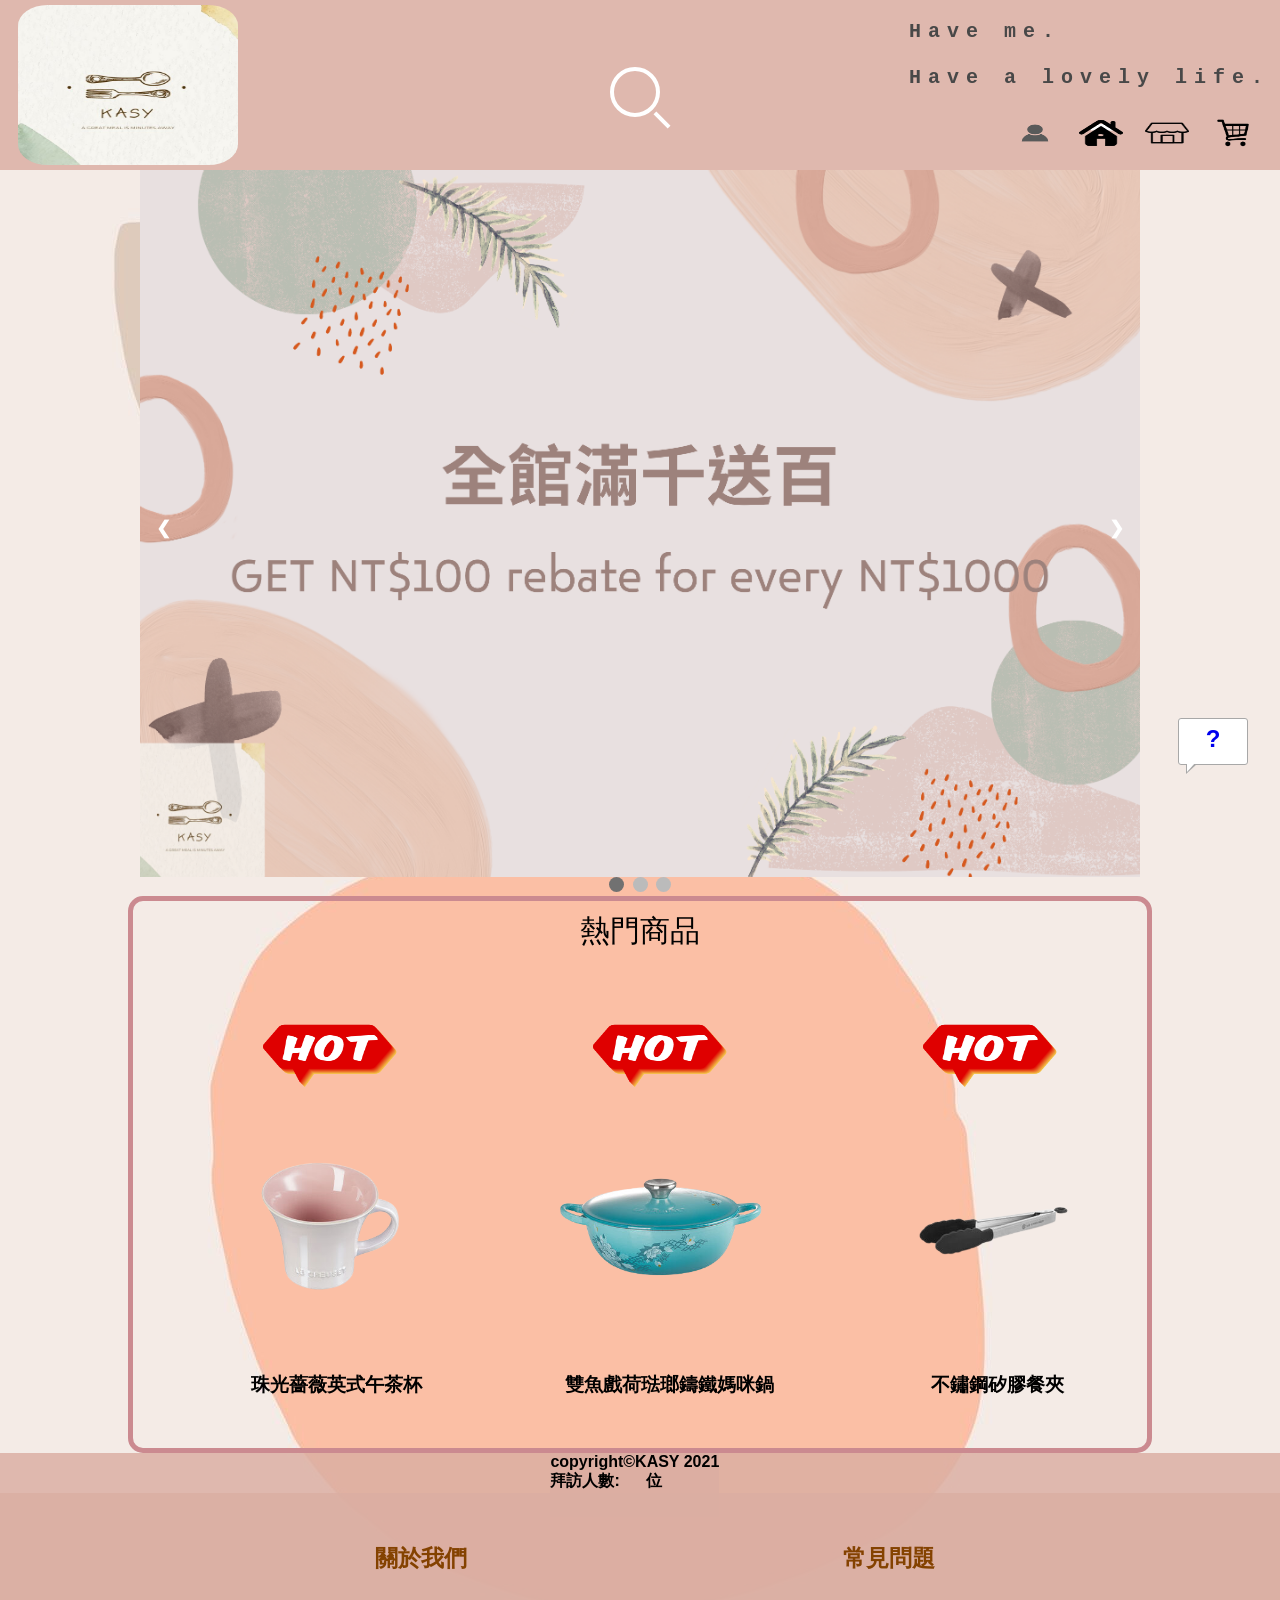
<file: html/index.html>
<!DOCTYPE html>
<html lang="en">

<head>
    <meta charset="UTF-8">
    <meta http-equiv="X-UA-Compatible" content="IE=edge">
    <meta name="viewport" content="width=device-width, initial-scale=1.0">
    <link rel="stylesheet" href="../asset/css/header_footer.css">
    <link rel="stylesheet" href="https://cdnjs.cloudflare.com/ajax/libs/font-awesome/4.7.0/css/font-awesome.min.css">
    <link rel="stylesheet" href="https://maxcdn.bootstrapcdn.com/font-awesome/4.7.0/css/font-awesome.min.css">
    <link rel="stylesheet" href="../asset/css/index.css">
    <title>Index</title>
</head>

<body>
    <div class="header">
        <div class="guide">
            <a href="index.html" alt="">
                <img src="../asset/image/logo.jpg">
            </a>
        </div>

        <form id="content">
            <input type="text" name="input" class="input1" id="search-input">
            <button type="reset" class="search" id="search-btn"></button>
        </form>



        <div class="slogan">


            <h1><span>Have me.</span><br><br> <span>Have a lovely life.</span></h1>
        </div>



        <div class="guide_icon">
            <div class="guide_linkicon">
                <div class="tooltip2"><a href="login.html"><img src="../asset/image/person.png" alt=""></a>
                    <span class="tooltiptext2">登入/註冊</span></div>
                <div class="tooltip2"><a href="index.html"><img src="../asset/image/home.png" alt=""></a>
                    <span class="tooltiptext2">首頁</span></div>
                <div class="tooltip2"><a href="product.html"><img src="../asset/image/store.png" alt=""></a>
                    <span class="tooltiptext2">商品總覽</span></div>
                <div class="tooltip2"><a href="shopping.html"><img src="../asset/image/shopping.png" alt=""></a>
                    <span class="tooltiptext2">購物車</span></div>
            </div>
        </div>
    </div>

    <!--廣告-->
    <div class="slideshow-container">

        <div class="mySlides fade">
            <img src="../asset/image/ad1.png" class="photo">
        </div>

        <div class="mySlides fade">
            <img src="../asset/image/ad3.png" class="photo">
        </div>

        <div class="mySlides fade">
            <img src="../asset/image/ad2.png" class="photo">
        </div>

        <a class="prev" onclick="plusSlides(-1)">&#10094;</a>
        <a class="next" onclick="plusSlides(1)">&#10095;</a>

    </div>

    <div style="text-align:center">
        <span class="dot" onclick="currentSlide(1)"></span>
        <span class="dot" onclick="currentSlide(2)"></span>
        <span class="dot" onclick="currentSlide(3)"></span>
    </div>
    <!--熱門商品-->
    <div id="hotbody">
        <div id="hottop">熱門商品</div>
        <div id="hot">
            <div class="inside">
                <img src="../asset/image/hot.png" class="hotpic">
                <img src="../asset/image/porcelain1-2-removebg-preview.png" class="pic">
                <h3>&nbsp; &nbsp;珠光薔薇英式午茶杯</h3>
            </div>
            <div class="inside">
                <img src="../asset/image/hot.png" class="hotpic">
                <img src="../asset/image/pot1-removebg-preview.png" class="pic">
                <h3>雙魚戲荷琺瑯鑄鐵媽咪鍋</h3>
            </div>
            <div class="inside">
                <img src="../asset/image/hot.png" class="hotpic">
                <img src="../asset/image/tool3-removebg-preview.png" class="pic">
                <h3>&nbsp; &nbsp; &nbsp; &nbsp;不鏽鋼矽膠餐夾</h3>
            </div>
        </div>
    </div>


    <div class="footer">




        <a href="mailto:xw789025@gmail.com">
            <div id="chat" class="animated-chat tada">?</div>
        </a>

        <div class="copyright">copyright&copy;KASY 2021<br>拜訪人數:&nbsp;&nbsp;&nbsp;&nbsp;&nbsp;&nbsp;位</div>
        <nav class="navbtn2">
            <div class="item1">
                <a href="story.html">
                    <h3>關於我們</h3>
                </a>

            </div>
            <div class="item2">
                <a href="question.html">
                    <h3>常見問題</h3>
                </a>

            </div>
            
        </nav>
        <button onclick="topFunction()" id="topBtn">
            <img src="../asset/image/top.png">
        </button>
    </div>


    <script src="../asset/js/ad.js"></script>
    <script src="../asset/js/search.js"></script>
    <script src="../asset/js/searchfunction.js"></script>
    <script src="../asset/js/top.js"></script>

</body>

</html>
</file>
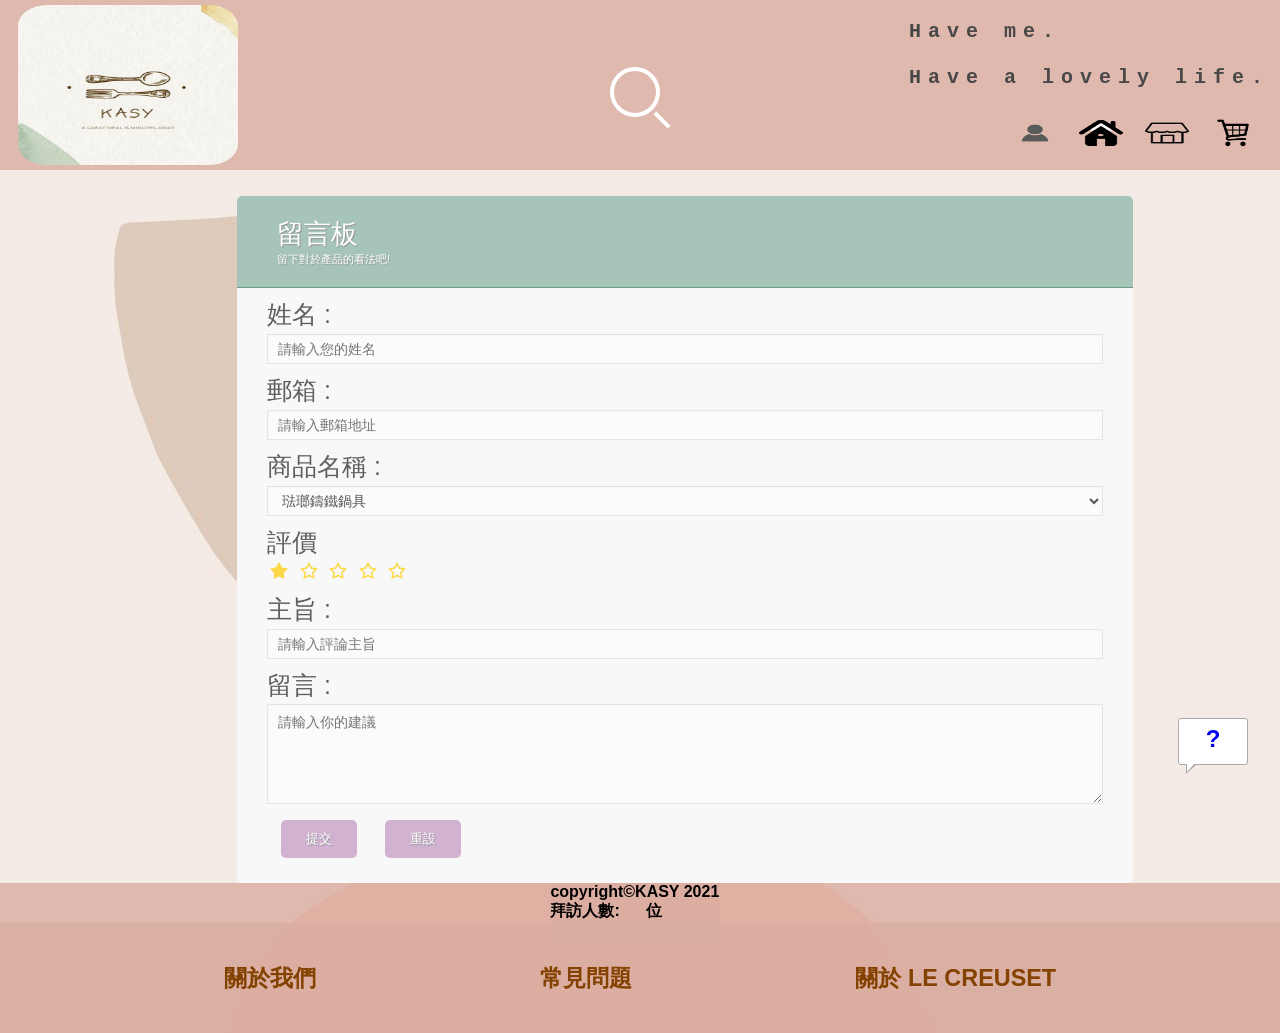
<file: html/comment.html>
<!DOCTYPE html>
<html lang="en">

<head>
  <meta charset="UTF-8">
  <meta http-equiv="X-UA-Compatible" content="IE=edge">
  <meta name="viewport" content="width=device-width, initial-scale=1.0">
  <link rel="stylesheet" href="../asset/css/comment.css">
  <link rel="stylesheet" href="../asset/css/header_footer.css">
  <title>Document</title>
</head>

<body>

  <!--header開始-->
  <div class="header">
    <div class="guide">
      <a href="index.html" alt="">
        <img src="../asset/image/logo.jpg">
      </a>
    </div>



    <form id="content">
      <input type="text" name="input" class="input1" id="search-input">
      <button type="reset" class="search" id="search-btn"></button>
    </form>


    <div class="slogan">


      <h1><span>Have me.</span><br><br> <span>Have a lovely life.</span></h1>
    </div>



    <div class="guide_icon">
      <div class="guide_linkicon">
        <div class=tooltip2><a href="login.html"><img src="../asset/image/person.png" alt=""></a>
        <span class="tooltiptext2">登入/註冊</span></div>
        <div class=tooltip2><a href="index.html"><img src="../asset/image/home.png" alt=""></a>
        <span class="tooltiptext2">首頁</span></div>
        <div class=tooltip2><a href="product.html"><img src="../asset/image/store.png" alt=""></a>
        <span class="tooltiptext2">商品總覽</span></div>
        <div class=tooltip2><a href="shopping.html"><img src="../asset/image/shopping.png" alt=""></a>
        <span class="tooltiptext2">購物車</span></div>
      </div>
    </div>
  </div>
<!--header結束-->

  <form method="post" class="smart-green">
    <h1>留言板
      <span>留下對於產品的看法吧!</span>
    </h1>
    <label>
      <span>姓名 :</span>
      <input id="name" type="text" name="name" class="error" placeholder="請輸入您的姓名" />
      <div class="error-msg"></div>
    </label>

    <label>
      <span>郵箱 :</span>
      <input id="email" type="email" value="" name="email" placeholder="請輸入郵箱地址" />
      <div class="error-msg"></div>
    </label>

    <label>
      <span>商品名稱 :</span>

      <select name="product">
        <option value="" style="font-size: 20px; font-weight: bold;">琺瑯鑄鐵鍋具</option>
        <option value="">雙魚戲荷琺瑯鑄鐵媽咪鍋22cm</option>
        <option value="">典藏琺瑯鑄鐵圓鍋</option>
        <option value="">典藏琺瑯鑄鐵媽咪鍋</option>
        <option value="">萬用窈窕琺瑯鑄鐵鍋</option>
        <option value="">典藏琺瑯鑄鐵慢燉鍋</option>
        <option value="">典藏琺瑯圓鐵鍋</option>
        <option value="">琺瑯鑄鐵山茶花鍋</option>
        <option value="" style="font-size: 20px; font-weight: bold;">造型瓷器
        </option>
        <option value="">珠光薔薇英式午茶杯</option>
        <option value="">日式清酒壺組</option>
        <option value="">珠光薔薇花瓶500ml</option>
        <option value="">韓式飯碗</option>
        <option value="">深圓盤</option>
        <option value="">蛋蛋馬克杯</option>
        <option value="">花蕾系列心型盤4入</option>
        <option value="">新采和風系列湯匙2入</option>
        <option value="">花型盤附中式湯匙</option>
        <option value="" style="font-size: 20px; font-weight: bold;">調理配件
        </option>
        <option value="">法式隔熱墊</option>
        <option value="">V鏟杓</option>
        <option value="">不鏽鋼矽膠餐夾</option>
        <option value="">南瓜鏟</option>
        <option value="">鍋耳防燙握把2入</option>
        <option value="">長形烤盤</option>
        <option value="">楓木砧板</option>
        <option value="">鍋把套</option>
        <option value="">南瓜鏟</option>
      </select>
      <div class="error-msg"></div>
    </label>
    <label>
      <span>評價</span>
      <div class="star">
        <input type="radio" name="item" id="item01" checked /><!--这里设置checked初始状态-->
    <label class="star-item" for="item01" title=""></label>
    <input type="radio" name="item" id="item02" />
    <label class="star-item" for="item02" title=""></label>
    <input type="radio" name="item" id="item03" />
    <label class="star-item" for="item03" title=""></label>
    <input type="radio" name="item" id="item04" />
    <label class="star-item" for="item04" title=""></label>
    <input type="radio" name="item" id="item05" />
    <label class="star-item" for="item05" title=""></label>
  </div>
      
    
    </label>
    <label>
      <span>主旨 :</span>
      <input id="subject" type="text" name="subject" class="error" placeholder="請輸入評論主旨" />
      <div class="error-msg"></div>
    </label>

    <label>
      <span>留言 :</span>
      <textarea id="message" type="text" name="message" placeholder="請輸入你的建議"></textarea>
      <div class="error-msg"></div>
    </label>
    <div class="success-msg"></div>
    <label>
      <span>&nbsp;</span>
      <input type="submit" class="button" value="提交" />
      &nbsp;&nbsp;
      <input type="reset" class="button" value="重設" />


    </label>
  </form>





<!--Footer開始-->
<div class="footer">




   
  <!--會漂浮的問號:按了可以寄信-->
      <a href="mailto:xw789025@gmail.com"><div id="chat" class="animated-chat tada" >?</div></a>
      <!--漂浮小問號結束-->
      <!--後端的計數器-->
      
      <div class="copyright">copyright&copy;KASY 2021<br>拜訪人數:&nbsp;&nbsp;&nbsp;&nbsp;&nbsp;&nbsp;位</div>
     <!--最下面的連結區開始-->
      <nav class="navbtn2">
        <div class="item1">
          <a href="story.html"><h3>關於我們</h3></a>
  
        </div>
        <div class="item2">
          <a href="question.html"><h3>常見問題</h3></a>
  
        </div>
        <div class="item3">
          <a href="https://www.lecreuset.com.tw/l"><h3>關於 LE CREUSET</h3></a>
  
        </div>
       
      </nav> <!--最下面的連結區結束-->
      <!--到TOP的按鈕開始-->
      <button onclick="topFunction()" id="topBtn">
        <img src="../asset/image/top.png">
      </button>
    </div>
  
  
  
  <!--到TOP的按鈕結束-->




<script src="../asset/js/search.js"></script>
<script src="../asset/js/searchfunction.js"></script>
<script src="../asset/js/top.js"></script>
<script src="../asset/js/comment.js"></script>

</body>

</html>
</file>
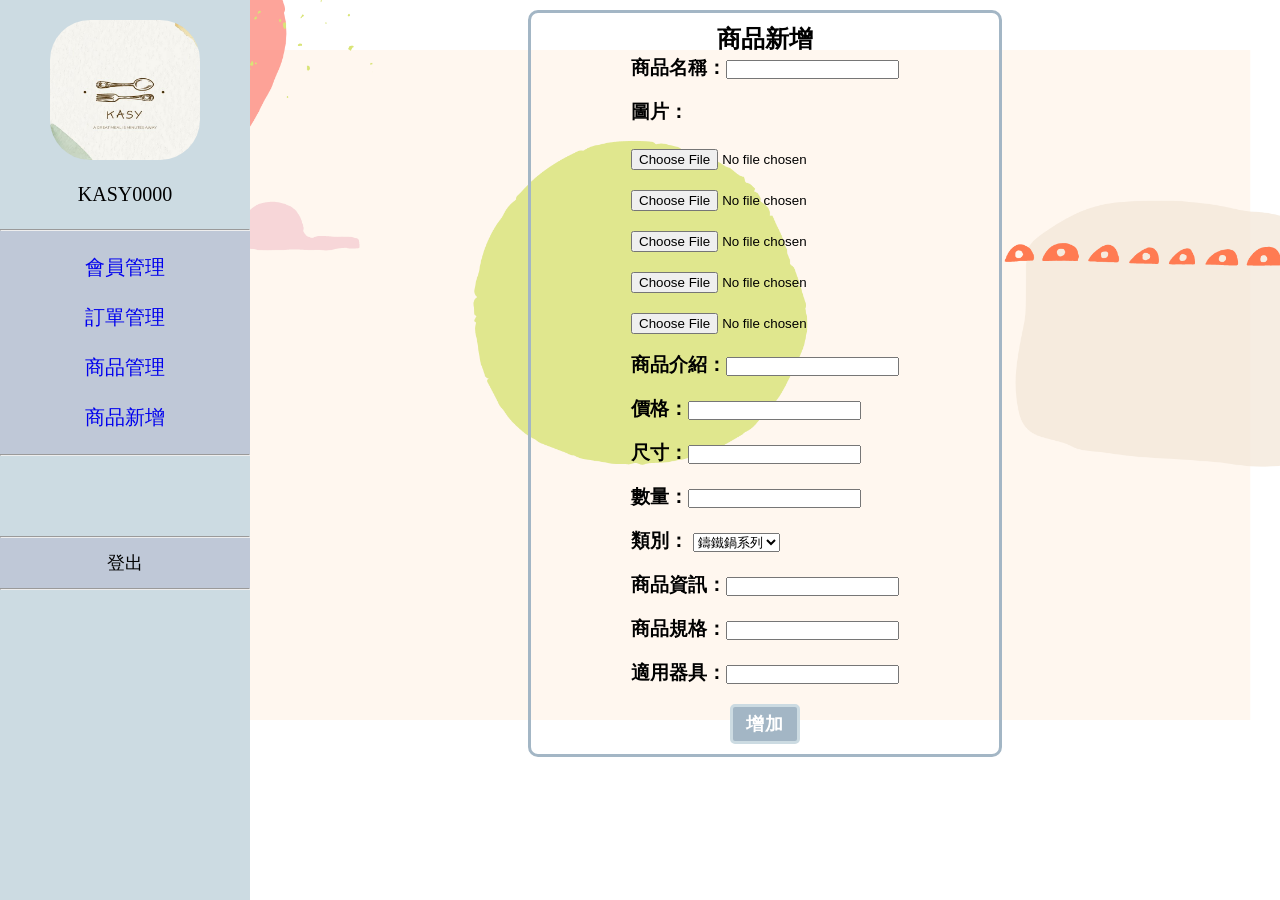
<file: html/goods-add.html>
<!DOCTYPE html>
<html lang="en">

<head>
    <meta charset="UTF-8">
    <meta http-equiv="X-UA-Compatible" content="IE=edge">
    <meta name="viewport" content="width=device-width, initial-scale=1.0">
    <link rel="stylesheet" href="https://cdnjs.cloudflare.com/ajax/libs/font-awesome/4.7.0/css/font-awesome.min.css">
    <link rel="stylesheet" href="https://maxcdn.bootstrapcdn.com/font-awesome/4.7.0/css/font-awesome.min.css">
    <link rel="stylesheet" href="../asset/css/server_page.css">
    <link rel="stylesheet" href="../asset/css/goods_add.css">
    <title>Goods_Add</title>
</head>

<body>

    <div id="left">
        <div id="content-left">

            <a href="server_page.html"><img src="../asset/image/logo.jpg" width="150px" height="140px" id="photo"></a>
            <br>
            <!--管理者ID-->
            <center>KASY0000</center>
            <br>
            <hr>
            <div id="content-select">
                <br>
                <center>
                    <p class="h"><a href="server_member.html">會員管理</a></p>
                </center>
                <br>
                <center>
                    <p class="h"><a href="server_order.html">訂單管理</a></p>
                </center>
                <br>
                <center>
                    <p class="h"><a href="goods-all.html">商品管理</a></p>
                </center>
                <br>
                <center>
                    <p class="h"><a href="goods-add.html">商品新增</a></p>
                </center>
                <br>
            </div>
            <hr>
            <div class="select-buttom">
                <form method="POST" action="">
                    <hr>
                    <button type="submit" id="serverout">登出</button>
                    <hr>
                </form>
            </div>
        </div>
    </div>

    <div id="right" style="height: 720px; width: 100%;">
        <div id="add">
            <div id="all">
                <form method="POST" action="">
                    <center>
                        <h2>商品新增</h2>
                    </center>
                    <h3>商品名稱：<input type="text" required></h3><br>
                    <h3>圖片：<br><br><input type="file" required></h3><br>
                    <h3><input type="file"></h3><br>
                    <h3><input type="file"></h3><br>
                    <h3><input type="file"></h3><br>
                    <h3><input type="file"></h3><br>
                    <h3>商品介紹：<input type="text" required></h3><br>
                    <h3>價格：<input type="text" required></h3><br>
                    <h3>尺寸：<input type="text" required></h3><br>
                    <h3>數量：<input type="text" required></h3><br>
                    <h3>類別：
                        <select>
                            <option>鑄鐵鍋系列</option>
                            <option>造型陶器</option>
                            <option>調理配件</option>
                        </select>
                    </h3><br>
                    <h3>商品資訊：<input type="text" required></h3><br>
                    <h3>商品規格：<input type="text" required></h3><br>
                    <h3>適用器具：<input type="text" required></h3><br>
                    <center>
                        <button id="add-button" type="submit">增加</button>
                    </center>
                </form>
            </div>
        </div>
    </div>


</body>

</html>
</file>
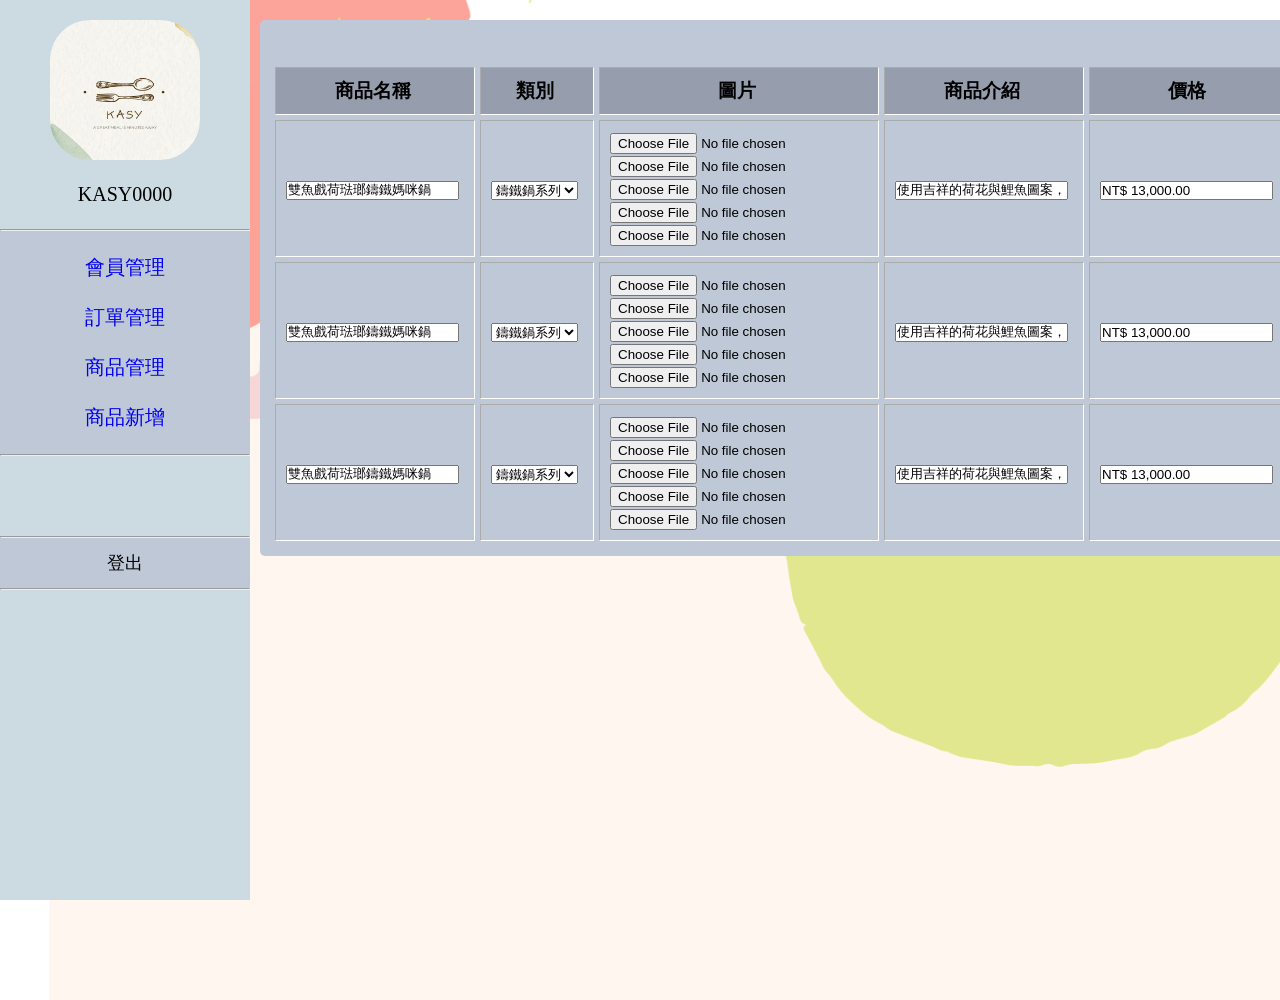
<file: html/goods-all.html>
<!DOCTYPE html>
<html lang="en">

<head>
    <meta charset="UTF-8">
    <meta http-equiv="X-UA-Compatible" content="IE=edge">
    <meta name="viewport" content="width=device-width, initial-scale=1.0">
    <link rel="stylesheet" href="https://cdnjs.cloudflare.com/ajax/libs/font-awesome/4.7.0/css/font-awesome.min.css">
    <link rel="stylesheet" href="https://maxcdn.bootstrapcdn.com/font-awesome/4.7.0/css/font-awesome.min.css">
    <link rel="stylesheet" href="../asset/css/server_page.css">
    <link rel="stylesheet" href="../asset/css/goods_all.css">
    <title>Goods_All</title>
</head>

<body>

    <div id="left">
        <div id="content-left">

            <a href="server_page.html"><img src="../asset/image/logo.jpg" width="150px" height="140px" id="photo"></a>
            <br>
            <!--管理者ID-->
            <center>KASY0000</center>
            <br>
            <hr>
            <div id="content-select">
                <br>
                <center>
                    <p class="h"><a href="server_member.html">會員管理</a></p>
                </center>
                <br>
                <center>
                    <p class="h"><a href="server_order.html">訂單管理</a></p>
                </center>
                <br>
                <center>
                    <p class="h"><a href="goods-all.html">商品管理</a></p>
                </center>
                <br>
                <center>
                    <p class="h"><a href="goods-add.html">商品新增</a></p>
                </center>
                <br>
            </div>
            <hr>
            <div class="select-buttom">
                <form method="POST" action="">
                    <hr>
                    <button type="submit" id="serverout">登出</button>
                    <hr>
                </form>
            </div>
        </div>
    </div>

    <div id="right" style="height: 1000px; width: 165%;">
        <div class=" member">
            <table border="1">
                <caption>
                    <h2>商品管理</h2>
                </caption>
                <tr class="con">
                    <td class="fir">商品名稱</td>
                    <td class="fir">類別</td>
                    <td class="fir">圖片</td>
                    <td class="fir">商品介紹</td>
                    <td class="fir">價格</td>
                    <td class="fir">尺寸</td>
                    <td class="fir">數量</td>
                    <td class="fir">商品資訊</td>
                    <td class="fir">商品規格</td>
                    <td class="fir">適用器具</td>
                    <td class="fir">管理</td>
                </tr>
                <!--1-->
                <tr class="con">
                    <form method="POST" action="">
                        <td><input type="text" value="雙魚戲荷琺瑯鑄鐵媽咪鍋"></td>
                        <td><select>
                                <option>鑄鐵鍋系列</option>
                                <option>造型陶器</option>
                                <option>調理配件</option>
                            </select></td>
                        <td><input type="file"><br><input type="file"><br><input type="file"><br><input type="file"><br>
                            <input type="file"><br></td>
                        <td><input type="text" value="使用吉祥的荷花與鯉魚圖案，貼花皆由工藝師手工一步一步貼製，再高溫燒製固定顏色及花紋，完美展現品牌精湛的工藝技術與設計之美。">
                        </td>
                        <td><input type="text" value="NT$ 13,000.00"></td>
                        <td><input type="text" value="22cm"></td>
                        <td><input type="text" value="200"></td>
                        <td><input type="text" value=""></td>
                        <td><input type="text" value=""></td>
                        <td><input type="text" value=""></td>
                        <td>
                            <button type="submit" class="delete">修改</button>
                            <button type="submit" class="delete">刪除</button>
                        </td>
                    </form>
                </tr>
                <!--2-->
                <tr class="con">
                    <form method="POST" action="">
                        <td><input type="text" value="雙魚戲荷琺瑯鑄鐵媽咪鍋"></td>
                        <td><select>
                                <option>鑄鐵鍋系列</option>
                                <option>造型陶器</option>
                                <option>調理配件</option>
                            </select></td>
                        <td><input type="file"><br><input type="file"><br><input type="file"><br><input type="file"><br>
                            <input type="file"><br></td>
                        <td><input type="text" value="使用吉祥的荷花與鯉魚圖案，貼花皆由工藝師手工一步一步貼製，再高溫燒製固定顏色及花紋，完美展現品牌精湛的工藝技術與設計之美。">
                        </td>
                        <td><input type="text" value="NT$ 13,000.00"></td>
                        <td><input type="text" value="22cm"></td>
                        <td><input type="text" value="200"></td>
                        <td><input type="text" value=""></td>
                        <td><input type="text" value=""></td>
                        <td><input type="text" value=""></td>
                        <td>
                            <button type="submit" class="delete">修改</button>
                            <button type="submit" class="delete">刪除</button>
                        </td>
                    </form>
                </tr>
                <!--3-->
                <tr class="con">
                    <form method="POST" action="">
                        <td><input type="text" value="雙魚戲荷琺瑯鑄鐵媽咪鍋"></td>
                        <td><select>
                                <option>鑄鐵鍋系列</option>
                                <option>造型陶器</option>
                                <option>調理配件</option>
                            </select></td>
                        <td><input type="file"><br><input type="file"><br><input type="file"><br><input type="file"><br>
                            <input type="file"><br></td>
                        <td><input type="text" value="使用吉祥的荷花與鯉魚圖案，貼花皆由工藝師手工一步一步貼製，再高溫燒製固定顏色及花紋，完美展現品牌精湛的工藝技術與設計之美。">
                        </td>
                        <td><input type="text" value="NT$ 13,000.00"></td>
                        <td><input type="text" value="22cm"></td>
                        <td><input type="text" value="200"></td>
                        <td><input type="text" value=""></td>
                        <td><input type="text" value=""></td>
                        <td><input type="text" value=""></td>
                        <td>
                            <button type="submit" class="delete">修改</button>
                            <button type="submit" class="delete">刪除</button>
                        </td>
                    </form>
                </tr>
            </table>
        </div>
    </div>




</body>

</html>
</file>
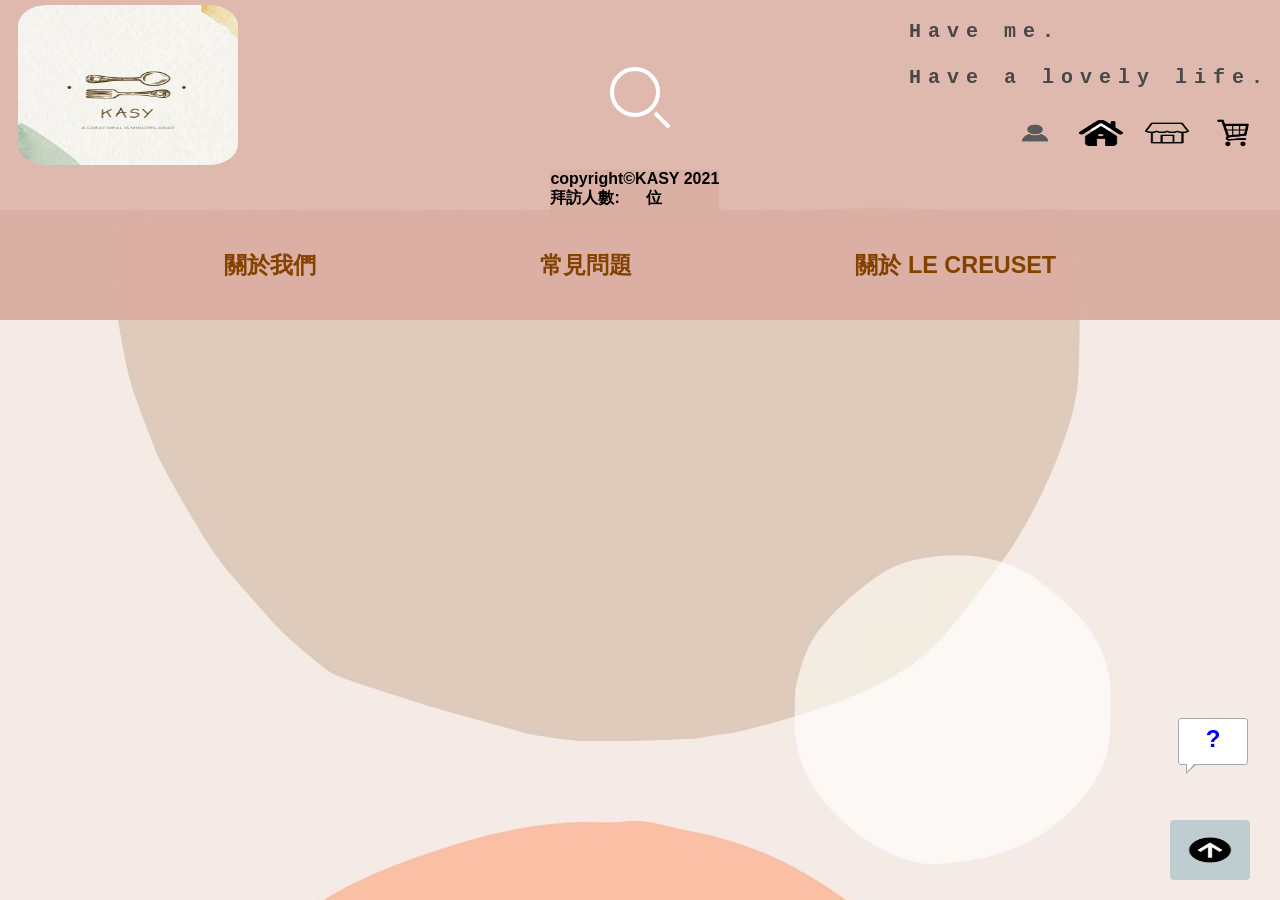
<file: html/header.foooter.html>
<!DOCTYPE html>
<html lang="en">

<head>
  <meta charset="UTF-8">
  <meta http-equiv="X-UA-Compatible" content="IE=edge">
  <meta name="viewport" content="width=device-width, initial-scale=1.0">
  <link rel="stylesheet" href="../asset/css/header_footer.css">
  <link rel="stylesheet" href="https://cdnjs.cloudflare.com/ajax/libs/font-awesome/4.7.0/css/font-awesome.min.css">
  <link rel="stylesheet" href="https://maxcdn.bootstrapcdn.com/font-awesome/4.7.0/css/font-awesome.min.css">
  <title>Document</title>




</head>

<body>
  <!--header開始-->
  <div class="header">
    <div class="guide">
      <a href="index.html" alt="">
        <img src="../asset/image/logo.jpg">
      </a>
    </div>



    <form id="content">
      <input type="text" name="input" class="input1" id="search-input">
      <button type="reset" class="search" id="search-btn"></button>
    </form>


    <div class="slogan">


      <h1><span>Have me.</span><br><br> <span>Have a lovely life.</span></h1>
    </div>



    <div class="guide_icon">
      <div class="guide_linkicon">
        <div class=tooltip2><a href="login.html"><img src="../asset/image/person.png" alt=""></a>
        <span class="tooltiptext2">登入/註冊</span></div>
        <div class=tooltip2><a href="index.html"><img src="../asset/image/home.png" alt=""></a>
        <span class="tooltiptext2">首頁</span></div>
        <div class=tooltip2><a href="product.html"><img src="../asset/image/store.png" alt=""></a>
        <span class="tooltiptext2">商品總覽</span></div>
        <div class=tooltip2><a href="shopping.html"><img src="../asset/image/shopping.png" alt=""></a>
        <span class="tooltiptext2">購物車</span></div>
      </div>
    </div>
  </div>
 <!--Footer開始-->
 <div class="footer">




   
  <!--會漂浮的問號:按了可以寄信-->
      <a href="mailto:xw789025@gmail.com"><div id="chat" class="animated-chat tada" >?</div></a>
      <!--漂浮小問號結束-->
      <!--後端的計數器-->
      
      <div class="copyright">copyright&copy;KASY 2021<br>拜訪人數:&nbsp;&nbsp;&nbsp;&nbsp;&nbsp;&nbsp;位</div>
     <!--最下面的連結區開始-->
      <nav class="navbtn2">
        <div class="item1">
          <a href="story.html"><h3>關於我們</h3></a>
  
        </div>
        <div class="item2">
          <a href="question.html"><h3>常見問題</h3></a>
  
        </div>
        <div class="item3">
          <a href="https://www.lecreuset.com.tw/l"><h3>關於 LE CREUSET</h3></a>
  
        </div>
       
      </nav> <!--最下面的連結區結束-->
      <!--到TOP的按鈕開始-->
      <button onclick="topFunction()" id="topBtn">
        <img src="../asset/image/top.png">
      </button>
    </div>
  
  
  
  <!--到TOP的按鈕結束-->





  <script src="../asset/js/search.js"></script>
  <script src="../asset/js/searchfunction.js"></script>
  <script src="../asset/js/top.js"></script>


</body>

</html>
</file>
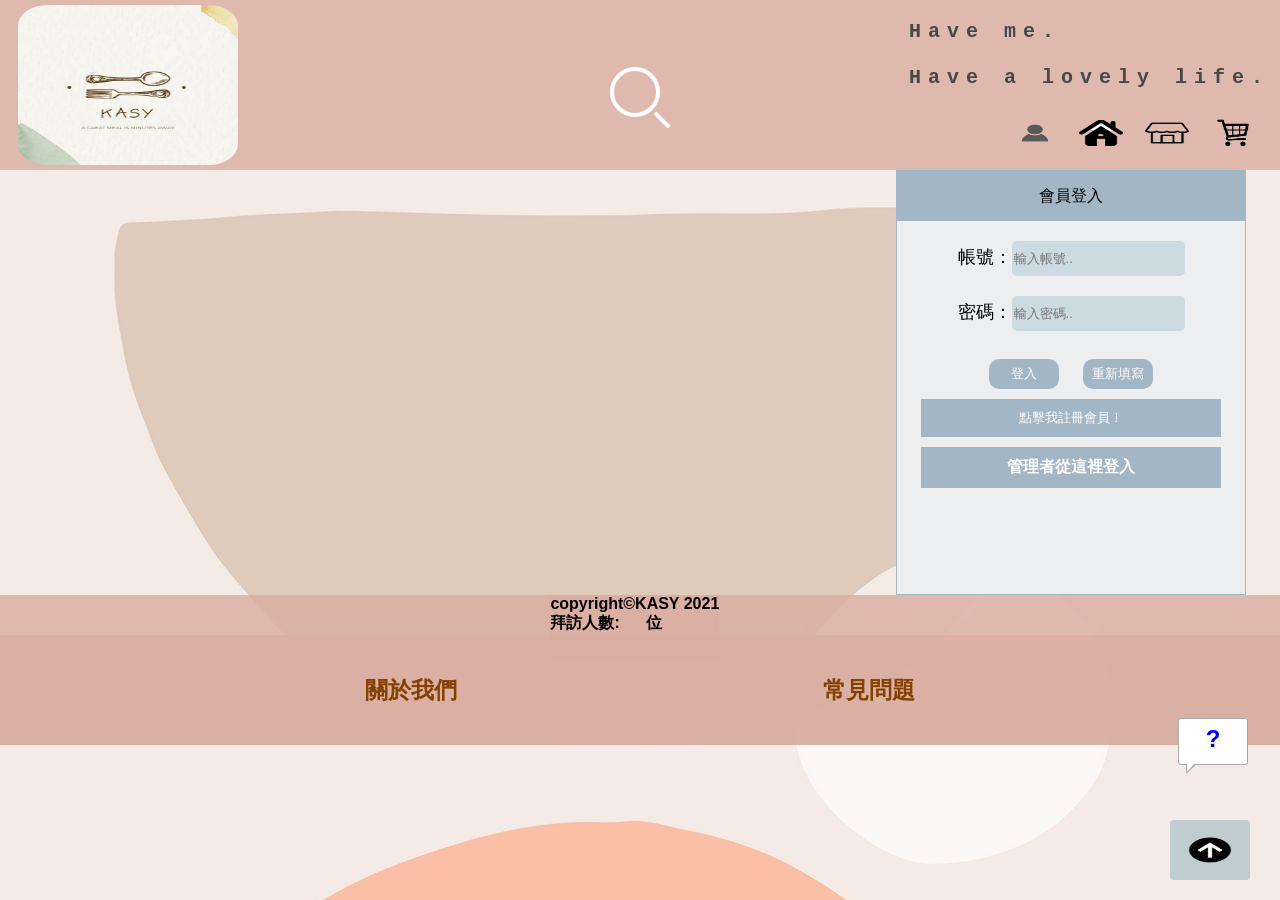
<file: html/login.html>
<!DOCTYPE html>
<html lang="en">

<head>
    <meta charset="UTF-8">
    <meta http-equiv="X-UA-Compatible" content="IE=edge">
    <meta name="viewport" content="width=device-width, initial-scale=1.0">
    <link rel="stylesheet" href="../asset/css/header_footer.css">
    <link rel="stylesheet" href="https://cdnjs.cloudflare.com/ajax/libs/font-awesome/4.7.0/css/font-awesome.min.css">
    <link rel="stylesheet" href="https://maxcdn.bootstrapcdn.com/font-awesome/4.7.0/css/font-awesome.min.css">
    <link rel="stylesheet" href="../asset/css/log.css">

    <title>Login</title>
</head>

<div class="header">
    <div class="guide">
        <a href="index.html" alt="">
            <img src="../asset/image/logo.jpg">
        </a>
    </div>



    <form id="content">
        <input type="text" name="input" class="input1" id="search-input">
        <button type="reset" class="search" id="search-btn"></button>
    </form>



    <div class="slogan">


        <h1><span>Have me.</span><br><br> <span>Have a lovely life.</span></h1>
    </div>



    <div class="guide_icon">
        <div class="guide_linkicon">
            <div class="tooltip2"><a href="login.html"><img src="../asset/image/person.png" alt=""></a>
                <span class="tooltiptext2">登入/註冊</span></div>
            <div class="tooltip2"><a href="index.html"><img src="../asset/image/home.png" alt=""></a>
                <span class="tooltiptext2">首頁</span></div>
            <div class="tooltip2"><a href="product.html"><img src="../asset/image/store.png" alt=""></a>
                <span class="tooltiptext2">商品總覽</span></div>
            <div class="tooltip2"><a href="shopping.html"><img src="../asset/image/shopping.png" alt=""></a>
                <span class="tooltiptext2">購物車</span></div>
        </div>
    </div>
</div>

<body>
    <!---會員登入-->
    <div id="log-board">
        <p id="log-top">會員登入</p>
        <div　id="log-content">
            <form method="POST" action="">
                <p class="word">帳號：<input type="text" name="acc" id="acc" placeholder="輸入帳號.." required></p>
                <p class="word">密碼：<input type="password" name="pass" id="pass" placeholder="輸入密碼.." required></p>
                <br>
                <input type="submit" name="submit" value="登入" id="login-button">
                <input type="reset" name="reset" value="重新填寫" id="reset-button">
                <br>
            </form>
            <button onclick="document.getElementById('id01').style.display='block'" class="add-button">點擊我註冊會員！</button>

            <div id="id01" class="modal">

                <form class="modal-content animate" action="" method="post">
                    <fieldset class="data">
                        <legend>
                            <br><br>
                            <h2>會員註冊</h2>
                        </legend>
                        <div class="box">
                            <div class="form2">
                                <h3>姓名：</h3>
                                <input type="text" name="name" placeholder="請填寫本名.." required>
                            </div>
                            <div class="form2">
                                <h3>出生日期：</h3>
                                <input type="date" id="date" name="birthday" required>
                            </div>
                            <div class="form2">
                                <h3>聯絡電話：</h3>
                                <input type="text" name="phone" required>
                            </div>
                            <div class="form2">
                                <h3>電子信箱：</h3>
                                <input type="email" name="mail" required>
                            </div>
                            <div class="form2">
                                <h3>通訊地址：</h3>
                                <input type="text" name="address" required>
                            </div>
                            <div class="form2">
                                <h3>帳號：</h3>
                                <input type="text" name="id" required>
                            </div>
                            <div class="form2">
                                <h3>密碼：</h3>
                                <input type="password" name="pwd" required>
                            </div>
                        </div>
                        <div class="box">
                            <button class="register-button" type="submit">註冊</button>
                            <button class="register-button"
                                onclick="document.getElementById('id01').style.display='none'">取消</button>
                        </div>
                    </fieldset>
                </form>
            </div>
            <br>
            <button id="server-button" onclick="location.href='serverlog.html'">
                <h3>管理者從這裡登入</h3>
            </button>
        </div>
    </div>





    <div class="footer">




        <a href="mailto:xw789025@gmail.com">
            <div id="chat" class="animated-chat tada">?</div>
        </a>

        <div class="copyright">copyright&copy;KASY 2021<br>拜訪人數:&nbsp;&nbsp;&nbsp;&nbsp;&nbsp;&nbsp;位</div>
        <nav class="navbtn2">
            <div class="item1">
                <a href="story.html">
                    <h3>關於我們</h3>
                </a>

            </div>
            <div class="item2">
                <a href="question.html">
                    <h3>常見問題</h3>
                </a>

            </div>
           
        </nav>
        <button onclick="topFunction()" id="topBtn">
            <img src="../asset/image/top.png">
        </button>
    </div>
    <script src="../asset/js/search.js"></script>
    <script src="../asset/js/searchfunction.js"></script>
    <script src="../asset/js/top.js"></script>
    <script src="../asset/js/register.js"></script>



</body>

</html>
</file>
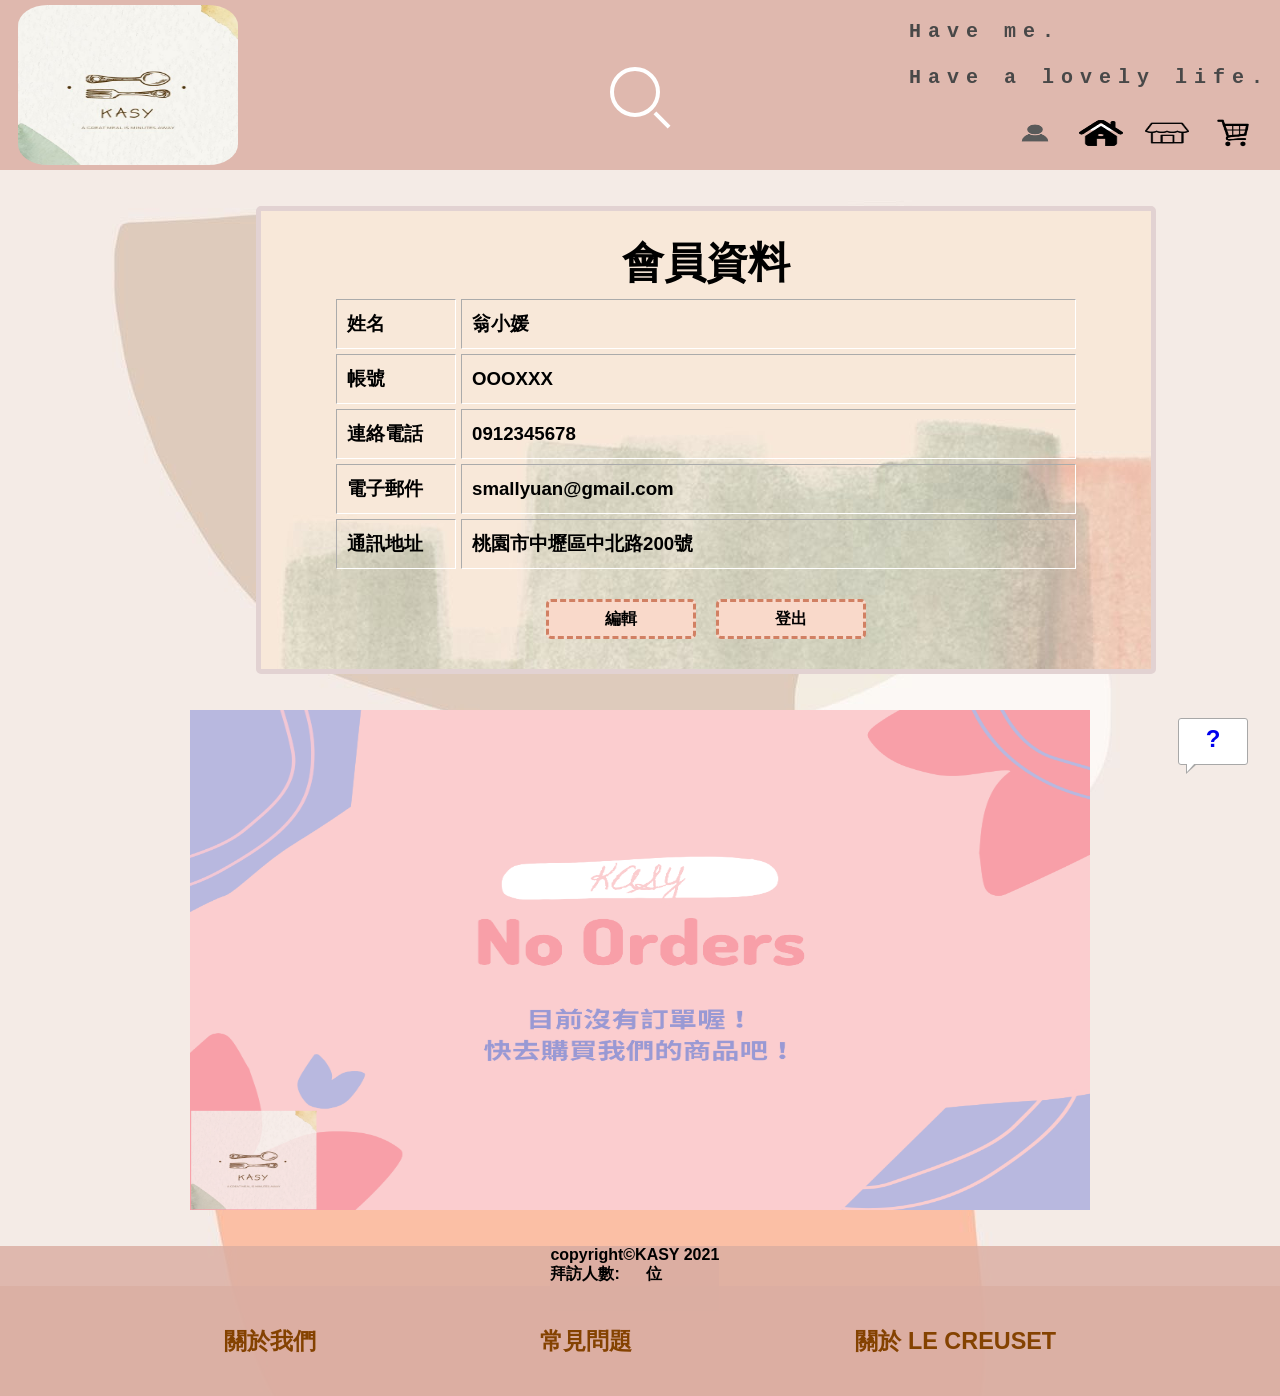
<file: html/member_center.html>
<!DOCTYPE html>
<html lang="en">

<head>
    <meta charset="UTF-8">
    <meta http-equiv="X-UA-Compatible" content="IE=edge">
    <meta name="viewport" content="width=device-width, initial-scale=1.0">
    <link rel="stylesheet" href="../asset/css/header_footer.css">
    <link rel="stylesheet" href="https://cdnjs.cloudflare.com/ajax/libs/font-awesome/4.7.0/css/font-awesome.min.css">
    <link rel="stylesheet" href="https://maxcdn.bootstrapcdn.com/font-awesome/4.7.0/css/font-awesome.min.css">
    <link rel="stylesheet" href="../asset/css/profile.css">

    <title>Member_Profile</title>
</head>

<div class="header">
    <div class="guide">
        <a href="index.html" alt="">
            <img src="../asset/image/logo.jpg">
        </a>
    </div>



    <form id="content">
        <input type="text" name="input" class="input1" id="search-input">
        <button type="reset" class="search" id="search-btn"></button>
    </form>



    <div class="slogan">


        <h1><span>Have me.</span><br><br> <span>Have a lovely life.</span></h1>
    </div>



    <div class="guide_icon">
        <div class="guide_linkicon">
            <div class="tooltip2"><a href="login.html"><img src="../asset/image/person.png" alt=""></a>
                <span class="tooltiptext2">登入/註冊</span></div>
            <div class="tooltip2"><a href="index.html"><img src="../asset/image/home.png" alt=""></a>
                <span class="tooltiptext2">首頁</span></div>
            <div class="tooltip2"><a href="product.html"><img src="../asset/image/store.png" alt=""></a>
                <span class="tooltiptext2">商品總覽</span></div>
            <div class="tooltip2"><a href="shopping.html"><img src="../asset/image/shopping.png" alt=""></a>
                <span class="tooltiptext2">購物車</span></div>
        </div>
    </div>
</div>


<body>
    <!--會員中心(登入後所呈現的畫面)-->
    <!--會員資料-->
    <br><br>
    <div>
        <div class="edit">
            <div class=" tab">
                <table border="1">
                    <caption>
                        <h2>會員資料</h2>
                    </caption>
                    <tr class="con">
                        <td width="120">姓名</td>
                        <td colspan="3">翁小媛</td>
                    </tr>
                    <tr class="con">
                        <td width="100">帳號</td>
                        <td colspan="3">OOOXXX</td>
                    </tr>
                    <tr class="con">
                        <td>連絡電話</td>
                        <td colspan="3">0912345678</td>
                    </tr>
                    <tr class="con">
                        <td>電子郵件</td>
                        <td colspan="3">smallyuan@gmail.com</td>
                    </tr>
                    <tr class="con">
                        <td>通訊地址</td>
                        <td colspan="3">桃園市中壢區中北路200號</td>
                    </tr>
                </table>
            </div>

            <div class="edit2">
                <button name="submit" type="submit" class="edit1"
                    onclick="document.getElementById('id01').style.display='block'">
                    編輯</button>

                <form method="POST" action="">
                    <button type="submit" name="logout" class="edit1">登出</button>
                </form>
            </div>



        </div>
    </div>
    <div id="id01" class="modal">
        <form class="modal-content animate" action="update.jsp" method="post">
            <fieldset class="data">
                <legend><br><br>
                    <h2>編輯會員資料</h2>
                </legend>
                <div class="box">
                    <div class="list">
                        <h4>姓名：</h4>
                        <input name="name" type="text" value="翁小媛" required>
                    </div>
                    <div class="list">
                        <h4>出生日期：</h4>
                        <h4>2000/09/26</h4>
                    </div>
                    <div class="list">
                        <h4>聯絡電話：</h4>
                        <input type="text" name="phone" value="0912345678" required>
                    </div>
                    <div class="list">
                        <h4>電子郵件：</h4>
                        <input type="email" name="mail" value="smallyuan@gmail.com" required>
                    </div>
                    <div class="list">
                        <h4>通訊地址：</h4>
                        <input type="text" name="address" value="桃園市中壢區中北路200號" required>
                    </div>
                    <div class="list">
                        <h4>帳號：</h4>
                        <input type="text" name="acc" value="OOOXXX" required>
                    </div>
                    <div class="list">
                        <h4>密碼：</h4>
                        <input type="password" name="pwd" value="1234" required>
                    </div>
                </div>
                <div class="box">
                    <input type="hidden" name="id">
                    <button class="edit-button" type="submit">修改</button>
                    <button class="edit-button" type="reset"
                        onclick="document.getElementById('id01').style.display='none'">取消</button>
                </div>
            </fieldset>
        </form>
    </div>



    <br><br>
    <!--無訂單-->
    <div>
        <center><a href="product.html"><img src="../asset/image/noorder.png" style="width: 900px; height: 500px;"></a>
        </center>
    </div>
    <br><br>

    <div class="footer">




        <a href="mailto:xw789025@gmail.com">
            <div id="chat" class="animated-chat tada">?</div>
        </a>

        <div class="copyright">copyright&copy;KASY 2021<br>拜訪人數:&nbsp;&nbsp;&nbsp;&nbsp;&nbsp;&nbsp;位</div>
        <nav class="navbtn2">
            <div class="item1">
                <a href="story.html">
                    <h3>關於我們</h3>
                </a>

            </div>
            <div class="item2">
                <a href="question.html">
                    <h3>常見問題</h3>
                </a>

            </div>
            <div class="item3">
                <a href="https://www.lecreuset.com.tw/">
                    <h3>關於 LE CREUSET </h3>
                </a>

            </div>
        </nav>
        <button onclick="topFunction()" id="topBtn">
            <img src="../asset/image/top.png">
        </button>
    </div>
    <script src="../asset/js/search.js"></script>
    <script src="../asset/js/searchfunction.js"></script>
    <script src="../asset/js/top.js"></script>
</body>

</html>
</file>
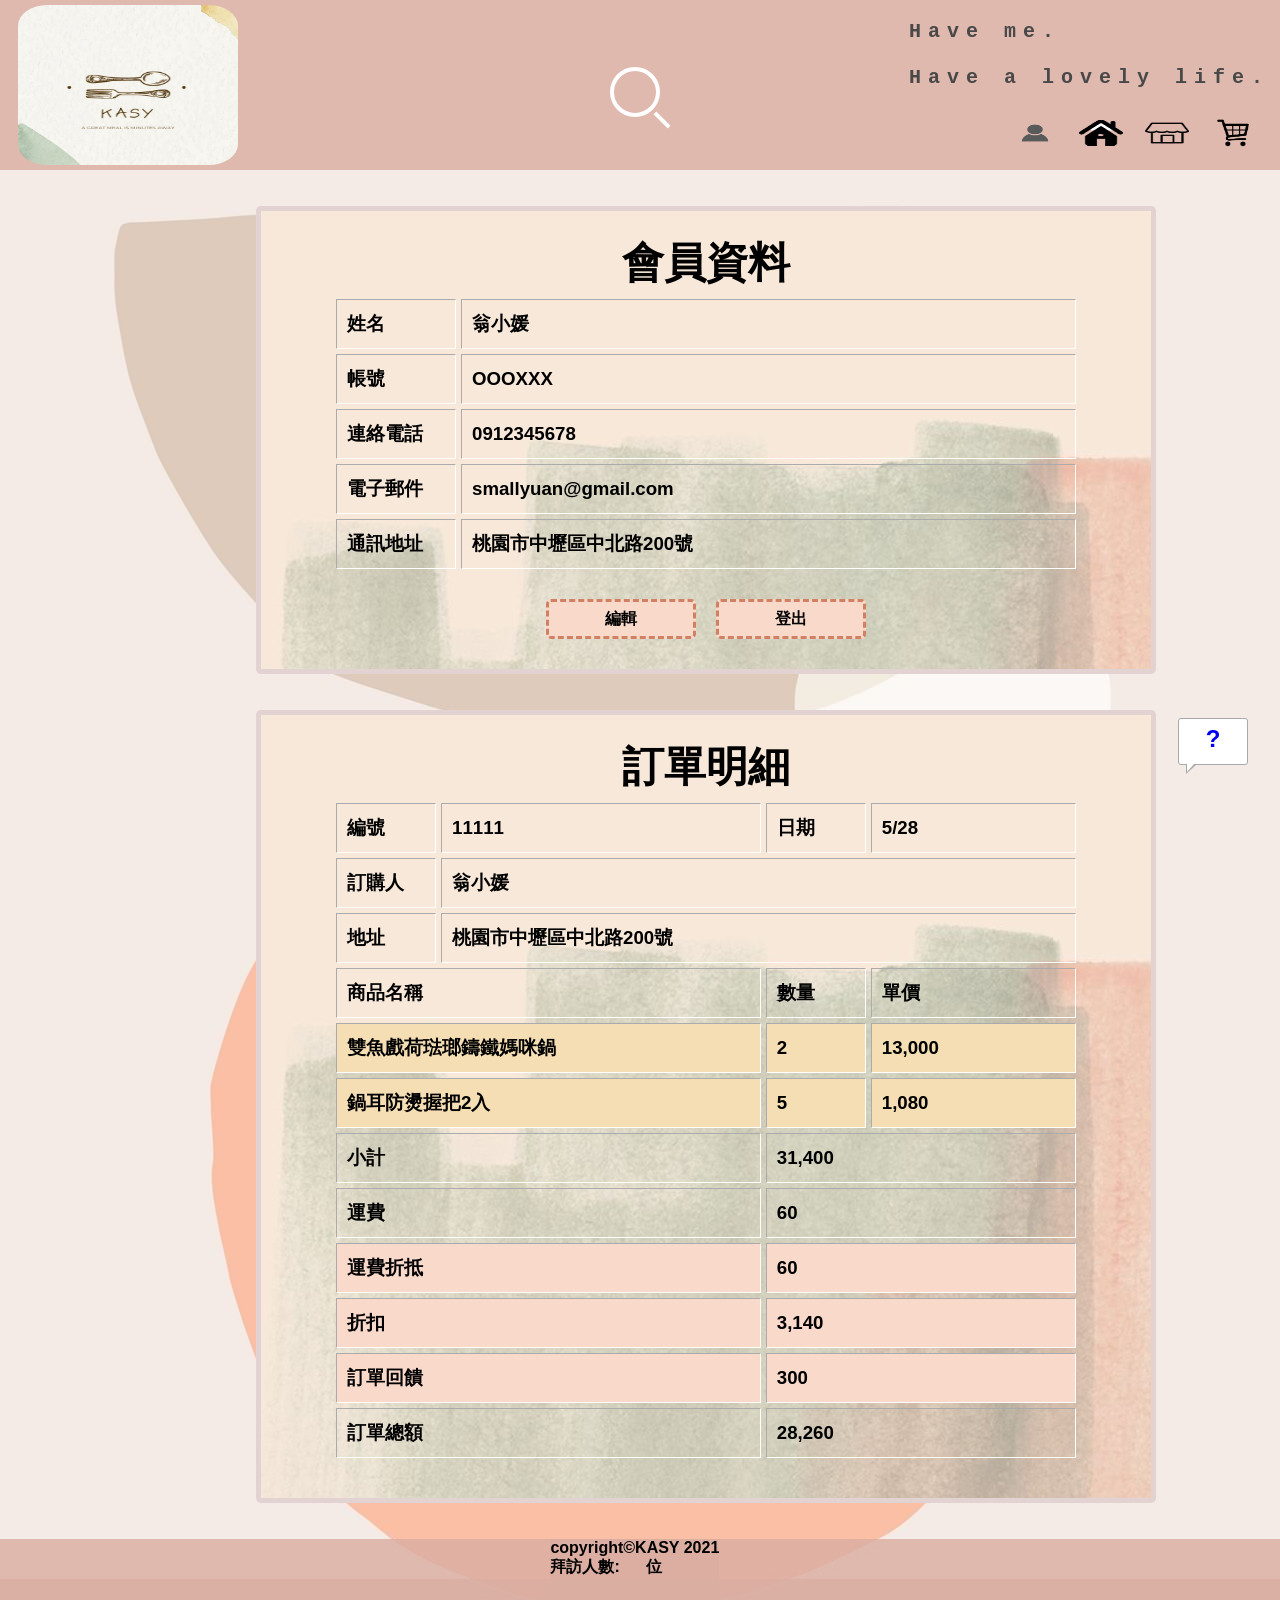
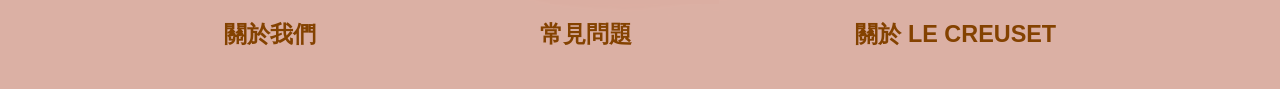
<file: html/member_profile.html>
<!DOCTYPE html>
<html lang="en">

<head>
    <meta charset="UTF-8">
    <meta http-equiv="X-UA-Compatible" content="IE=edge">
    <meta name="viewport" content="width=device-width, initial-scale=1.0">
    <link rel="stylesheet" href="../asset/css/header_footer.css">
    <link rel="stylesheet" href="https://cdnjs.cloudflare.com/ajax/libs/font-awesome/4.7.0/css/font-awesome.min.css">
    <link rel="stylesheet" href="https://maxcdn.bootstrapcdn.com/font-awesome/4.7.0/css/font-awesome.min.css">
    <link rel="stylesheet" href="../asset/css/profile.css">

    <title>Member_Profile</title>
</head>

<div class="header">
    <div class="guide">
        <a href="index.html" alt="">
            <img src="../asset/image/logo.jpg">
        </a>
    </div>



    <form id="content">
        <input type="text" name="input" class="input1" id="search-input">
        <button type="reset" class="search" id="search-btn"></button>
    </form>



    <div class="slogan">


        <h1><span>Have me.</span><br><br> <span>Have a lovely life.</span></h1>
    </div>



    <div class="guide_icon">
        <div class="guide_linkicon">
            <div class="tooltip2"><a href="login.html"><img src="../asset/image/person.png" alt=""></a>
                <span class="tooltiptext2">登入/註冊</span></div>
            <div class="tooltip2"><a href="index.html"><img src="../asset/image/home.png" alt=""></a>
                <span class="tooltiptext2">首頁</span></div>
            <div class="tooltip2"><a href="product.html"><img src="../asset/image/store.png" alt=""></a>
                <span class="tooltiptext2">商品總覽</span></div>
            <div class="tooltip2"><a href="shopping.html"><img src="../asset/image/shopping.png" alt=""></a>
                <span class="tooltiptext2">購物車</span></div>
        </div>
    </div>
</div>


<body>
    <!--會員中心(登入後所呈現的畫面)-->
    <!--會員資料-->
    <br><br>
    <div>
        <div class="edit">
            <div class=" tab">
                <table border="1">
                    <caption>
                        <h2>會員資料</h2>
                    </caption>
                    <tr class="con">
                        <td width="120">姓名</td>
                        <td colspan="3">翁小媛</td>
                    </tr>
                    <tr class="con">
                        <td width="100">帳號</td>
                        <td colspan="3">OOOXXX</td>
                    </tr>
                    <tr class="con">
                        <td>連絡電話</td>
                        <td colspan="3">0912345678</td>
                    </tr>
                    <tr class="con">
                        <td>電子郵件</td>
                        <td colspan="3">smallyuan@gmail.com</td>
                    </tr>
                    <tr class="con">
                        <td>通訊地址</td>
                        <td colspan="3">桃園市中壢區中北路200號</td>
                    </tr>
                </table>
            </div>

            <div class="edit2">
                <button name="submit" type="submit" class="edit1"
                    onclick="document.getElementById('id01').style.display='block'">
                    編輯</button>

                <form method="POST" action="">
                    <button type="submit" name="logout" class="edit1">登出</button>
                </form>
            </div>



        </div>
    </div>
    <div id="id01" class="modal">
        <form class="modal-content animate" action="update.jsp" method="post">
            <fieldset class="data">
                <legend><br><br>
                    <h2>編輯會員資料</h2>
                </legend>
                <div class="box">
                    <div class="list">
                        <h4>姓名：</h4>
                        <input name="name" type="text" value="翁小媛" required>
                    </div>
                    <div class="list">
                        <h4>出生日期：</h4>
                        <h4>2000/09/26</h4>
                    </div>
                    <div class="list">
                        <h4>聯絡電話：</h4>
                        <input type="text" name="phone" value="0912345678" required>
                    </div>
                    <div class="list">
                        <h4>電子郵件：</h4>
                        <input type="email" name="mail" value="smallyuan@gmail.com" required>
                    </div>
                    <div class="list">
                        <h4>通訊地址：</h4>
                        <input type="text" name="address" value="桃園市中壢區中北路200號" required>
                    </div>
                    <div class="list">
                        <h4>帳號：</h4>
                        <input type="text" name="acc" value="OOOXXX" required>
                    </div>
                    <div class="list">
                        <h4>密碼：</h4>
                        <input type="password" name="pwd" value="1234" required>
                    </div>
                </div>
                <div class="box">
                    <input type="hidden" name="id">
                    <button class="edit-button" type="submit">修改</button>
                    <button class="edit-button" type="reset"
                        onclick="document.getElementById('id01').style.display='none'">取消</button>
                </div>
            </fieldset>
        </form>
    </div>



    <br><br>
    <!--詳細訂單資料-->
    <div>
        <div class="edit">
            <div class=" tab">
                <table border="1">
                    <caption>
                        <h2>訂單明細</h2>
                    </caption>
                    <tr class="con">
                        <td width="100">編號</td>
                        <td>11111</td>
                        <td width="100">日期</td>
                        <td>5/28</td>
                    </tr>
                    <tr class="con">
                        <td>訂購人</td>
                        <td colspan="3">翁小媛</td>
                    </tr>
                    <tr class="con">
                        <td>地址</td>
                        <td colspan="3">桃園市中壢區中北路200號</td>
                    </tr>
                    <tr class="con">
                        <td colspan="2">商品名稱</td>
                        <td>數量</td>
                        <td>單價</td>
                    </tr>
                    <tr class="con">
                        <td colspan="2" class="pro">雙魚戲荷琺瑯鑄鐵媽咪鍋</td>
                        <td class="pro">2</td>
                        <td class="pro">13,000</td>
                    </tr>
                    <tr class="con">
                        <td colspan="2" class="pro">
                            鍋耳防燙握把2入
                        </td>
                        <td class="pro">5</td>
                        <td class="pro">1,080</td>
                    </tr>

                    <tr class="con">
                        <td colspan="2">小計</td>
                        <td colspan="2">
                            31,400
                        </td>
                    </tr>
                    <tr class="con">
                        <td colspan="2">運費</td>
                        <td colspan="2">
                            60
                        </td>
                    </tr>
                    <tr class="con">
                        <!--滿5000免運-->
                        <td colspan="2" class="count">運費折抵
                        </td>
                        <td colspan="2" class="count">
                            60
                        </td>
                    </tr>
                    <tr class="con">
                        <!--全館九折-->
                        <td colspan="2" class="count">折扣</td>
                        <td colspan="2" class="count">
                            3,140
                        </td>
                    </tr>
                    <tr class="con">
                        <!--滿千送百-->
                        <td colspan="2" class="count">訂單回饋</td>
                        <td colspan="2" class="count">
                            300
                        </td>
                    </tr>
                    <tr class="con">
                        <td colspan="2">訂單總額</td>
                        <td colspan="2">
                            28,260
                        </td>
                    </tr>
                </table>
            </div>
        </div>
    </div>
    <br><br>

    <div class="footer">




        <a href="mailto:xw789025@gmail.com">
            <div id="chat" class="animated-chat tada">?</div>
        </a>

        <div class="copyright">copyright&copy;KASY 2021<br>拜訪人數:&nbsp;&nbsp;&nbsp;&nbsp;&nbsp;&nbsp;位</div>
        <nav class="navbtn2">
            <div class="item1">
                <a href="story.html">
                    <h3>關於我們</h3>
                </a>

            </div>
            <div class="item2">
                <a href="question.html">
                    <h3>常見問題</h3>
                </a>

            </div>
            <div class="item3">
                <a href="https://www.lecreuset.com.tw/">
                    <h3>關於 LE CREUSET </h3>
                </a>

            </div>
        </nav>
        <button onclick="topFunction()" id="topBtn">
            <img src="../asset/image/top.png">
        </button>
    </div>
    <script src="../asset/js/search.js"></script>
    <script src="../asset/js/searchfunction.js"></script>
    <script src="../asset/js/top.js"></script>
</body>

</html>
</file>
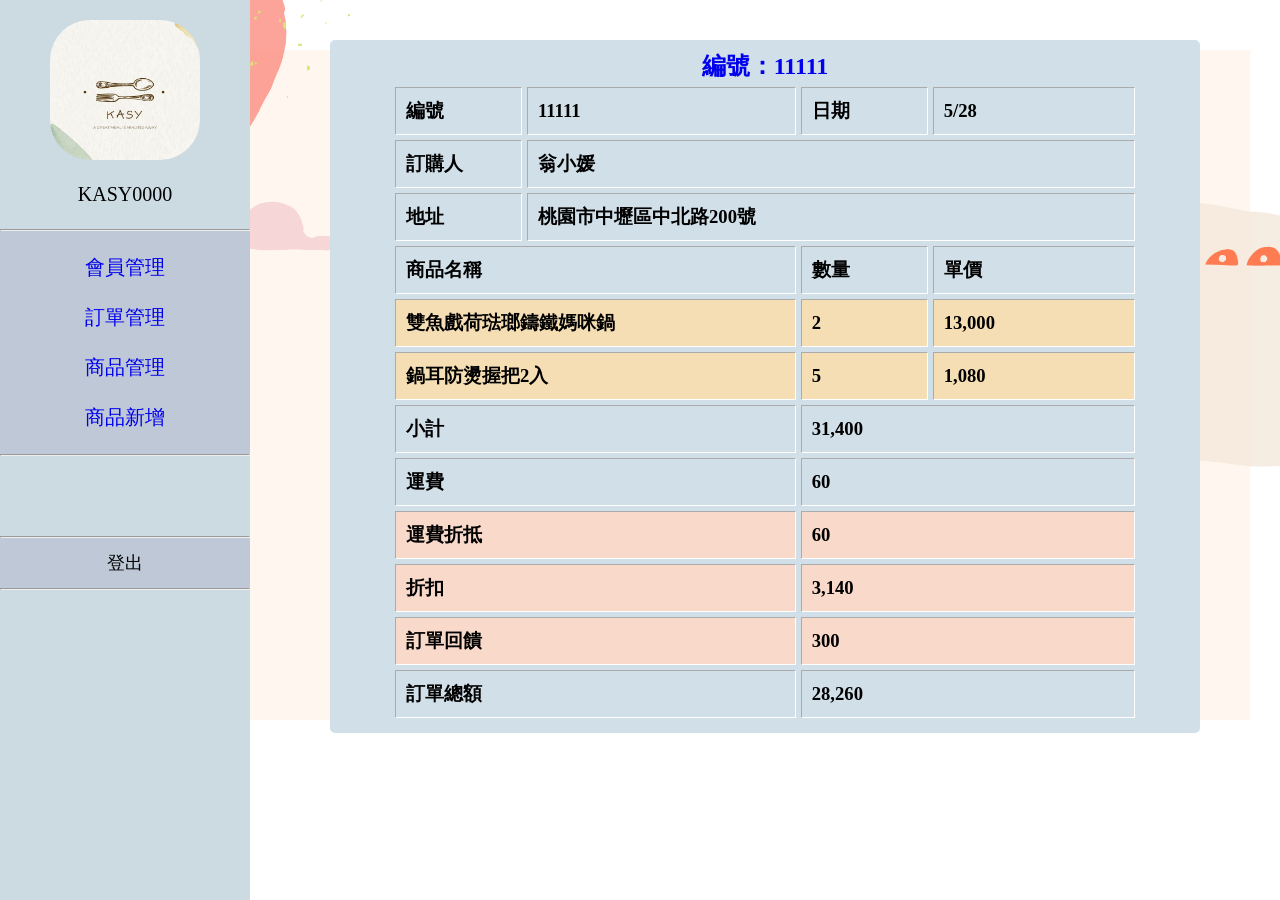
<file: html/order_detail.html>
<!DOCTYPE html>
<html lang="en">

<head>
    <meta charset="UTF-8">
    <meta http-equiv="X-UA-Compatible" content="IE=edge">
    <meta name="viewport" content="width=device-width, initial-scale=1.0">
    <link rel="stylesheet" href="https://cdnjs.cloudflare.com/ajax/libs/font-awesome/4.7.0/css/font-awesome.min.css">
    <link rel="stylesheet" href="https://maxcdn.bootstrapcdn.com/font-awesome/4.7.0/css/font-awesome.min.css">
    <link rel="stylesheet" href="../asset/css/server_page.css">
    <link rel="stylesheet" href="../asset/css/order_detail.css">
    <title>Server_Order</title>
</head>

<body>

    <div id="left">
        <div id="content-left">

            <a href="server_page.html"><img src="../asset/image/logo.jpg" width="150px" height="140px" id="photo"></a>
            <br>
            <!--管理者ID-->
            <center>KASY0000</center>
            <br>
            <hr>
            <div id="content-select">
                <br>
                <center>
                    <p class="h"><a href="server_member.html">會員管理</a></p>
                </center>
                <br>
                <center>
                    <p class="h"><a href="server_order.html">訂單管理</a></p>
                </center>
                <br>
                <center>
                    <p class="h"><a href="goods-all.html">商品管理</a></p>
                </center>
                <br>
                <center>
                    <p class="h"><a href="goods-add.html">商品新增</a></p>
                </center>
                <br>
            </div>
            <hr>
            <div class="select-buttom">
                <form method="POST" action="">
                    <hr>
                    <button type="submit" id="serverout">登出</button>
                    <hr>
                </form>
            </div>
        </div>
    </div>

    <div id="right" style="height: 720px; width: 100%;">
        <div>
            <div class="edit">
                <div class=" tab">
                    <table border="1">
                        <caption>
                            <h2><a href="server_order.html">編號：11111</a></h2>
                        </caption>
                        <tr class="con">
                            <td width="100">編號</td>
                            <td id="num">11111</td>
                            <td width="100">日期</td>
                            <td>5/28</td>
                        </tr>
                        <tr class="con">
                            <td>訂購人</td>
                            <td colspan="3">翁小媛</td>
                        </tr>
                        <tr class="con">
                            <td>地址</td>
                            <td colspan="3">桃園市中壢區中北路200號</td>
                        </tr>
                        <tr class="con">
                            <td colspan="2">商品名稱</td>
                            <td>數量</td>
                            <td>單價</td>
                        </tr>
                        <tr class="con">
                            <td colspan="2" class="pro">雙魚戲荷琺瑯鑄鐵媽咪鍋</td>
                            <td class="pro">2</td>
                            <td class="pro">13,000</td>
                        </tr>
                        <tr class="con">
                            <td colspan="2" class="pro">
                                鍋耳防燙握把2入
                            </td>
                            <td class="pro">5</td>
                            <td class="pro">1,080</td>
                        </tr>

                        <tr class="con">
                            <td colspan="2">小計</td>
                            <td colspan="2">
                                31,400
                            </td>
                        </tr>
                        <tr class="con">
                            <td colspan="2">運費</td>
                            <td colspan="2">
                                60
                            </td>
                        </tr>
                        <tr class="con">
                            <!--滿5000免運-->
                            <td colspan="2" class="count">運費折抵
                            </td>
                            <td colspan="2" class="count">
                                60
                            </td>
                        </tr>
                        <tr class="con">
                            <!--全館九折-->
                            <td colspan="2" class="count">折扣</td>
                            <td colspan="2" class="count">
                                3,140
                            </td>
                        </tr>
                        <tr class="con">
                            <!--滿千送百-->
                            <td colspan="2" class="count">訂單回饋</td>
                            <td colspan="2" class="count">
                                300
                            </td>
                        </tr>
                        <tr class="con">
                            <td colspan="2">訂單總額</td>
                            <td colspan="2">
                                28,260
                            </td>
                        </tr>
                    </table>
                </div>
            </div>
        </div>
        <br><br>
    </div>










</body>

</html>
</file>
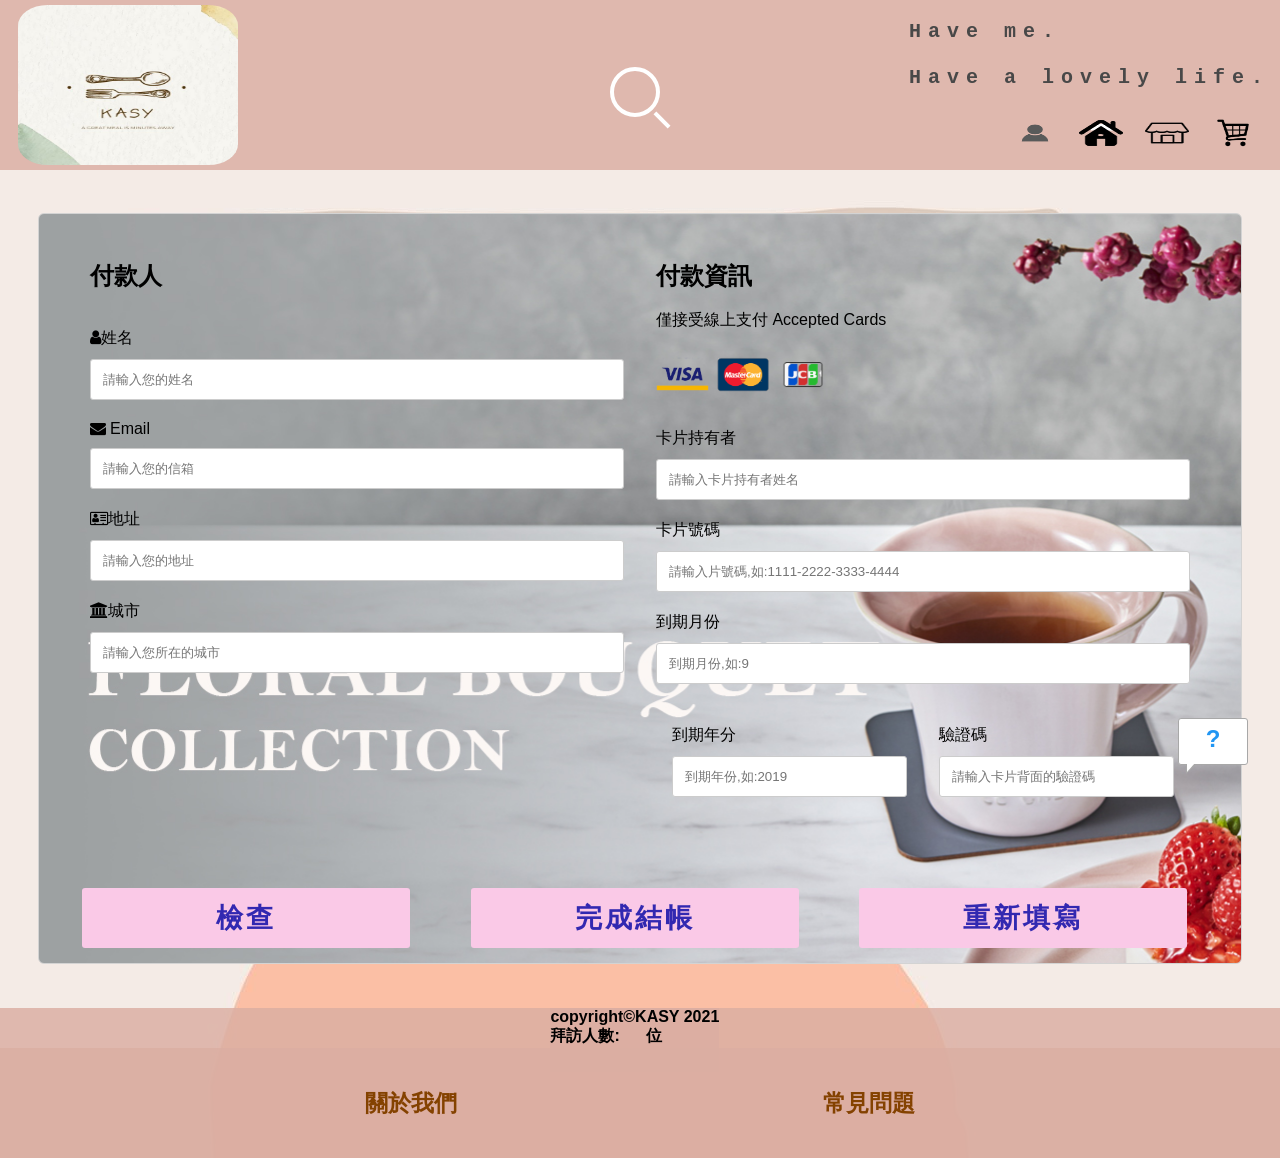
<file: html/payment.html>
<!DOCTYPE html>
<html lang="en">

<head>
  <meta charset="UTF-8">
  <meta http-equiv="X-UA-Compatible" content="IE=edge">
  <meta name="viewport" content="width=device-width, initial-scale=1.0">
  <link rel="stylesheet" href="../asset/css/header_footer.css">
  <link rel="stylesheet" href="../asset/css/payment.css">
  <link rel="stylesheet" href="https://cdnjs.cloudflare.com/ajax/libs/font-awesome/4.7.0/css/font-awesome.min.css">
  <link rel="stylesheet" href="https://maxcdn.bootstrapcdn.com/font-awesome/4.7.0/css/font-awesome.min.css">
  
  <title>Document</title>




</head>

<body>
    <!--header開始-->
    <div class="header">
        <div class="guide">
          <a href="index.html" alt="">
            <img src="../asset/image/logo.jpg">
          </a>
        </div>
    
    
    
        <form id="content">
          <input type="text" name="input" class="input1" id="search-input">
          <button type="reset" class="search" id="search-btn"></button>
        </form>
    
    
        <div class="slogan">
    
    
          <h1><span>Have me.</span><br><br> <span>Have a lovely life.</span></h1>
        </div>
    
    
    
        <div class="guide_icon">
          <div class="guide_linkicon">
            <div class=tooltip2><a href="login.html"><img src="../asset/image/person.png" alt=""></a>
            <span class="tooltiptext2">登入/註冊</span></div>
            <div class=tooltip2><a href="index.html"><img src="../asset/image/home.png" alt=""></a>
            <span class="tooltiptext2">首頁</span></div>
            <div class=tooltip2><a href="product.html"><img src="../asset/image/store.png" alt=""></a>
            <span class="tooltiptext2">商品總覽</span></div>
            <div class=tooltip2><a href="shopping.html"><img src="../asset/image/shopping.png" alt=""></a>
            <span class="tooltiptext2">購物車</span></div>
          </div>
        </div>
      </div>
<!--header結束-->
<!--結帳區開始-->
  <div class="row_pay">
    <div class="col-75">
      <div class="container_pay">
        <form action="" name="reg">
        
          <div class="row_pay">
            <div class="col-50">
              <h2>付款人</h2><br><br><!--讓使用者輸入的地方-->
              <label for="fname"><i class="fa fa-user"></i>姓名</label>
              <input class="input_pay" type="text" id="fname" name="firstname" required placeholder="請輸入您的姓名">
              <label for="email"><i class="fa fa-envelope"></i> Email</label>
              <input class="input_pay" type="text" id="email" name="email" required  placeholder="請輸入您的信箱">
              <label for="adr"><i class="fa fa-address-card-o"></i>地址</label>
              <input class="input_pay" type="text" id="adr" name="address" required placeholder="請輸入您的地址">
              <label for="city"><i class="fa fa-institution"></i>城市</label>
              <input class="input_pay" type="text" id="city" name="city" required placeholder="請輸入您所在的城市">
  
        
            </div>
  
            <div class="col-50">
              <h2>付款資訊</h2><br>
              <label for="fname">僅接受線上支付 Accepted Cards</label>
              <div class="icon-container">
                <i><img src="../asset/image/visa.png" style="width: 10%;height: 8.5%;"></i>
                <i><img src="../asset/image/mastercard.png" style="width: 10%;height: 8.5%;"></i>
                <i><img src="../asset/image/jcb.png " style="width: 10%;height: 8.5%;"></i>
             
              </div>
              <label for="cname">卡片持有者</label>
              <input class="input_pay" type="text" id="cname" name="cardname" required placeholder="請輸入卡片持有者姓名">
              <label for="ccnum">卡片號碼</label>
              <input class="input_pay" type="text"  inputmode="numeric" id="ccnum" name="cardnumber" maxlength="19" oninput = "value=value.replace(/[^\d]/g,'')" required placeholder="請輸入片號碼,如:1111-2222-3333-4444">
              <label for="expmonth">到期月份</label>
              <input class="input_pay" type="text" inputmode="numeric" id="expmonth" name="expmonth" oninput = "value=value.replace(/[^\d]/g,'')" placeholder="到期月份,如:9">
              <div class="row_pay">
                <div class="col-50">
                  <label for="expyear">到期年分</label>
                  <input class="input_pay" type="text" inputmode="numeric" id="expyear" name="expyear" oninput = "value=value.replace(/[^\d]/g,'')" required placeholder="到期年份,如:2019">
                </div>
                <div class="col-50">
                  <label for="cvv">驗證碼</label>
                  <input class="input_pay" type="text" inputmode="numeric" id="cvv" name="cvv" required maxlength="3" oninput = "value=value.replace(/[^\d]/g,'')" placeholder="請輸入卡片背面的驗證碼">
                </div>
              </div>
            </div>
            
          </div>
          
              <!--完成結帳-->
            
              <input type="submit" value="檢查" class="btn"  onclick="check()">
          <input type="submit" value="完成結帳" class="btn"  onclick="Doublecheck()">
          <input type="reset" value="重新填寫" class="btn"  >
          
        </form>
      </div>
    </div>
    
  </div>
  
<!--結帳區結束-->

<!--Footer開始-->
  <div class="footer">




   
<!--會漂浮的問號:按了可以寄信-->
    <a href="mailto:xw789025@gmail.com"><div id="chat" class="animated-chat tada" >?</div></a>
    <!--漂浮小問號結束-->
    <!--後端的計數器-->
    
    <div class="copyright">copyright&copy;KASY 2021<br>拜訪人數:&nbsp;&nbsp;&nbsp;&nbsp;&nbsp;&nbsp;位</div>
   <!--最下面的連結區開始-->
    <nav class="navbtn2">
      <div class="item1">
       <a href="story.html"> <h3>關於我們</h3></a>

      </div>
      <div class="item2">
        <a href="question.html"><h3>常見問題</h3></a>

      </div>
      
    </nav>
    <button onclick="topFunction()" id="topBtn">
      <img src="../asset/image/top.png">
    </button>
  </div>



<!--到TOP的按鈕結束-->

<script src="../asset/js/search.js"></script>
<script src="../asset/js/searchfunction.js"></script>
<script src="../asset/js/top.js"></script>
<script src="../asset/js/paymentcheck.js"></script>
<script src="../asset/js/confirmForm.js"></script>
</body>

</html>
</file>
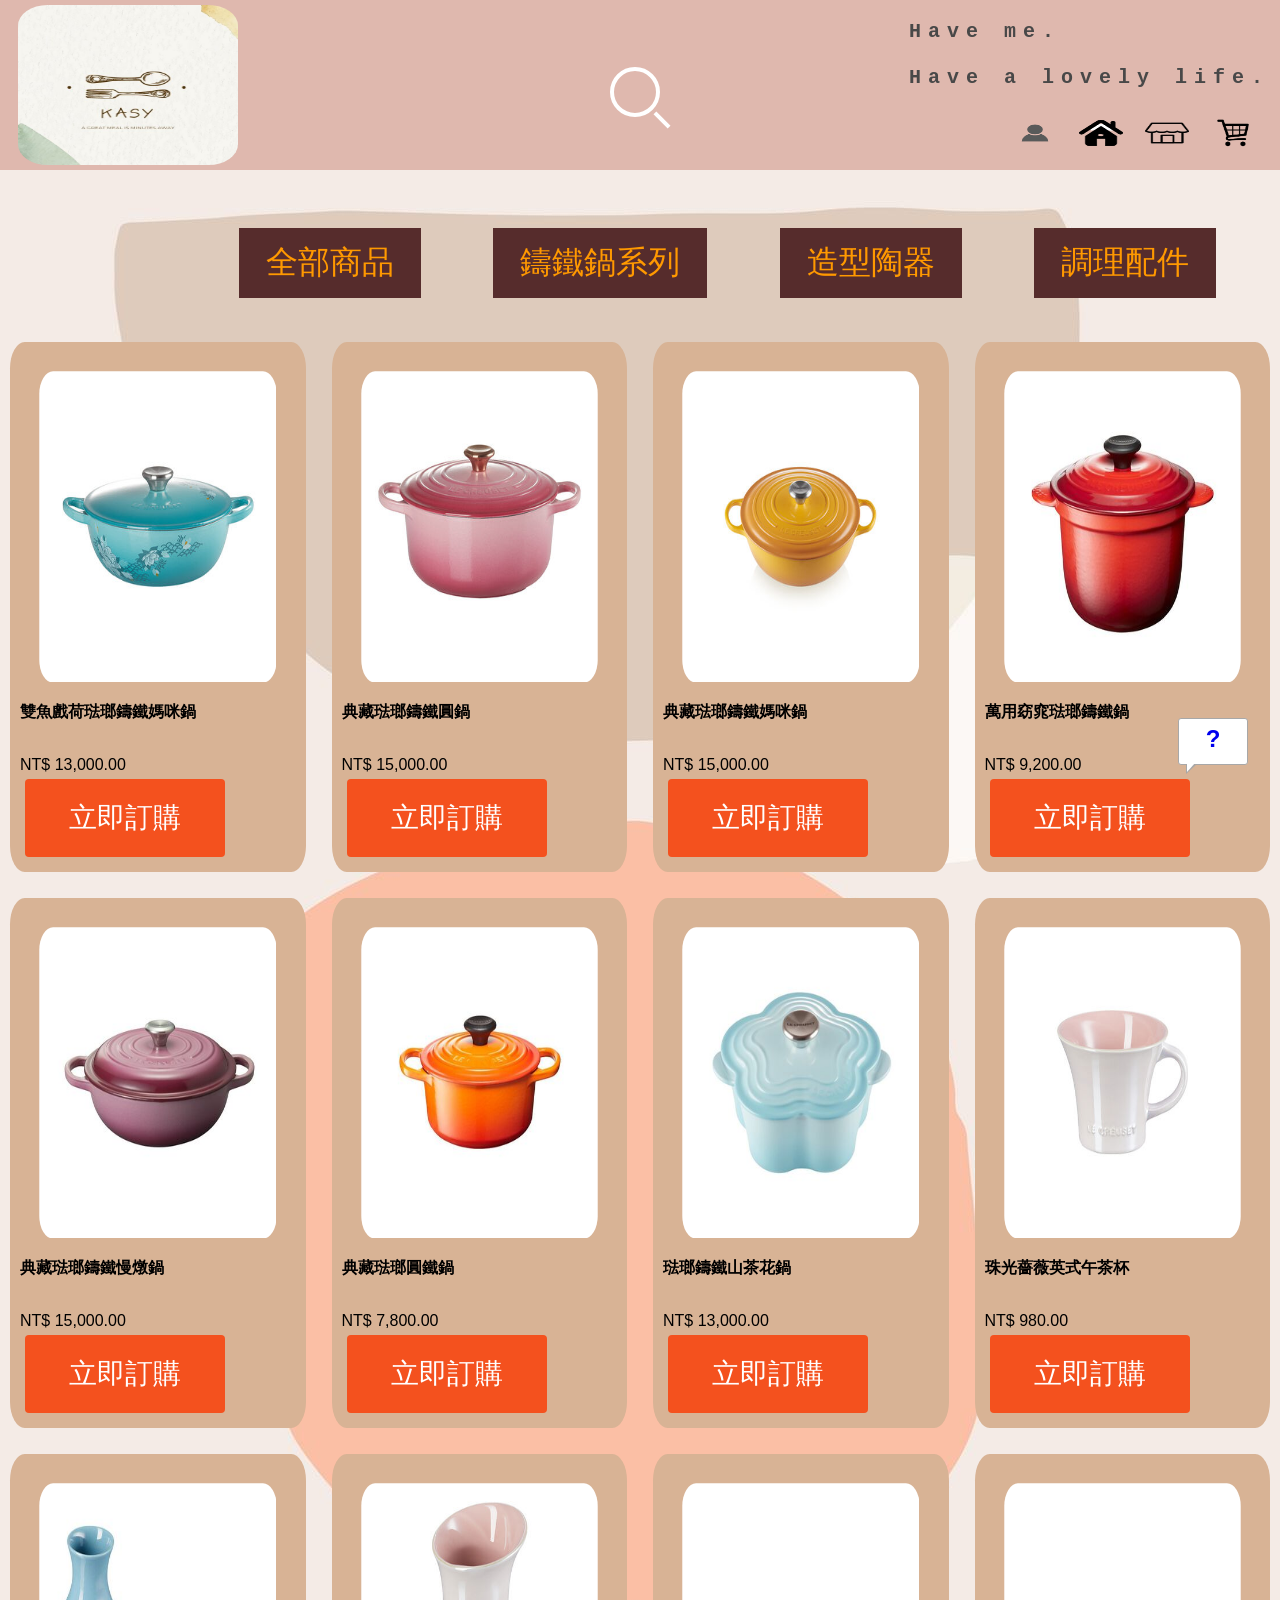
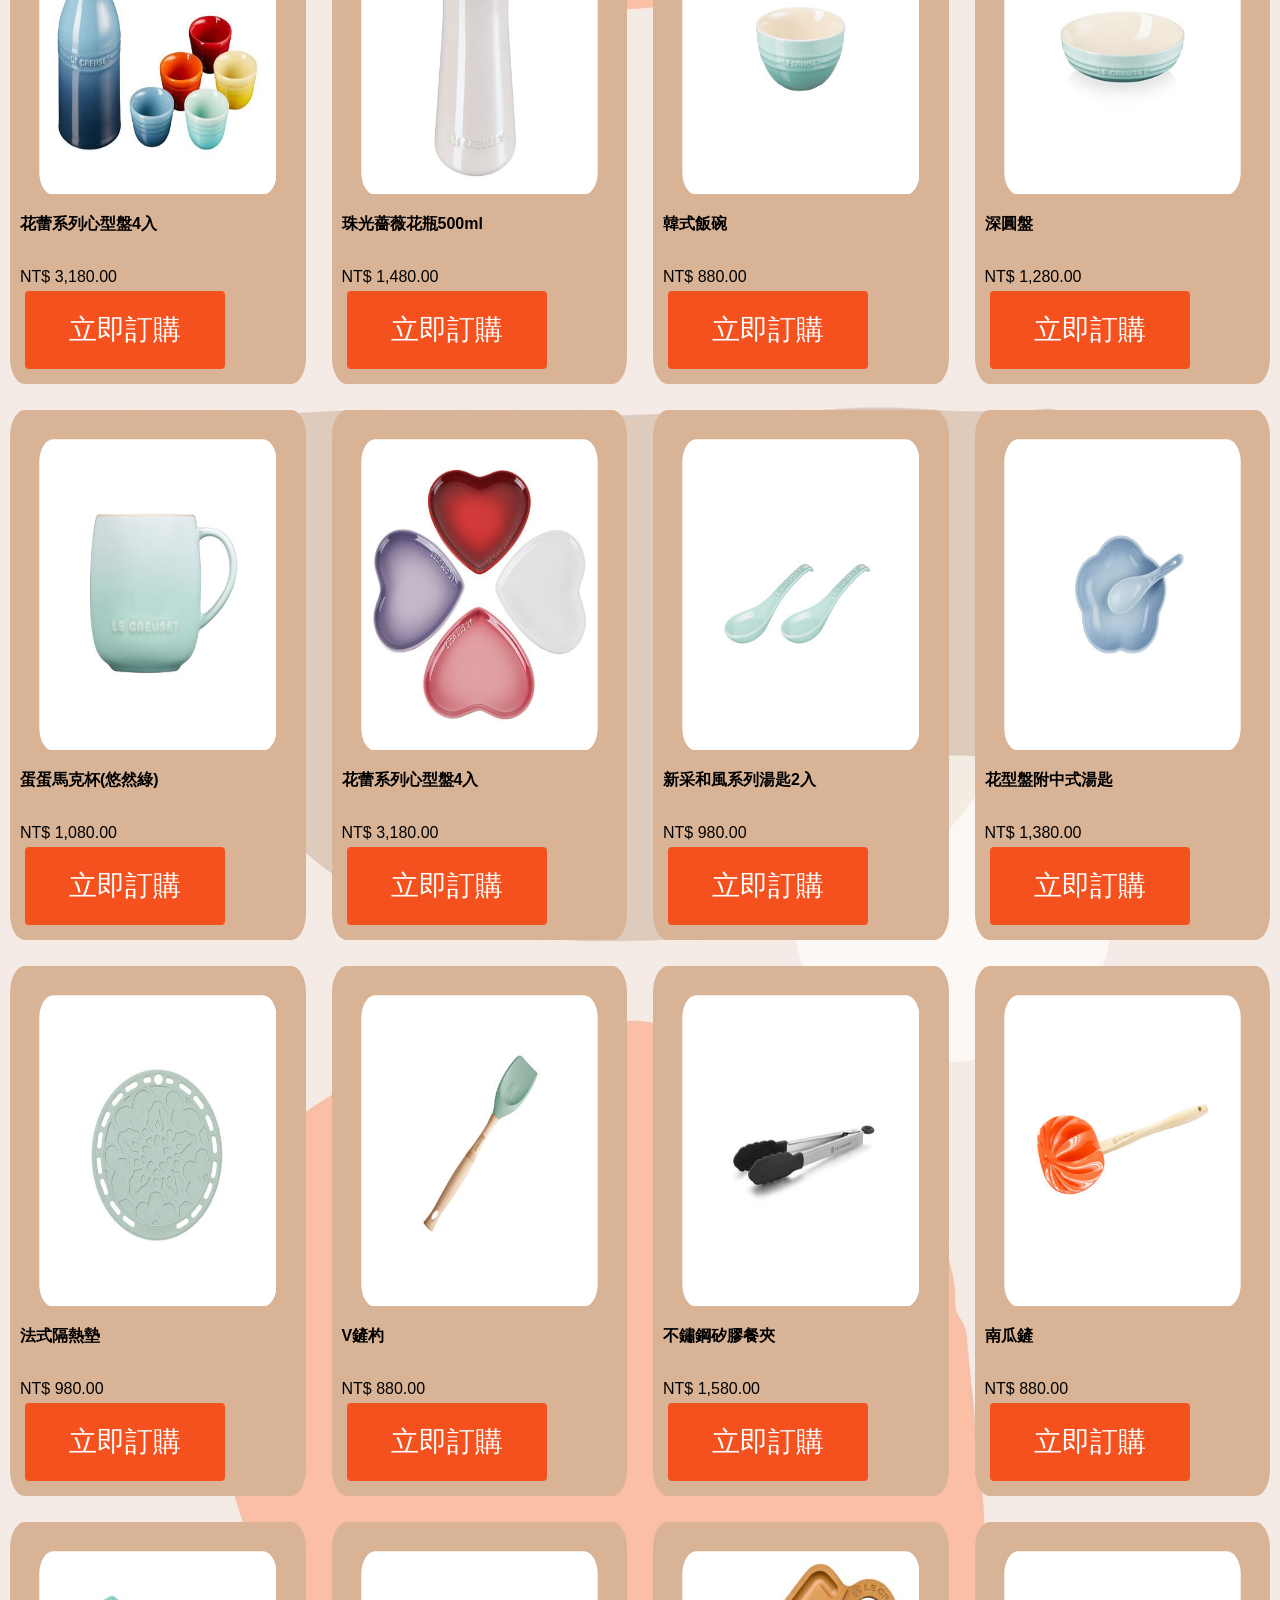
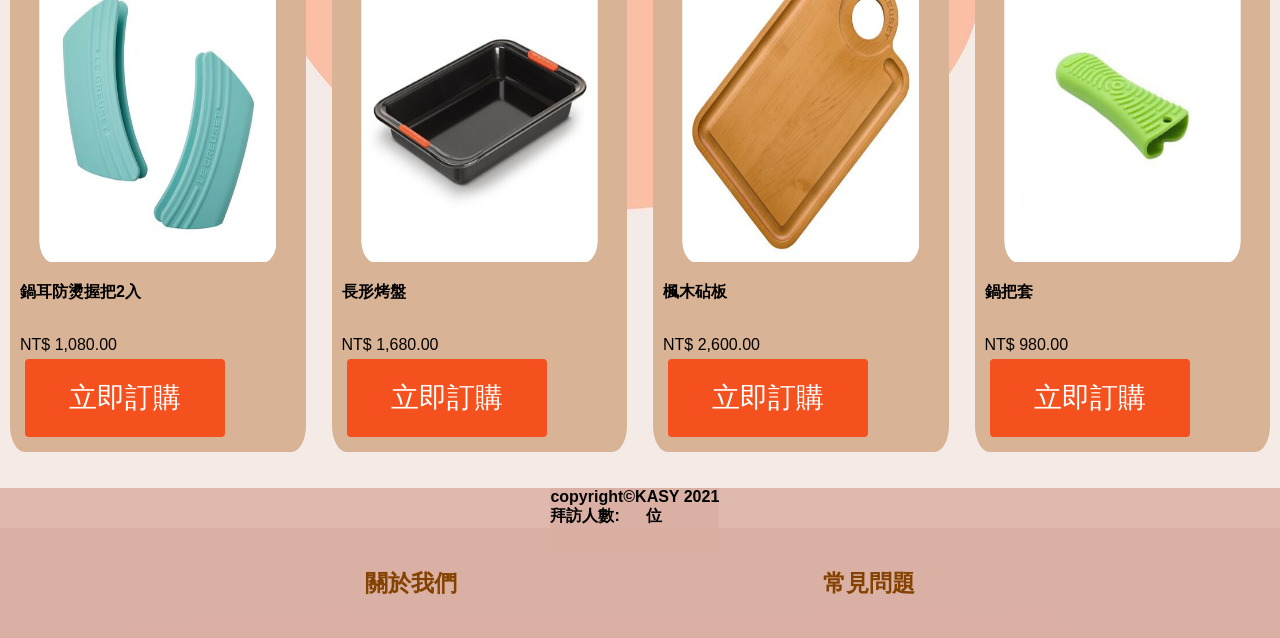
<file: html/product.html>
<!DOCTYPE html>
<html lang="en">

<head>
  <meta charset="UTF-8">
  <meta http-equiv="X-UA-Compatible" content="IE=edge">
  <meta name="viewport" content="width=device-width, initial-scale=1.0">
  <link rel="stylesheet" href="../asset/css/header_footer.css">
  <link rel="stylesheet" href="../asset/css/products.css">
  <link rel="stylesheet" href="https://cdnjs.cloudflare.com/ajax/libs/font-awesome/4.7.0/css/font-awesome.min.css">
  <link rel="stylesheet" href="https://maxcdn.bootstrapcdn.com/font-awesome/4.7.0/css/font-awesome.min.css">
  <title>Document</title>




</head>

<body>
  <!--header開始-->
  <div class="header">
    <div class="guide">
      <a href="index.html" alt="">
        <img src="../asset/image/logo.jpg">
      </a>
    </div>



    <form id="content">
      <input type="text" name="input" class="input1" id="search-input">
      <button type="reset" class="search" id="search-btn"></button>
    </form>


    <div class="slogan">


      <h1><span>Have me.</span><br><br> <span>Have a lovely life.</span></h1>
    </div>



    <div class="guide_icon">
      <div class="guide_linkicon">
        <div class=tooltip2><a href="login.html"><img src="../asset/image/person.png" alt=""></a>
        <span class="tooltiptext2">登入/註冊</span></div>
        <div class=tooltip2><a href="index.html"><img src="../asset/image/home.png" alt=""></a>
        <span class="tooltiptext2">首頁</span></div>
        <div class=tooltip2><a href="product.html"><img src="../asset/image/store.png" alt=""></a>
        <span class="tooltiptext2">商品總覽</span></div>
        <div class=tooltip2><a href="shopping.html"><img src="../asset/image/shopping.png" alt=""></a>
        <span class="tooltiptext2">購物車</span></div>
      </div>
    </div>
  </div>
<!--header結束-->


  <nav>
    <div id="myBtnContainer">
      <button class="wei-button2 active" onclick="filterSelection('all')"> 全部商品</button>
      <button class="wei-button2" onclick="filterSelection('pot')"> 鑄鐵鍋系列</button>
      <button class="wei-button2" onclick="filterSelection('porcelain')"> 造型陶器</button>
      <button class="wei-button2" onclick="filterSelection('tool')">調理配件</button>

    </div>


    <!--篩選按鈕-->

    <div class="custom-select" style="width:200px;">
      <select>
        <option value="0">自訂篩選</option>
        <option value="1">價高到低</option>
        <option value="2">價地到高</option>
        <option value="3">熱銷推薦</option>
        <option value="4">我的最愛</option>

      </select>
    </div>

    
  </nav>
  <!--商品開始-->
  <div id="row">
    <div class="column pot">
      <div class="content">
        <img src="../asset/image/pot1.jpg" alt="pot " style="width:100%">
        <h4>雙魚戲荷琺瑯鑄鐵媽咪鍋</h4>
      <!--小愛心可以加入收藏-->
       <div class="ac-footer">
       
          <div class="ac-footer-container ac-footer-brand">
             <span class="ac-icon ac-icon-love-dark" onclick="addheart()"></span> 
          </div>
          
        </div>
        <!--小愛心結束-->
       <p>NT$ 13,000.00</p>
        <a href="products_detail.html"><button class="button"><span>立即訂購 </span></button></a>
      </div>
    </div>
    <div class="column pot">
      <div class="content">
        <img src="../asset/image/pot2.jpg" alt="pot" style="width:100%">

        <h4>典藏琺瑯鑄鐵圓鍋</h4>
        <!--小愛心可以加入收藏-->
       <div class="ac-footer">
       
        <div class="ac-footer-container ac-footer-brand">
           <span class="ac-icon ac-icon-love-dark" onclick="addheart()"></span> 
        </div>
        
      </div>
      <!--小愛心結束-->
        <p>NT$ 15,000.00</p>
        <button class="button"><span>立即訂購 </span></button>
      </div>
    </div>
    <div class="column pot">
      <div class="content">
        <img src="../asset/image/pot3-peachyellow.jpg" alt="pot" style="width:100%">
        <h4>典藏琺瑯鑄鐵媽咪鍋</h4>
        <!--小愛心可以加入收藏-->
       <div class="ac-footer">
       
        <div class="ac-footer-container ac-footer-brand">
           <span class="ac-icon ac-icon-love-dark" onclick="addheart()"></span> 
        </div>
        
      </div>
      <!--小愛心結束-->
        <p>NT$ 15,000.00</p>
        <button class="button"><span>立即訂購 </span></button>
      </div>
    </div>
    <div class="column pot">
      <div class="content">
        <img src="../asset/image/pot4-cherryred.jpg" alt="pot" style="width:100%">
        <h4>萬用窈窕琺瑯鑄鐵鍋</h4>
        <!--小愛心可以加入收藏-->
       <div class="ac-footer">
       
        <div class="ac-footer-container ac-footer-brand">
           <span class="ac-icon ac-icon-love-dark" onclick="addheart()"></span> 
        </div>
        
      </div>
      <!--小愛心結束-->
        <p> NT$ 9,200.00</p>
        <button class="button"><span>立即訂購 </span></button>
      </div>
    </div>
    <div class="column pot">
      <div class="content">
        <img src="../asset/image/pot5-berrypink.jpg" alt="pot " style="width:100%">
        <h4>典藏琺瑯鑄鐵慢燉鍋</h4>
        <!--小愛心可以加入收藏-->
       <div class="ac-footer">
       
        <div class="ac-footer-container ac-footer-brand">
           <span class="ac-icon ac-icon-love-dark" onclick="addheart()"></span> 
        </div>
        
      </div>
      <!--小愛心結束-->
        <p>NT$ 15,000.00</p>
        <button class="button"><span>立即訂購 </span></button>
      </div>
    </div>
    <div class="column pot">
      <div class="content">
        <img src="../asset/image/pot6-fireorange.jpg" alt="pot" style="width:100%">
        <h4>典藏琺瑯圓鐵鍋</h4>
        <!--小愛心可以加入收藏-->
       <div class="ac-footer">
       
        <div class="ac-footer-container ac-footer-brand">
           <span class="ac-icon ac-icon-love-dark" onclick="addheart()"></span> 
        </div>
        
      </div>
      <!--小愛心結束-->
        <p>NT$ 7,800.00</p>
        <button class="button"><span>立即訂購 </span></button>
      </div>
    </div>
    <div class="column pot">
      <div class="content">
        <img src="../asset/image/pot7-waterblue.jpg" alt="pot" style="width:100%">
        <h4>琺瑯鑄鐵山茶花鍋</h4>
        <!--小愛心可以加入收藏-->
       <div class="ac-footer">
       
        <div class="ac-footer-container ac-footer-brand">
           <span class="ac-icon ac-icon-love-dark" onclick="addheart()"></span> 
        </div>
        
      </div>
      <!--小愛心結束-->
        <p>NT$ 13,000.00</p>
        <button class="button"><span>立即訂購 </span></button>
      </div>
    </div>

    <div class="column porcelain">
      <div class="content">
        <img src="../asset/image/porcelain1.jpg" alt="porcelain " style="width:100%">
        <h4>珠光薔薇英式午茶杯</h4>
        <!--小愛心可以加入收藏-->
       <div class="ac-footer">
       
        <div class="ac-footer-container ac-footer-brand">
           <span class="ac-icon ac-icon-love-dark" onclick="addheart()"></span> 
        </div>
        
      </div>
      <!--小愛心結束-->
        <p>NT$ 980.00</p>
        <button class="button"><span>立即訂購 </span></button>
      </div>
    </div>
    <div class="column porcelain">
      <div class="content">
        <img src="../asset/image/porcelain2.jpg" alt="porcelain" style="width:100%">
        <h4>花蕾系列心型盤4入</h4>
        <!--小愛心可以加入收藏-->
       <div class="ac-footer">
       
        <div class="ac-footer-container ac-footer-brand">
           <span class="ac-icon ac-icon-love-dark" onclick="addheart()"></span> 
        </div>
        
      </div>
      <!--小愛心結束-->
        <p> NT$ 3,180.00</p>
        <button class="button"><span>立即訂購 </span></button>
      </div>
    </div>
    <div class="column porcelain">
      <div class="content">
        <img src="../asset/image/porcelain3.jpg" alt="porcelain" style="width:100%">
        <h4>珠光薔薇花瓶500ml</h4>
        <!--小愛心可以加入收藏-->
       <div class="ac-footer">
       
        <div class="ac-footer-container ac-footer-brand">
           <span class="ac-icon ac-icon-love-dark" onclick="addheart()"></span> 
        </div>
        
      </div>
      <!--小愛心結束-->
        <p>NT$ 1,480.00</p>
        <button class="button"><span>立即訂購 </span></button>
      </div>
    </div>
    <div class="column porcelain">
      <div class="content">
        <img src="../asset/image/porcelain4-relaxgreen.jpg" alt="porcelain" style="width:100%">
        <h4>韓式飯碗</h4>
        <!--小愛心可以加入收藏-->
       <div class="ac-footer">
       
        <div class="ac-footer-container ac-footer-brand">
           <span class="ac-icon ac-icon-love-dark" onclick="addheart()"></span> 
        </div>
        
      </div>
      <!--小愛心結束-->
        <p>NT$ 880.00</p>
        <button class="button"><span>立即訂購 </span></button>
      </div>
    </div>
    <div class="column porcelain">
      <div class="content">
        <img src="../asset/image/porcelain5-relaxgreen.jpg" alt="porcelain" style="width:100%">
        <h4>深圓盤</h4>
        <!--小愛心可以加入收藏-->
       <div class="ac-footer">
       
        <div class="ac-footer-container ac-footer-brand">
           <span class="ac-icon ac-icon-love-dark" onclick="addheart()"></span> 
        </div>
        
      </div>
      <!--小愛心結束-->
        <p>NT$ 1,280.00</p>
        <button class="button"><span>立即訂購 </span></button>
      </div>
    </div>
    <div class="column porcelain">
      <div class="content">
        <img src="../asset/image/porcelain6-relaxgreen.jpg" alt="porcelain" style="width:100%">
        <h4>蛋蛋馬克杯(悠然綠)</h4>
        <!--小愛心可以加入收藏-->
       <div class="ac-footer">
       
        <div class="ac-footer-container ac-footer-brand">
           <span class="ac-icon ac-icon-love-dark" onclick="addheart()"></span> 
        </div>
        
      </div>
      <!--小愛心結束-->
        <p>NT$ 1,080.00</p>
        <button class="button"><span>立即訂購 </span></button>
      </div>
    </div>
    <div class="column porcelain">
      <div class="content">
        <img src="../asset/image/porcelain7.jpg" alt="porcelain" style="width:100%">
        <h4>花蕾系列心型盤4入</h4>
        <!--小愛心可以加入收藏-->
       <div class="ac-footer">
       
        <div class="ac-footer-container ac-footer-brand">
           <span class="ac-icon ac-icon-love-dark" onclick="addheart()"></span> 
        </div>
        
      </div>
      <!--小愛心結束-->
        <p>NT$ 3,180.00</p>
        <button class="button"><span>立即訂購 </span></button>
      </div>
    </div>
    <div class="column porcelain">
      <div class="content">
        <img src="../asset/image/porcelain8-relaxgreen.jpg" alt="porcelain" style="width:100%">
        <h4>新采和風系列湯匙2入</h4>
        <!--小愛心可以加入收藏-->
       <div class="ac-footer">
       
        <div class="ac-footer-container ac-footer-brand">
           <span class="ac-icon ac-icon-love-dark" onclick="addheart()"></span> 
        </div>
        
      </div>
      <!--小愛心結束-->
        <p>NT$ 980.00</p>
        <button class="button"><span>立即訂購 </span></button>
      </div>
    </div>
    <div class="column porcelain">
      <div class="content">
        <img src="../asset/image/porcelain9-oceanblue.jpg" alt="porcelain" style="width:100%">
        <h4>花型盤附中式湯匙</h4>
        <!--小愛心可以加入收藏-->
       <div class="ac-footer">
       
        <div class="ac-footer-container ac-footer-brand">
           <span class="ac-icon ac-icon-love-dark" onclick="addheart()"></span> 
        </div>
        
      </div>
      <!--小愛心結束-->
        <p>NT$ 1,380.00</p>
        <button class="button"><span>立即訂購 </span></button>
      </div>
    </div>


    <div class="column tool">
      <div class="content">
        <img src="../asset/image/tool1-relaxgreen.jpg" alt="tool" style="width:100%">
        <h4>法式隔熱墊</h4>
        <!--小愛心可以加入收藏-->
       <div class="ac-footer">
       
        <div class="ac-footer-container ac-footer-brand">
           <span class="ac-icon ac-icon-love-dark" onclick="addheart()"></span> 
        </div>
        
      </div>
      <!--小愛心結束-->
        <p>NT$ 980.00</p>
        <button class="button"><span>立即訂購 </span></button>
      </div>
    </div>
    <div class="column tool">
      <div class="content">
        <img src="../asset/image/tool2-relaxgreen.jpg" alt="tool" style="width:100%">
        <h4> V鏟杓</h4>
        <!--小愛心可以加入收藏-->
       <div class="ac-footer">
       
        <div class="ac-footer-container ac-footer-brand">
           <span class="ac-icon ac-icon-love-dark" onclick="addheart()"></span> 
        </div>
        
      </div>
      <!--小愛心結束-->
        <p>NT$ 880.00</p>
        <button class="button"><span>立即訂購 </span></button>
      </div>
    </div>
    <div class="column tool">
      <div class="content">
        <img src="../asset/image/tool3-black.jpg" alt="tool" style="width:100%">
        <h4>不鏽鋼矽膠餐夾</h4>
        <!--小愛心可以加入收藏-->
       <div class="ac-footer">
       
        <div class="ac-footer-container ac-footer-brand">
           <span class="ac-icon ac-icon-love-dark" onclick="addheart()"></span> 
        </div>
        
      </div>
      <!--小愛心結束-->
        <p>NT$ 1,580.00</p>
        <button class="button"><span>立即訂購 </span></button>
      </div>
    </div>
    <div class="column tool">
      <div class="content">
        <img src="../asset/image/tool4-fireorange.jpg" alt="tool" style="width:100%">
        <h4>南瓜鏟</h4>
        <!--小愛心可以加入收藏-->
       <div class="ac-footer">
       
        <div class="ac-footer-container ac-footer-brand">
           <span class="ac-icon ac-icon-love-dark" onclick="addheart()"></span> 
        </div>
        
      </div>
      <!--小愛心結束-->
        <p>NT$ 880.00</p>
        <button class="button"><span>立即訂購 </span></button>
      </div>
    </div>
    <div class="column tool">
      <div class="content">
        <img src="../asset/image/tool5-mintgreen.jpg" alt="tool" style="width:100%">
        <h4>鍋耳防燙握把2入</h4>
        <!--小愛心可以加入收藏-->
       <div class="ac-footer">
       
        <div class="ac-footer-container ac-footer-brand">
           <span class="ac-icon ac-icon-love-dark" onclick="addheart()"></span> 
        </div>
        
      </div>
      <!--小愛心結束-->
        <p>NT$ 1,080.00</p>
        <button class="button"><span>立即訂購 </span></button>
      </div>
    </div>
    <div class="column tool">
      <div class="content">
        <img src="../asset/image/tool6-originalblack.jpg" alt="tool" style="width:100%">
        <h4>長形烤盤</h4>
        <!--小愛心可以加入收藏-->
       <div class="ac-footer">
       
        <div class="ac-footer-container ac-footer-brand">
           <span class="ac-icon ac-icon-love-dark" onclick="addheart()"></span> 
        </div>
        
      </div>
      <!--小愛心結束-->
        <p>NT$ 1,680.00</p>
        <button class="button"><span>立即訂購 </span></button>
      </div>
    </div>
    <div class="column tool">
      <div class="content">
        <img src="../asset/image/tool7-woods.jpg" alt="tool" style="width:100%">
        <h4>楓木砧板</h4>
        <!--小愛心可以加入收藏-->
       <div class="ac-footer">
       
        <div class="ac-footer-container ac-footer-brand">
           <span class="ac-icon ac-icon-love-dark" onclick="addheart()"></span> 
        </div>
        
      </div>
      <!--小愛心結束-->
        <p>NT$ 2,600.00</p>
        <button class="button"><span>立即訂購 </span></button>
      </div>
    </div>
    <div class="column tool">
      <div class="content">
        <img src="../asset/image/tool8-kiwigreen.jpg" alt="tool" style="width:100%">
        <h4>鍋把套</h4>
        <!--小愛心可以加入收藏-->
       <div class="ac-footer">
       
        <div class="ac-footer-container ac-footer-brand">
           <span class="ac-icon ac-icon-love-dark" onclick="addheart()"></span> 
        </div>
        
      </div>
      <!--小愛心結束-->
        <p>NT$ 980.00</p>
        <button class="button"><span>立即訂購 </span></button>
      </div>
    </div>

  </div>



  <!--Footer開始-->
  <div class="footer">




   
    <!--會漂浮的問號:按了可以寄信-->
        <a href="mailto:xw789025@gmail.com"><div id="chat" class="animated-chat tada" >?</div></a>
        <!--漂浮小問號結束-->
        <!--後端的計數器-->
        
        <div class="copyright">copyright&copy;KASY 2021<br>拜訪人數:&nbsp;&nbsp;&nbsp;&nbsp;&nbsp;&nbsp;位</div>
       <!--最下面的連結區開始-->
        <nav class="navbtn2">
          <div class="item1">
            <a href="story.html"> <h3>關於我們</h3></a>
     
           </div>
           <div class="item2">
             <a href="question.html"><h3>常見問題</h3></a>
     
           </div>
          
         </nav>
         <button onclick="topFunction()" id="topBtn">
           <img src="../asset/image/top.png">
         </button>
       </div>
     
    
    
    <!--到TOP的按鈕結束-->

  <script src="../asset/js/search.js"></script>
  <script src="../asset/js/searchfunction.js"></script>
  <script src="../asset/js/top.js"></script>
  <script src="../asset/js/productType.js"></script>
  <script src="../asset/js/addheart.js"></script>




</body>

</html>
</file>
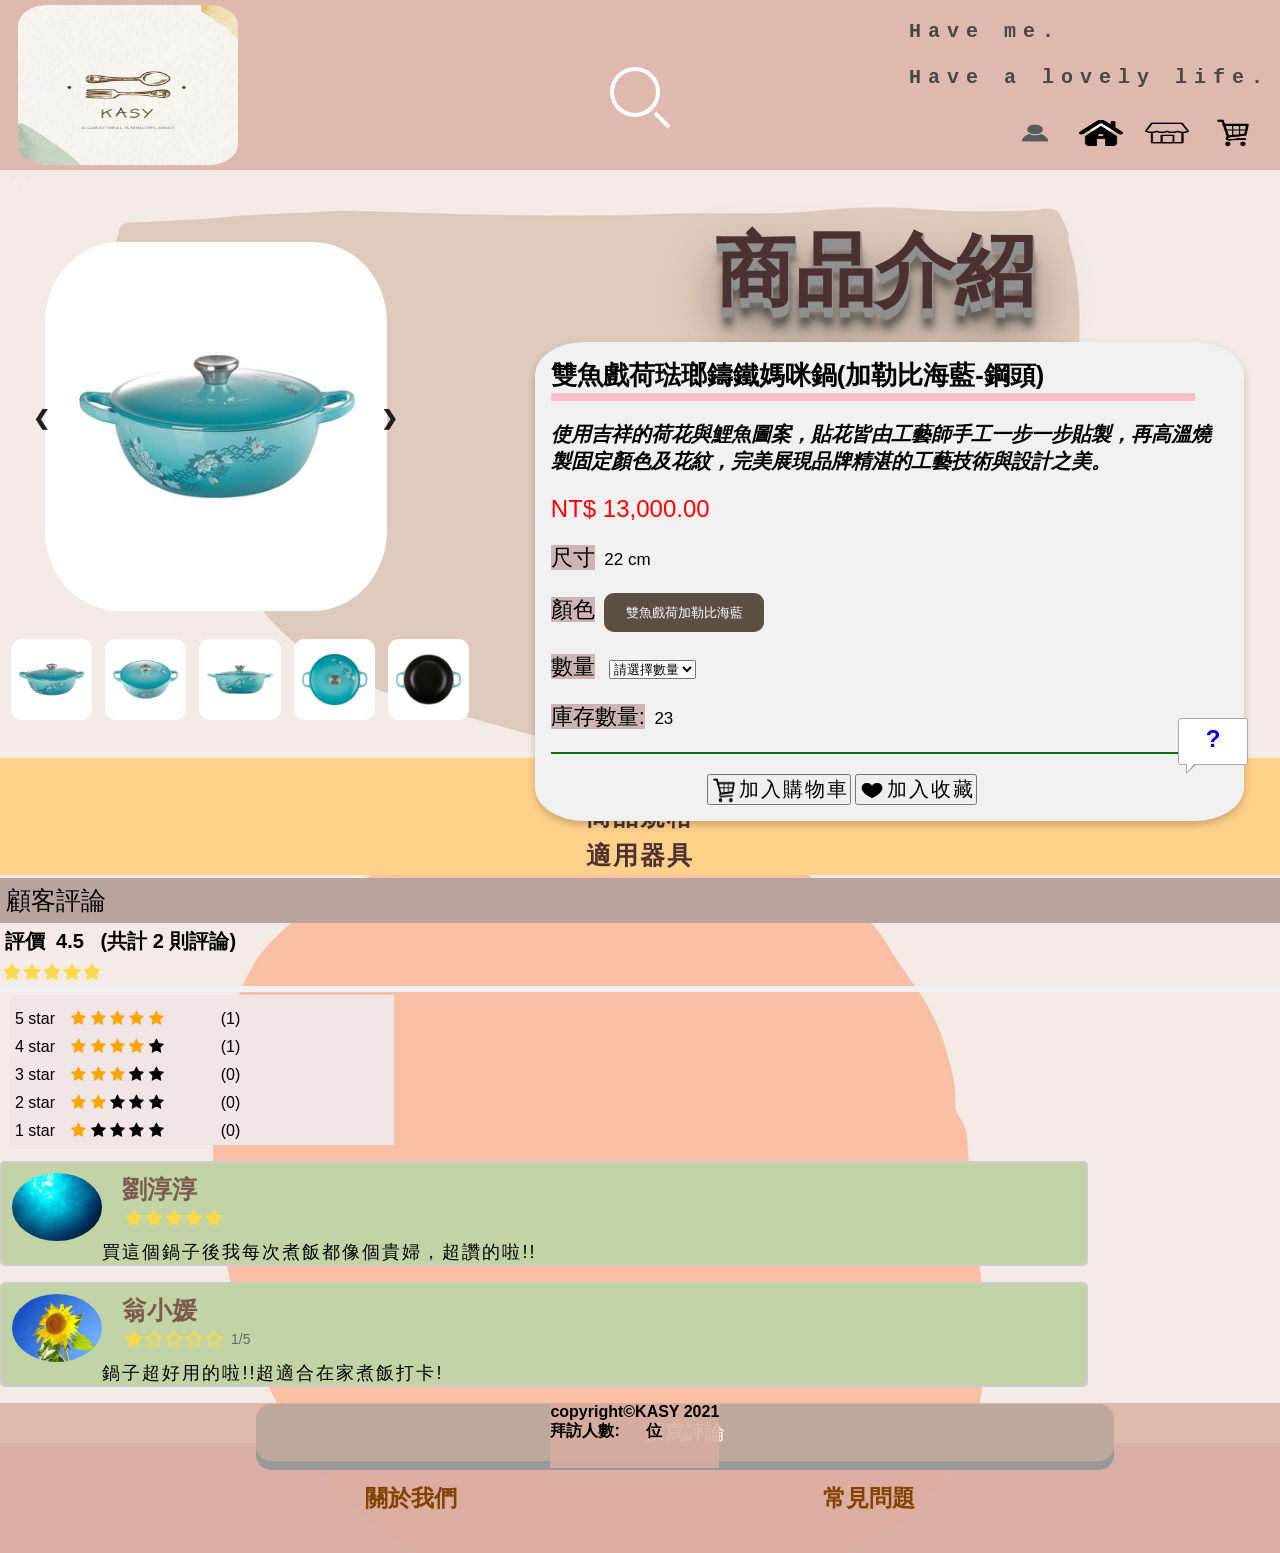
<file: html/products_detail.html>
<!DOCTYPE html>
<html lang="en">

<head>
  <meta charset="UTF-8">
  <meta http-equiv="X-UA-Compatible" content="IE=edge">
  <meta name="viewport" content="width=device-width, initial-scale=1.0">

  <link rel="stylesheet" href="../asset/css/header_footer.css">
  <link rel="stylesheet" href="../asset/css/products_detail.css">
  <link rel="stylesheet" href="https://cdnjs.cloudflare.com/ajax/libs/font-awesome/4.7.0/css/font-awesome.min.css">

  <title>Document</title>

</head>

<body>
  <!--header開始-->
  <div class="header">
    <div class="guide">
      <a href="index.html" alt="">
        <img src="../asset/image/logo.jpg">
      </a>
    </div>



    <form id="content">
      <input type="text" name="input" class="input1" id="search-input">
      <button type="reset" class="search" id="search-btn"></button>
    </form>


    <div class="slogan">


      <h1><span>Have me.</span><br><br> <span>Have a lovely life.</span></h1>
    </div>



    <div class="guide_icon">
      <div class="guide_linkicon">
        <div class=tooltip2><a href="login.html"><img src="../asset/image/person.png" alt=""></a>
        <span class="tooltiptext2">登入/註冊</span></div>
        <div class=tooltip2><a href="index.html"><img src="../asset/image/home.png" alt=""></a>
        <span class="tooltiptext2">首頁</span></div>
        <div class=tooltip2><a href="product.html"><img src="../asset/image/store.png" alt=""></a>
        <span class="tooltiptext2">商品總覽</span></div>
        <div class=tooltip2><a href="shopping.html"><img src="../asset/image/shopping.png" alt=""></a>
        <span class="tooltiptext2">購物車</span></div>
      </div>
    </div>
  </div>
<!--header結束-->



  <div>
    <h1 class="btn_top">商品介紹</h1>

    <!-- The four columns -->
    <div class="goods">

      <div class="container4">
        <div class="mySlides">
          <div class="numbertext">1 / 5</div>
          <img src="../asset/image/pot1.jpg">
        </div>

        <div class="mySlides">
          <div class="numbertext">2 / 5</div>
          <img src="../asset/image/pot1-2.jpg">
        </div>

        <div class="mySlides">
          <div class="numbertext">3 / 5</div>
          <img src="../asset/image/pot1-3.jpg">
        </div>

        <div class="mySlides">
          <div class="numbertext">4 / 5</div>
          <img src="../asset/image/pot1-4.jpg">
        </div>

        <div class="mySlides">
          <div class="numbertext">5 / 5</div>
          <img src="../asset/image/pot1-5.jpg">
        </div>


        <a class="prev" onclick="plusSlides(-1)">❮</a>
        <a class="next" onclick="plusSlides(1)">❯</a>
      </div>
      <!--<div class="caption-container">
        <p id="caption"></p>
        </div>-->
      <br>
      <div class="row4">
        <div class="column4">
          <img class="demo_cursor" src="../asset/image/pot1.jpg" onclick="currentSlide(1)" alt="1">
        </div>
        <div class="column4">
          <img class="demo_cursor" src="../asset/image/pot1-2.jpg" onclick="currentSlide(2)" alt="2">
        </div>
        <div class="column4">
          <img class="demo_cursor" src="../asset/image/pot1-3.jpg" onclick="currentSlide(3)" alt="3">
        </div>
        <div class="column4">
          <img class="demo_cursor" src="../asset/image/pot1-4.jpg" onclick="currentSlide(4)" alt="4">
        </div>
        <div class="column4">
          <img class="demo_cursor" src="../asset/image/pot1-5.jpg" onclick="currentSlide(5)" alt="5">
        </div>
      </div>
    </div>
  </div>



  <div class="goods_info">

    <div class="row5">
      <div class="column5">
        <div class="card">
          <h2>雙魚戲荷琺瑯鑄鐵媽咪鍋(加勒比海藍-鋼頭)</h2>
          <hr style="height:8px;" color="pink" width="95%"><br>
          <p style="font-size: 20px; font-style:italic; font-weight: bold;">
          
          使用吉祥的荷花與鯉魚圖案，貼花皆由工藝師手工一步一步貼製，再高溫燒製固定顏色及花紋，完美展現品牌精湛的工藝技術與設計之美。</p><br>
          
          <p><span class="price" style="color: red; font-size:24px;">NT$ 13,000.00</span></p><br>
          <p><span class="price" style="font-size:22px; background: rgb(206, 181, 181);" >尺寸</span>&nbsp;&nbsp;22 cm</p><br>
          <p><span class="price" style="font-size:22px; background: rgb(206, 181, 181);">顏色</span>&nbsp;&nbsp;<button class="glow-on-hover">雙魚戲荷加勒比海藍</button></p><br>
          <p><span class="price" style="font-size:22px; background: rgb(206, 181, 181);">數量</span>&nbsp;&nbsp;
          <select>
            <option>請選擇數量</option>
            <option>1</option>
            <option>2</option>
            <option>3</option>
            <option>4</option>
            <option>5</option>
            <option>6</option>
        </select></p><br>
        <p><span class="price" style="font-size:22px; background: rgb(206, 181, 181);" >庫存數量:</span>&nbsp;&nbsp;23</p><br>
          <hr style="height:2px" color="rgb(197, 175, 159)" width="95%"><br>
          <div class=" ck_btn" style="margin-left: 23%;">
            
            <button class="cart" style="align-items: center; font-size: 20px; letter-spacing: 2px;" onclick="addshoppingcart()"><img
                src="../asset/image/shopping.png" style="width: 30px;" height="25px;">加入購物車</button>
            <button class="myfavorite" style="align-items: center; font-size: 20px; letter-spacing: 2px;" onclick="addheart()"><img
                src="../asset/image/heart.png" style="width: 30px;" height="25px;">加入收藏</button>
          </div>
        </div>


      </div>
    </div>
  </div>
  <br><br>

  <div class="some_op">



    <button class="accordion">商品資訊</button>
    <div class="panel">
      <p>
        <div class="alert_info">
          🔎導熱迅速且均勻。<br>
          🔎厚重的蓋子不易使蒸氣流失，鎖住美味及營養。<br>
          🔎琺瑯容易清潔，色澤外型美觀亮麗。<br>
          🔎耐高溫且適應各種烹調方式。<br>

        </div>
      </p>
    </div>

    <button class="accordion">商品規格</button>
    <div class="panel">
      <p>
        <span class="info_name">品名: &nbsp;</span>琺瑯鑄鐵媽咪鍋 22cm<br>
        <span class="info_name">直徑(含柄): &nbsp;</span>22cm(30.3)cm<br>
        <span class="info_name">高度(含蓋): &nbsp;</span>9.0cm(12.9)cm<br>
        <span class="info_name">容量: &nbsp;</span>2.6L<br>
        <span class="info_name"> 重量: &nbsp;</span>3.4kg<br></p>
    </div>

    <button class="accordion">適用器具</button>
    <div class="panel">
      <p class="alert_info">
        <img src="../asset/image/fire2.png" style="width: 30px;height:12%;">瓦斯爐<br>
        <img src="../asset/image/elec2.png" style="width: 30px;height:12%;">電磁爐<br>
        <img src="../asset/image/hotbox2.png" style="width: 30px;height: 12%;">烤箱<br></p>
    </div>



  </div>



<!--點"撰寫評論"會跑出新視窗"-->
<div>

  <button class="tooltip" onclick="document.getElementById('id02').style.display='block'"  >撰寫評論
    <span class="tooltiptext">點我寫評論!</span>

  </button>
 

  

  <div id="id02" class="modal">

      <form class="modal-content animate" action="" method="post">
          <fieldset class="data">
            <h1>留言板<br>
              <span style="font-size: 15px;">留下對於產品的看法吧!</span>
            </h1>
              <div class="box">
                <div class="form2">
                  <span>姓名 :</span>
                  <input type="text" name="name" class="error" placeholder="請輸入您的姓名" required />
                  <div class="error-msg"></div>
                </div>
            
                <div class="form2">
                  <span>郵箱 :</span>
                  <input  type="email" value="" name="email" placeholder="請輸入郵箱地址" required />
                  <div class="error-msg"></div>
                </div>
            
                <div class="form2">
                  <span>商品名稱 :</span>
            
                  <select name="product" required>
                    <option value="" style="font-size: 20px; font-weight: bold;">琺瑯鑄鐵鍋具</option>
                    <option value="">雙魚戲荷琺瑯鑄鐵媽咪鍋22cm</option>
                    <option value="">典藏琺瑯鑄鐵圓鍋</option>
                    <option value="">典藏琺瑯鑄鐵媽咪鍋</option>
                    <option value="">萬用窈窕琺瑯鑄鐵鍋</option>
                    <option value="">典藏琺瑯鑄鐵慢燉鍋</option>
                    <option value="">典藏琺瑯圓鐵鍋</option>
                    <option value="">琺瑯鑄鐵山茶花鍋</option>
                    <option value="" style="font-size: 20px; font-weight: bold;">造型瓷器
                    </option>
                    <option value="">珠光薔薇英式午茶杯</option>
                    <option value="">日式清酒壺組</option>
                    <option value="">珠光薔薇花瓶500ml</option>
                    <option value="">韓式飯碗</option>
                    <option value="">深圓盤</option>
                    <option value="">蛋蛋馬克杯</option>
                    <option value="">花蕾系列心型盤4入</option>
                    <option value="">新采和風系列湯匙2入</option>
                    <option value="">花型盤附中式湯匙</option>
                    <option value="" style="font-size: 20px; font-weight: bold;">調理配件
                    </option>
                    <option value="">法式隔熱墊</option>
                    <option value="">V鏟杓</option>
                    <option value="">不鏽鋼矽膠餐夾</option>
                    <option value="">南瓜鏟</option>
                    <option value="">鍋耳防燙握把2入</option>
                    <option value="">長形烤盤</option>
                    <option value="">楓木砧板</option>
                    <option value="">鍋把套</option>
                    <option value="">南瓜鏟</option>
                  </select>
                  <div class="error-msg"></div>
                </div>
                <div class="form2">
                  <span>評價</span>
                  <div class="star">
                    <input type="radio" name="item" id="item01" checked /><!--这里设置checked初始状态-->
                <label class="star-item" for="item01" title=""></label>
                <input type="radio" name="item" id="item02" />
                <label class="star-item" for="item02" title=""></label>
                <input type="radio" name="item" id="item03" />
                <label class="star-item" for="item03" title=""></label>
                <input type="radio" name="item" id="item04" />
                <label class="star-item" for="item04" title=""></label>
                <input type="radio" name="item" id="item05" />
                <label class="star-item" for="item05" title=""></label>
              </div>
                  <br>
                
                </div>
                <div class="form2">
                  <span>主旨 :</span>
                  <input  type="text" name="subject" class="error" placeholder="請輸入評論主旨" />
                  <div class="error-msg"></div>
                </div>
            
                <div class="form2">
                  <span>留言 :</span>
                  <textarea  type="text" name="message" placeholder="請輸入你的建議"></textarea>
                  <div class="error-msg"></div>
                </div>
                <div class="success-msg"></div>
              </div>
              <div class="box">
                  <button class="submit-button" type="submit">送出</button>
                  <button class="submit-button"
                      onclick="document.getElementById('id02').style.display='none'">取消</button>
              </div>
          </fieldset>
      </form>
  </div>


 </div> <div class="heading1">
    <span class="heading">顧客評論</span>

   
</div>
    <p style="margin: 3px;padding: 2px;font-size: 20px;font-weight: bold;">
      評價 &nbsp;4.5 &nbsp; (共計 2 則評論)</p>
      
      <div class="star">
        <input type="radio" name="item" id="item01" checked /><!--这里设置checked初始状态-->
    <label class="star-item" for="item01" title="1/5"></label>
    <input type="radio" name="item" id="item02" />
    <label class="star-item" for="item02" title="2/5"></label>
    <input type="radio" name="item" id="item03" />
    <label class="star-item" for="item03" title="3/5"></label>
    <input type="radio" name="item" id="item04" />
    <label class="star-item" for="item04" title="4/5"></label>
    <input type="radio" name="item" id="item05" />
    <label class="star-item" for="item05" title="5/5"></label>
     
  </div>
  <hr style="border:3px solid #f1f1f1">

  <div class="roww">
    <div class="side">
      <div>5 star</div>
    </div>
    <div class="middle">
      <span class="fa fa-star checked"></span>
<span class="fa fa-star checked"></span>
<span class="fa fa-star checked"></span>
<span class="fa fa-star checked"></span>
<span class="fa fa-star checked"></span>

    </div>
    <div class="side right">
      <div>(1)</div>
    </div>
    <div class="side">
      <div>4 star</div>
    </div>
    <div class="middle">
      <span class="fa fa-star checked"></span>
<span class="fa fa-star checked"></span>
<span class="fa fa-star checked"></span>
<span class="fa fa-star checked"></span>
<span class="fa fa-star"></span>

    </div>
    <div class="side right">
      <div>(1)</div>
    </div>
    <div class="side">
      <div>3 star</div>
    </div>
    <div class="middle">
      <span class="fa fa-star checked"></span>
<span class="fa fa-star checked"></span>
<span class="fa fa-star checked"></span>
<span class="fa fa-star "></span>
<span class="fa fa-star"></span>

    </div>
    <div class="side right">
      <div>(0)</div>
    </div>
    <div class="side">
      <div>2 star</div>
    </div>
    <div class="middle">
      <span class="fa fa-star checked"></span>
<span class="fa fa-star checked"></span>
<span class="fa fa-star "></span>
<span class="fa fa-star"></span>
<span class="fa fa-star"></span>

    </div>
    <div class="side right">
      <div>(0)</div>
    </div>
    <div class="side">
      <div>1 star</div>
    </div>
    <div class="middle">
      <span class="fa fa-star checked"></span>
<span class="fa fa-star "></span>
<span class="fa fa-star "></span>
<span class="fa fa-star"></span>
<span class="fa fa-star"></span>

    </div>
    <div class="side right">
      <div>(0)</div>
    </div>
  </div>


</div>
<!--商品評論-->


<div class="container_comment">
  <img src="../asset/image/head1.jpg" alt="" style="width:90px">
  <p><span class="comment_name" style="font-size: 25px;">劉淳淳</span> 
    <div class="star">
      <input type="radio" name="item" id="item01" checked /><!--这里设置checked初始状态-->
  <label class="star-item" for="item01" title="1/5"></label>
  <input type="radio" name="item" id="item02" />
  <label class="star-item" for="item02" title="2/5"></label>
  <input type="radio" name="item" id="item03" />
  <label class="star-item" for="item03" title="3/5"></label>
  <input type="radio" name="item" id="item04" />
  <label class="star-item" for="item04" title="4/5"></label>
  <input type="radio" name="item" id="item05" />
  <label class="star-item" for="item05" title="5/5"></label>
</div>
  

  </p>
  <br><p span class="comment_content" >買這個鍋子後我每次煮飯都像個貴婦，超讚的啦!!</p>
</div>

<div class="container_comment">
  <img src="../asset/image/head2.jpg" alt="" style="width:90px">
  <p><span class="comment_name" style="font-size: 25px;" >翁小媛</span>
    <div class="star">
      <input type="radio" name="item" id="item01" checked /><!--这里设置checked初始状态-->
  <label class="star-item" for="item01" title="1/5"></label>
  <input type="radio" name="item" id="item02" />
  <label class="star-item" for="item02" title="2/5"></label>
  <input type="radio" name="item" id="item03" />
  <label class="star-item" for="item03" title="3/5"></label>
  <input type="radio" name="item" id="item04" />
  <label class="star-item" for="item04" title="4/5"></label>
  <input type="radio" name="item" id="item05" />
  <label class="star-item" for="item05" title="5/5"></label>
</div></p>
  <br><p span class="comment_content" >鍋子超好用的啦!!超適合在家煮飯打卡!</p>
</div>

 <!--Footer開始-->
<div class="footer">




   
  <!--會漂浮的問號:按了可以寄信-->
      <a href="mailto:xw789025@gmail.com"><div id="chat" class="animated-chat tada" >?</div></a>
      <!--漂浮小問號結束-->
      <!--後端的計數器-->
      
      <div class="copyright">copyright&copy;KASY 2021<br>拜訪人數:&nbsp;&nbsp;&nbsp;&nbsp;&nbsp;&nbsp;位</div>
     <!--最下面的連結區開始-->
      <nav class="navbtn2">
        <div class="item1">
          <a href="story.html"><h3>關於我們</h3></a>
  
        </div>
        <div class="item2">
          <a href="Process.html"><h3>常見問題</h3></a>
  
        </div>
        
       
      </nav> <!--最下面的連結區結束-->
      <!--到TOP的按鈕開始-->
      <button onclick="topFunction()" id="topBtn">
        <img src="../asset/image/top.png">
      </button>
    </div>
  
  
  
  <!--到TOP的按鈕結束-->


  <script src="../asset/js/search.js"></script>
  <script src="../asset/js/searchfunction.js"></script>
  <script src="../asset/js/top.js"></script>
  <script src="../asset/js/productslide;.js"></script>
  <script src="../asset/js/productinfo.js"></script>
  <script src="../asset/js/open_comment.js"></script>
  <script src="../asset/js/addheart.js"></script>
  <script src="../asset/js/addshoppingcart.js"></script>





</body>

</html>
</file>
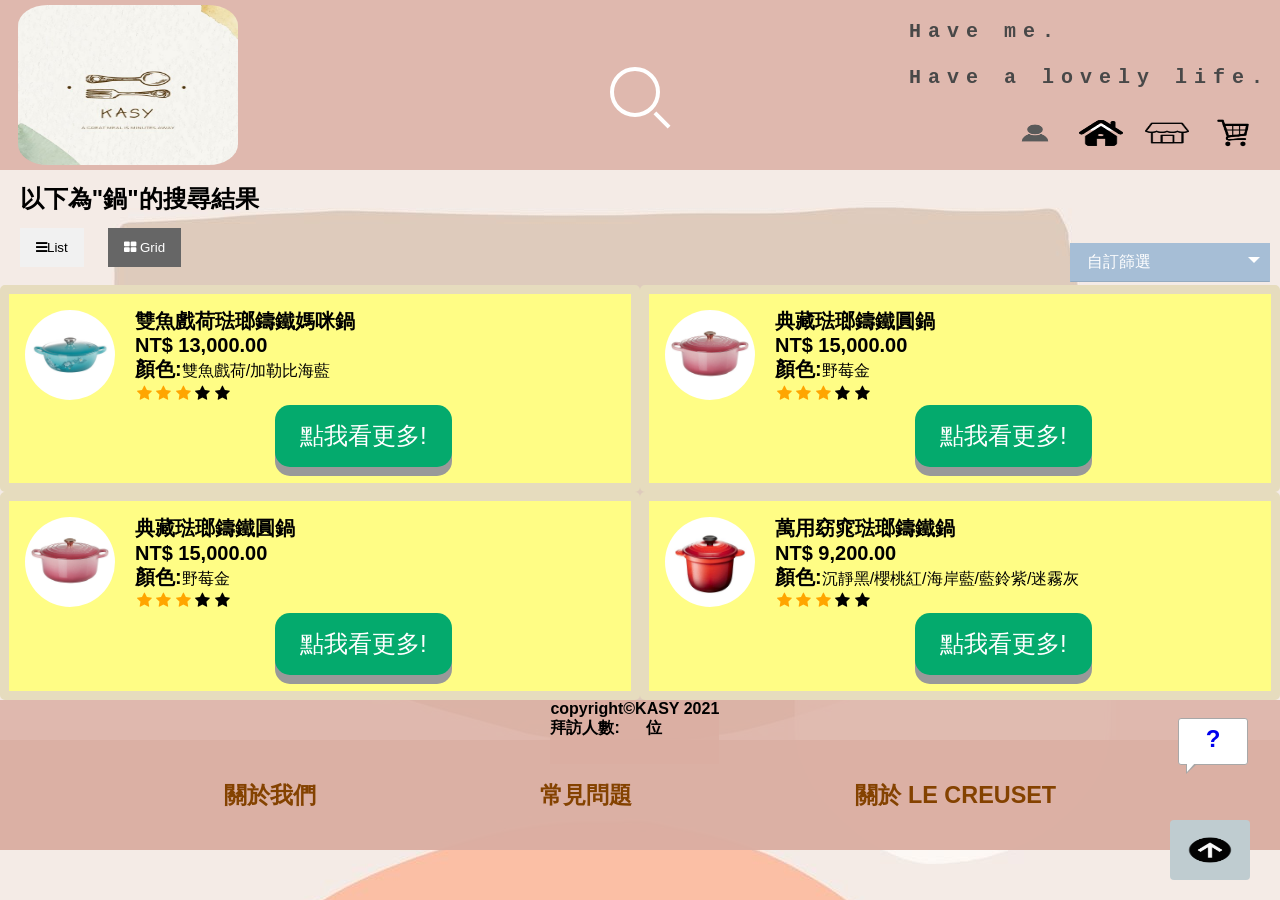
<file: html/search.html>
<!DOCTYPE html>
<html lang="en">

<head>
  <meta charset="UTF-8">
  <meta http-equiv="X-UA-Compatible" content="IE=edge">
  <meta name="viewport" content="width=device-width, initial-scale=1.0">
  <link rel="stylesheet" href="../asset/css/header_footer.css">
  <link rel="stylesheet" href="../asset/css/search.css">
  <link rel="stylesheet" href="https://cdnjs.cloudflare.com/ajax/libs/font-awesome/4.7.0/css/font-awesome.min.css">
  <link rel="stylesheet" href="https://maxcdn.bootstrapcdn.com/font-awesome/4.7.0/css/font-awesome.min.css">
  <title>Document</title>
</head>

<body>
   <!--header開始-->
   <div class="header">
    <div class="guide">
      <a href="index.html" alt="">
        <img src="../asset/image/logo.jpg">
      </a>
    </div>



    <form id="content">
      <input type="text" name="input" class="input1" id="search-input">
      <button type="reset" class="search" id="search-btn"></button>
    </form>


    <div class="slogan">


      <h1><span>Have me.</span><br><br> <span>Have a lovely life.</span></h1>
    </div>



    <div class="guide_icon">
      <div class="guide_linkicon">
        <div class=tooltip2><a href="login.html"><img src="../asset/image/person.png" alt=""></a>
        <span class="tooltiptext2">登入/註冊</span></div>
        <div class=tooltip2><a href="index.html"><img src="../asset/image/home.png" alt=""></a>
        <span class="tooltiptext2">首頁</span></div>
        <div class=tooltip2><a href="product.html"><img src="../asset/image/store.png" alt=""></a>
        <span class="tooltiptext2">商品總覽</span></div>
        <div class=tooltip2><a href="shopping.html"><img src="../asset/image/shopping.png" alt=""></a>
        <span class="tooltiptext2">購物車</span></div>
      </div>
    </div>
  </div>
<!--header結束-->
  


  <div>
    <div class="fli">
      <h2>以下為"鍋"的搜尋結果</h2>



      <div class="custom-select" style="width:200px;">
        <select>
          <option value="0">自訂篩選</option>
          <option value="1">價高到低</option>
          <option value="2">價地到高</option>
          <option value="3">熱銷推薦</option>
          <option value="4">我的最愛</option>

        </select>
      </div>
    </div>



    <div id="btnContainer">
      <button class="btn" onclick="listView()"><i class="fa fa-bars"></i>List</button>
      <button class="btn active" onclick="gridView()"><i class="fa fa-th-large"></i> Grid</button>
    </div>
    <br>

    <div class="row1">
      <div class="column1">
        <img src="../asset/image/pot1.jpg" alt="pot" style="width:90px">

        <p><span class="capital">雙魚戲荷琺瑯鑄鐵媽咪鍋</span><br><span class="capital"> NT$ 13,000.00</span></p>
        <p><span class="capital">顏色:</span>雙魚戲荷/加勒比海藍</p>
        <div class="star">
          <span class="fa fa-star checked"></span>
          <span class="fa fa-star checked"></span>
          <span class="fa fa-star checked"></span>
          <span class="fa fa-star"></span>
          <span class="fa fa-star"></span>
        </div>
        <a href="../html/products_detail.html"><button class="button1">點我看更多!</button></a>
      </div>
      <div class="column1">
        <img src="../asset/image/pot2.jpg" alt="pot" style="width:90px">
        <p><span class="capital">典藏琺瑯鑄鐵圓鍋</span><br><span class="capital"> NT$ 15,000.00</span></p>
        <p><span class="capital">顏色:</span>野莓金</p>
        <div class="star">
          <span class="fa fa-star checked"></span>
          <span class="fa fa-star checked"></span>
          <span class="fa fa-star checked"></span>
          <span class="fa fa-star"></span>
          <span class="fa fa-star"></span>
        </div>
        <button class="button1">點我看更多!</button>
      </div>
    </div>

    <div class="row1">
      <div class="column1">
        <img src="../asset/image/pot2.jpg" alt="pot" style="width:90px">
        <p><span class="capital">典藏琺瑯鑄鐵圓鍋</span><br><span class="capital"> NT$ 15,000.00</span></p>
        <p><span class="capital">顏色:</span>野莓金</p>
        <div class="star">
          <span class="fa fa-star checked"></span>
          <span class="fa fa-star checked"></span>
          <span class="fa fa-star checked"></span>
          <span class="fa fa-star"></span>
          <span class="fa fa-star"></span>
        </div>
        <button class="button1">點我看更多!</button>
      </div>
      <div class="column1">
        <img src="../asset/image/pot4.jpg" alt="pot" style="width:90px">
        <p><span class="capital">萬用窈窕琺瑯鑄鐵鍋</span><br><span class="capital"> NT$ 9,200.00</span></p>
        <p><span class="capital">顏色:</span>沉靜黑/櫻桃紅/海岸藍/藍鈴紫/迷霧灰</p>
        <div class="star">
          <span class="fa fa-star checked"></span>
          <span class="fa fa-star checked"></span>
          <span class="fa fa-star checked"></span>
          <span class="fa fa-star"></span>
          <span class="fa fa-star"></span>
        </div>
        <button class="button1">點我看更多!</button>
      </div>
    </div>



<!--Footer開始-->
<div class="footer">




   
  <!--會漂浮的問號:按了可以寄信-->
      <a href="mailto:xw789025@gmail.com"><div id="chat" class="animated-chat tada" >?</div></a>
      <!--漂浮小問號結束-->
      <!--後端的計數器-->
      
      <div class="copyright">copyright&copy;KASY 2021<br>拜訪人數:&nbsp;&nbsp;&nbsp;&nbsp;&nbsp;&nbsp;位</div>
     <!--最下面的連結區開始-->
      <nav class="navbtn2">
        <div class="item1">
          <a href="story.html"><h3>關於我們</h3></a>
  
        </div>
        <div class="item2">
          <a href="question.html"><h3>常見問題</h3></a>
  
        </div>
        <div class="item3">
          <a href="https://www.lecreuset.com.tw/l"><h3>關於 LE CREUSET</h3></a>
  
        </div>
       
      </nav> <!--最下面的連結區結束-->
      <!--到TOP的按鈕開始-->
      <button onclick="topFunction()" id="topBtn">
        <img src="../asset/image/top.png">
      </button>
    </div>
  
  
  
  <!--到TOP的按鈕結束-->



<script src="../asset/js/search.js"></script>
  <script src="../asset/js/searchfunction.js"></script>
  <script src="../asset/js/top.js"></script>
<script src="../asset/js/searchpage.js"></script>
<script src="../asset/js/searchpage_diplay.js"></script>

</body>

</html>
</file>
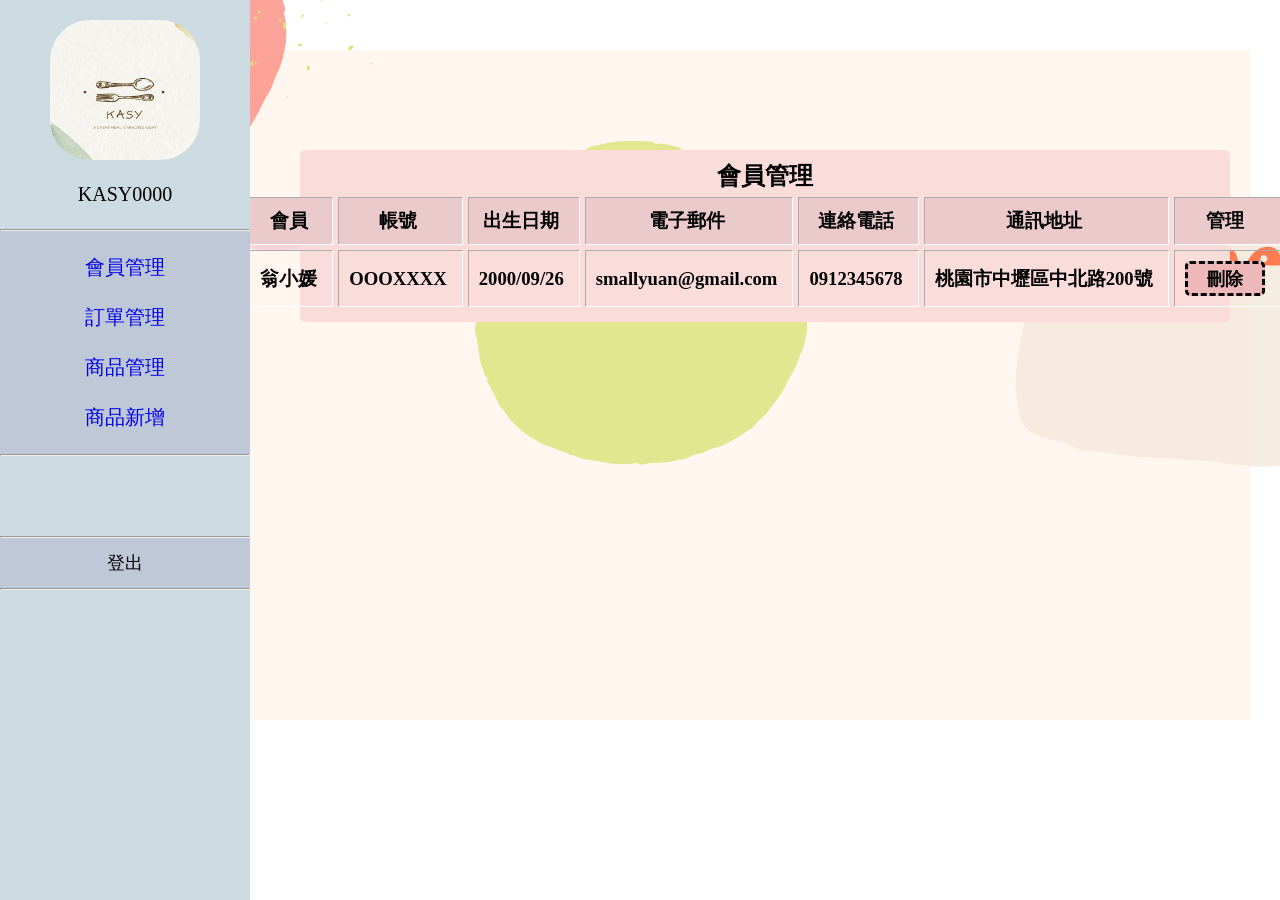
<file: html/server_member.html>
<!DOCTYPE html>
<html lang="en">

<head>
    <meta charset="UTF-8">
    <meta http-equiv="X-UA-Compatible" content="IE=edge">
    <meta name="viewport" content="width=device-width, initial-scale=1.0">
    <link rel="stylesheet" href="https://cdnjs.cloudflare.com/ajax/libs/font-awesome/4.7.0/css/font-awesome.min.css">
    <link rel="stylesheet" href="https://maxcdn.bootstrapcdn.com/font-awesome/4.7.0/css/font-awesome.min.css">
    <link rel="stylesheet" href="../asset/css/server_page.css">
    <link rel="stylesheet" href="../asset/css/server_member.css">
    <title>Server_Member</title>
</head>

<body>

    <div id="left">
        <div id="content-left">

            <a href="server_page.html"><img src="../asset/image/logo.jpg" width="150px" height="140px" id="photo"></a>
            <br>
            <!--管理者ID-->
            <center>KASY0000</center>
            <br>
            <hr>
            <div id="content-select">
                <br>
                <center>
                    <p class="h"><a href="server_member.html">會員管理</a></p>
                </center>
                <br>
                <center>
                    <p class="h"><a href="server_order.html">訂單管理</a></p>
                </center>
                <br>
                <center>
                    <p class="h"><a href="goods-all.html">商品管理</a></p>
                </center>
                <br>
                <center>
                    <p class="h"><a href="goods-add.html">商品新增</a></p>
                </center>
                <br>
            </div>
            <hr>
            <div class="select-buttom">
                <form method="POST" action="">
                    <hr>
                    <button type="submit" id="serverout">登出</button>
                    <hr>
                </form>
            </div>
        </div>
    </div>

    <div id="right" style="height: 720px; width: 100%;">
        <div class=" member">
            <table border="1">
                <caption>
                    <h2>會員管理</h2>
                </caption>
                <tr class="con">
                    <td class="fir">會員</td>
                    <td class="fir">帳號</td>
                    <td class="fir">出生日期</td>
                    <td class="fir">電子郵件</td>
                    <td class="fir">連絡電話</td>
                    <td class="fir">通訊地址</td>
                    <td class="fir">管理</td>
                </tr>
                <tr class="con">
                    <td>翁小媛</td>
                    <td>OOOXXXX</td>
                    <td>2000/09/26</td>
                    <td>smallyuan@gmail.com</td>
                    <td>0912345678</td>
                    <td>桃園市中壢區中北路200號</td>
                    <td>
                        <form method="POST" action="">
                            <button type="submit" name="delete" class="delete">刪除</button>
                        </form>
                    </td>
                </tr>
            </table>
        </div>


    </div>










</body>

</html>
</file>
<file: asset/css/header_footer.css>
*{
    margin: 0;
    padding: 0;
    list-style: none;
}
body {
    font-family: '微軟正黑體',Arial,'標楷體';
    margin: 0px; 
    background-image: url(../image/bg4.jpg); }
        
       
 * {box-sizing: border-box;}

/*header*/

.header {
    background-color:#dbaea3d3;
    width: 100%;
    height: 170px;
    display: flex;
    justify-content:space-between;
}

.guide > a{
    width: 9%;
    height: 12%; 
    padding: 0;
}
.guide{
    width: 20%;
    margin-left: 1%;
    margin-bottom: 1%;
    display: flex;
    justify-content: left;
}
.guide img{
    width: 1000%;
    height: 900%;
    padding: 5px;
    border-radius: 15%;
 
}

.navbtn {
    width: 70%;
    overflow: hidden;
    border: none;
    display: flex;
    justify-content: space-evenly;
}

.navbtn a{
    font-size: 26px;
    color:  #844200;
    font-weight: bold;
    text-decoration: none;
    display: flex;
    justify-content: space-evenly;
    align-items: center;
    cursor: pointer;
    margin-top: 6%;
   
    
    
}



/*'當滑鼠移到連結時超連結的樣式*/
.navbtn a:hover {
    text-decoration: underline;
    background-color: linen;
    transition: 0.3s;
}

/*搜尋鍵*/
.guide_icon{
    width: 25%;
}



#content {
  position: absolute;
  height: 50px;
  width: 300px;
  margin-left: 170px;
  top: 13%;
  left: 50%;
  transform: translate(-50%, -50%);
}

#content.on {
  -webkit-animation-name: in-out;
  animation-name: in-out;
  -webkit-animation-duration: 0.7s;
  animation-duration: 0.7s;
  -webkit-animation-timing-function: linear;
  animation-timing-function: linear;
  -webkit-animation-iteration-count: 1;
  animation-iteration-count: 1;
}

.input1 {
  box-sizing: border-box;
  width: 50px;
  height: 50px;
  border: 4px solid #ffffff;
  border-radius: 50%;
  background: none;
  color: #fff;
  font-size: 16px;
  font-weight: 400;
  font-family: Roboto;
  outline: 0;
  -webkit-transition: width 0.4s ease-in-out, border-radius 0.8s ease-in-out,
    padding 0.2s;
  transition: width 0.4s ease-in-out, border-radius 0.8s ease-in-out,
    padding 0.2s;
  -webkit-transition-delay: 0.4s;
  transition-delay: 0.4s;
  -webkit-transform: translate(-100%, -50%);
  -ms-transform: translate(-100%, -50%);
  transform: translate(-100%, -50%);
}

.search {
  background: none;
  position: absolute;
  top: 0px;
  left: 0;
  height: 50px;
  width: 50px;
  padding: 0;
  border-radius: 100%;
  outline: 0;
  border: 0;
  color: inherit;
  cursor: pointer;
  -webkit-transition: 0.2s ease-in-out;
  transition: 0.2s ease-in-out;
  -webkit-transform: translate(-100%, -50%);
  -ms-transform: translate(-100%, -50%);
  transform: translate(-100%, -50%);
}

.search:before {
  content: "";
  position: absolute;
  width: 20px;
  height: 4px;
  background-color: #fff;
  -webkit-transform: rotate(45deg);
  -ms-transform: rotate(45deg);
  transform: rotate(45deg);
  margin-top: 26px;
  margin-left: 17px;
  -webkit-transition: 0.2s ease-in-out;
  transition: 0.2s ease-in-out;
}

.close {
  -webkit-transition: 0.4s ease-in-out;
  transition: 0.4s ease-in-out;
  -webkit-transition-delay: 0.4s;
  transition-delay: 0.4s;
}

.close:before {
  content: "";
  position: absolute;
  width: 27px;
  height: 4px;
  margin-top: -1px;
  margin-left: -13px;
  background-color: #fff;
  -webkit-transform: rotate(45deg);
  -ms-transform: rotate(45deg);
  transform: rotate(45deg);
  -webkit-transition: 0.2s ease-in-out;
  transition: 0.2s ease-in-out;
}

.close:after {
  content: "";
  position: absolute;
  width: 27px;
  height: 4px;
  background-color: #fff;
  margin-top: -1px;
  margin-left: -13px;
  cursor: pointer;
  -webkit-transform: rotate(-45deg);
  -ms-transform: rotate(-45deg);
  transform: rotate(-45deg);
}

.square {
  box-sizing: border-box;
  padding: 0 40px 0 10px;
  width: 300px;
  height: 50px;
  border: 4px solid #ffffff;
  border-radius: 0;
  background: none;
  color: #fff;
  font-family: Roboto;
  font-size: 16px;
  font-weight: 400;
  outline: 0;
  -webkit-transition: width 0.4s ease-in-out, border-radius 0.4s ease-in-out,
    padding 0.2s;
  transition: width 0.4s ease-in-out, border-radius 0.4s ease-in-out,
    padding 0.2s;
  -webkit-transition-delay: 0.4s, 0s, 0.4s;
  transition-delay: 0.4s, 0s, 0.4s;
  -webkit-transform: translate(-100%, -50%);
  -ms-transform: translate(-100%, -50%);
  transform: translate(-100%, -50%);
}



form.example{
    display: flex;
    outline: none;
    justify-content: center;
}

form.example input[type=text] {
    width: 70%;
    height: 30px;
    border: 1px black dotted;
    outline: none;
}
form.example button img{
    width: 20px;
    height: 20px;
    cursor: pointer;
}
form.example::after {
    content: "";
    clear: both;
    display:table;
}
.navbtn {
    width: 70%;
    overflow: hidden;
    border: none;
    display: flex;
    justify-content: space-evenly;
}

.navbtn a{
    font-size: 26px;
    color:  #844200;
    font-weight: bold;
    text-decoration: none;
    display: flex;
    justify-content: space-evenly;
    align-items: center;
    cursor: pointer;
    margin-top: 6%;
   
    
    
}


.guide_linkicon{
    display: flex;
    flex-direction: row;
    justify-content: space-evenly;
    width: 50%;
    height: 33px;
    margin-top: 86px;
    margin-left: 20px;
    /*align-items:center;*/
    
    cursor: pointer;
}
/*小圖片*/
.guide_linkicon img{
    width: 67%;
    height: 28px;
    margin: 33px;
    
    cursor: pointer;
}


/*footer*/
.footer{
    background-color: #dbaea3d3;
    width: 100%;
    height: 150px;
    display: flex;
    justify-content:space-between;
}

.navbtn2 {
    width: 100%;
    overflow: hidden;
    border: none;
    background-color: inherit;
    font-family: inherit;
    display: flex;
    justify-content: space-evenly;
    align-items: center;
    margin-top: 40px;
}


.navbtn2 a{
    font-size: 20px;
    color: #844200;
    font-weight: bold;
    text-decoration: none;
    display: flex;
    justify-content: space-evenly;
    cursor: pointer;
  
}

#topBtn {

position: fixed;
bottom: 20px;
right: 30px;
z-index: 99;
font-size: 18px;
border: none;
outline: none;
background-color:#bfccd0;
color: white;
cursor: pointer;
padding: 15px;
border-radius: 4px;
}
#topBtn img{
    width: 50px;
    height: 30px;
}

#topBtn:hover {
background-color: #59557c;

}

.copyright{
position: absolute;
left: 43%;
background-color: #dbaea3d3;
padding-bottom: 2%;
font-weight: bolder;
font-size: initial;
z-index: 1;
}


.mySlides {display: none}
img {vertical-align: middle;}



.active, .dot:hover {
  background-color: #717171;
}

/* Fading animation */
.fade {
  -webkit-animation-name: fade;
  -webkit-animation-duration: 1.5s;
  animation-name: fade;
  animation-duration: 1.5s;
}

@-webkit-keyframes fade {
  from {opacity: .4} 
  to {opacity: 1}
}

@keyframes fade {
  from {opacity: .4} 
  to {opacity: 1}
}

/* On smaller screens, decrease text size */
@media only screen and (max-width: 300px) {
  .prev, .next,.text {font-size: 11px}
}



.sidepanel  {
  width: 0;
  position: fixed;
  z-index: 1;
  height: 250px;
  top: 0;
  left: 0;
  background-color: #111;
  overflow-x: hidden;
  transition: 0.5s;
  padding-top: 60px;
}

.sidepanel a {
  padding: 8px 8px 8px 32px;
  text-decoration: none;
  font-size: 25px;
  color: #818181;
  display: block;
  transition: 0.3s;
}

.sidepanel a:hover {
  color: #f1f1f1;
}

.sidepanel .closebtn {
  position: absolute;
  top: 0;
  right: 25px;
  font-size: 36px;
}

.openbtn {
  font-size: 20px;
  cursor: pointer;
  background-color: #111;
  color: white;
  padding: 10px 15px;
  border: none;
  position:absolute;
  right:8px;
  top:9px;
}
.slogan>h1{
  color: #484848;
  font-size: 20px;
  font-weight: bold;
  font-family: monospace;
  letter-spacing: 7px;
  cursor: pointer;
  position: absolute;
  top: 20px;
  right: 10px;
}
.slogan>h1 span{
  transition: .5s linear
}
.slogan>h1:hover span:nth-child(1){
  margin-right: 5px
}
.slogan>h1:hover span:nth-child(1):after{
  content: "";
}
.slogan>h1:hover span:nth-child(2){
  margin-left: 30px
}
.slogan>h1:hover span{
  color: #fff;
  text-shadow: 0 0 10px #fff,
               0 0 20px rgb(194, 144, 165), 
               0 0 40px rgb(196, 155, 155);
}
.tooltip {
   
  padding: 15px 20px;
  font-size: 20px;
  text-align: center;
  cursor: pointer;
  outline: none;
  color: #fff;
  background-color: #bda99a;
  border: none;
  border-radius: 15px;
  box-shadow: 0 9px #999;
position: absolute;
top:142%;
right:13%;
z-index: -1;
}

.tooltip .tooltiptext {
  visibility: hidden;
  width: 120px;
  background-color: #555;
  color: #fff;
  text-align: center;
  border-radius: 6px;
  padding: 5px 0;
  position: absolute;
  z-index: 1;
  bottom: 125%;
  left: 50%;
  margin-left: -60px;
  opacity: 0;
  transition: opacity 0.3s;
}

.tooltip .tooltiptext::after {
  content: "";
  position: absolute;
  top: 100%;
  left: 50%;
  margin-left: -5px;
  border-width: 5px;
  border-style: solid;
  border-color: #555 transparent transparent transparent;
}

.tooltip:hover .tooltiptext {
  visibility: visible;
  opacity: 1;
}

#chat{
    
  transition:all .4s ease-in-out;
  font-weight:700;
  cursor:pointer;
  font-family:Arial,sans-serif;
  text-align:center;
  height:47px;
  line-height:20px;
border:1px solid #A8A8A8;
width:70px;
border-radius:3px;
padding:10px 10px;
font-size:24px;
background:#fff;
-webkit-transform:translateZ(0);transform:translateZ(0);
position: fixed;
right: 2.5%;
bottom: 15%;

}







  #chat:after,#chat:before{
    position:absolute;
    border-style:solid;
    content:""
  }
  
  #chat:before{border-width:10px 11px 0 0;border-color:#A8A8A8 transparent transparent;left:7px;bottom:-10px}
  #chat:after{border-width:9px 8px 0 0;border-color:#fff transparent transparent;left:8px;bottom:-8px}
  #chat:hover{background:#ddd;-webkit-animation-name:hvr-pulse-grow;animation-name:hvr-pulse-grow;-webkit-animation-duration:.3s;animation-duration:.3s;-webkit-animation-timing-function:linear;animation-timing-function:linear;-webkit-animation-iteration-count:infinite;animation-iteration-count:infinite;-webkit-animation-direction:alternate;animation-direction:alternate}
  #chat:hover:after{border-color:#ddd transparent transparent!important}
  
  @-webkit-keyframes tada{0%{-webkit-transform:scale(1)}
  10%,20%{-webkit-transform:scale(.9)rotate(-3deg)}
  30%,50%,70%,90%{-webkit-transform:scale(1.1)rotate(3deg)}
  40%,60%,80%{-webkit-transform:scale(1.1)rotate(-3deg)}
  100%{-webkit-transform:scale(1)rotate(0)}
  }
  @keyframes tada{0%{transform:scale(1)}
  10%,20%{transform:scale(.9)rotate(-3deg)}
  30%,50%,70%,90%{transform:scale(1.1)rotate(3deg)}
  40%,60%,80%{transform:scale(1.1)rotate(-3deg)}
  100%{transform:scale(1)rotate(0)}
  }
  .tooltip2 {
    position: relative;
    display: inline-block;
    
  }
  
  .tooltip2 .tooltiptext2 {
    visibility: hidden;
    width: 120px;
    background-color: #555;
    color: #fff;
    text-align: center;
    border-radius: 6px;
    padding: 5px 0;
    position: absolute;
    z-index: 1;
    bottom: 125%;
    left: 50%;
    margin-left: -60px;
    opacity: 0;
    transition: opacity 0.3s;
  }
  
  .tooltip2 .tooltiptext2::after {
    content: "";
    position: absolute;
    top: 100%;
    left: 50%;
    margin-left: -5px;
    border-width: 5px;
    border-style: solid;
    border-color: #555 transparent transparent transparent;
  }
  
  .tooltip2:hover .tooltiptext2 {
    visibility: visible;
    opacity: 1;
  }
</file>
<file: asset/css/index.css>
.mySlides {
    display: none
}

.photo {
    width: 100%;

}

img {
    vertical-align: middle;
}

/* Slideshow container */
.slideshow-container {
    max-width: 1000px;
    position: relative;
    margin: auto;
}

/* Next & previous buttons */
.prev,
.next {
    cursor: pointer;
    position: absolute;
    top: 50%;
    width: auto;
    padding: 16px;
    margin-top: -22px;
    color: white;
    font-weight: bold;
    font-size: 18px;
    transition: 0.6s ease;
    border-radius: 0 3px 3px 0;
    user-select: none;
}

/* Position the "next button" to the right */
.next {
    right: 0;
    border-radius: 3px 0 0 3px;
}

/* On hover, add a black background color with a little bit see-through */
.prev:hover,
.next:hover {
    background-color: rgba(0, 0, 0, 0.8);
}

/* Caption text */
.text {
    color: #f2f2f2;
    font-size: 15px;
    padding: 8px 12px;
    position: absolute;
    bottom: 8px;
    width: 100%;
    text-align: center;
}

/* Number text (1/3 etc) */
.numbertext {
    color: #f2f2f2;
    font-size: 12px;
    padding: 8px 12px;
    position: absolute;
    top: 0;
}

/* The dots/bullets/indicators */
.dot {
    cursor: pointer;
    height: 15px;
    width: 15px;
    margin: 0 2px;
    background-color: #bbb;
    border-radius: 50%;
    display: inline-block;
    transition: background-color 0.6s ease;
}

.active,
.dot:hover {
    background-color: #717171;
}

/* Fading animation */
.fade {
    -webkit-animation-name: fade;
    -webkit-animation-duration: 1.5s;
    animation-name: fade;
    animation-duration: 1.5s;
}

@-webkit-keyframes fade {
    from {
        opacity: .4
    }

    to {
        opacity: 1
    }
}

@keyframes fade {
    from {
        opacity: .4
    }

    to {
        opacity: 1
    }
}

/* On smaller screens, decrease text size */
@media only screen and (max-width: 300px) {

    .prev,
    .next,
    .text {
        font-size: 11px
    }
}

/*熱門商品*/
#hotbody {
    border-radius: 15px;
    border: 5px solid #CB8A90;
    margin-left: 10%;
    margin-right: 10%;
}

#hot {
    display: flex;
    flex-direction: row;
    justify-content: center;
    padding: 10px;
    margin-left: 40px;
}

#hottop {
    text-align: center;
    font-size: 30px;
    margin-top: 10px;
    transition: 0.3s;
}

.pic {
    width: 250px;
    height: 250px;
    transition: 0.3s;
    border: #A3B6C5;
}

.pic:hover {
    border-radius: 50px;
    border: 7px solid #A3B6C5;
    box-shadow: 10px 10px 5px gray;
}

.inside {
    padding: 40px;
}

.hotpic {
    width: 150px;
    height: 100px;
    transition: 0.3s;
    margin-left: 50px;
}

.hotpic:hover {
    transform: rotate(20deg);
}

h3 {
    margin-top: 20px;
    margin-left: 30px;
}
</file>
<file: asset/css/comment.css>
.smart-green {
    margin-top:2% ;
    margin-left: 237px;
    /*margin-right: auto;*/
    max-width: 70%;
    background: #F8F8F8;
    padding: 30px 30px 20px 30px;
    font: 25px Arial, Helvetica, sans-serif;
    color: #666;
    border-radius: 5px;
    -webkit-border-radius: 5px;
    -moz-border-radius: 5px;
}

.smart-green h1 {
    font: 27px "Trebuchet MS", Arial, Helvetica, sans-serif;
    padding: 20px 0px 20px 40px;
    display: block;
    margin: -30px -30px 10px -30px;
    color: #FFF;
    background: #a6c5b8;
    text-shadow: 1px 1px 1px #949494;
    border-radius: 5px 5px 0px 0px;
    -webkit-border-radius: 5px 5px 0px 0px;
    -moz-border-radius: 5px 5px 0px 0px;
    border-bottom: 1px solid #6d9d88;
}

.smart-green h1 > span {
    display: block;
    font-size: 11px;
    color: #FFF;
}

.smart-green label {
    display: block;
    margin: 0px 0px 5px;
}

.smart-green label > span {
   /* float: left;*/
    margin-top: 10px;
    color: #5E5E5E;
}

.smart-green input[type="text"], .smart-green input[type="email"], .smart-green textarea, .smart-green select {
    color: #555;
    height: 30px;
    line-height: 15px;
    width: 100%;
    padding: 0px 0px 0px 10px;
    margin-top: 2px;
    border: 1px solid #E5E5E5;
    background: #FBFBFB;
    outline: 0;
    -webkit-box-shadow: inset 1px 1px 2px rgba(238, 238, 238, 0.2);
    box-shadow: inset 1px 1px 2px rgba(238, 238, 238, 0.2);
    font: normal 14px/14px Arial, Helvetica, sans-serif;
}

.smart-green textarea {
    height: 100px;
    padding-top: 10px;
}


.smart-green .button {
    background-color: #d1b3d1;
    border-radius: 5px;
    -webkit-border-radius: 5px;
    -moz-border-border-radius: 5px;
    border: none;
    padding: 10px 25px 10px 25px;
    color: #FFF;
    text-shadow: 1px 1px 1px #949494;
}

.smart-green .button:hover {
    background-color: #f8cbe9;
}

.error-msg{
    color: red;
    margin-top: 10px;
}
.success-msg{
    color: #d8a9cc;
    margin-top: 10px;
    margin-bottom: 10px;
}

*{
    margin: 0;
    padding: 0;
    list-style: none;
    box-sizing: border-box;
}
body {
    font-family: '微軟正黑體',Arial,'標楷體';
    margin: 0px; 
    background-image: url(../img/bg4.jpg); }
        
       
 
/*header*/

.header {
    background-color:#dbaea3d3;
    width: 100%;
    height: 170px;
    display: flex;
    justify-content:space-between;
}

.guide > a{
    width: 9%;
    height: 12%; 
    padding: 0;
}
.guide{
    width: 20%;
    margin-left: 1%;
    margin-bottom: 1%;
    display: flex;
    justify-content: left;
}
.guide img{
    width: 1000%;
    height: 900%;
    padding: 5px;
    border-radius: 15%;
 
}

.navbtn {
    width: 70%;
    overflow: hidden;
    border: none;
    display: flex;
    justify-content: space-evenly;
}

.navbtn a{
    font-size: 26px;
    color:  #844200;
    font-weight: bold;
    text-decoration: none;
    display: flex;
    justify-content: space-evenly;
    align-items: center;
    cursor: pointer;
    margin-top: 6%;
   
    
    
}



/*'當滑鼠移到連結時超連結的樣式*/
.navbtn a:hover {
    text-decoration: underline;
    background-color: linen;
    transition: 0.3s;
}

/*搜尋鍵*/
.guide_icon{
    width: 25%;
}



#content {
  position: absolute;
  height: 50px;
  width: 300px;
  margin-left: 170px;
  top: 13%;
  left: 50%;
  transform: translate(-50%, -50%);
}

#content.on {
  -webkit-animation-name: in-out;
  animation-name: in-out;
  -webkit-animation-duration: 0.7s;
  animation-duration: 0.7s;
  -webkit-animation-timing-function: linear;
  animation-timing-function: linear;
  -webkit-animation-iteration-count: 1;
  animation-iteration-count: 1;
}

.input1 {
  box-sizing: border-box;
  width: 50px;
  height: 50px;
  border: 4px solid #ffffff;
  border-radius: 50%;
  background: none;
  color: #fff;
  font-size: 16px;
  font-weight: 400;
  font-family: Roboto;
  outline: 0;
  -webkit-transition: width 0.4s ease-in-out, border-radius 0.8s ease-in-out,
    padding 0.2s;
  transition: width 0.4s ease-in-out, border-radius 0.8s ease-in-out,
    padding 0.2s;
  -webkit-transition-delay: 0.4s;
  transition-delay: 0.4s;
  -webkit-transform: translate(-100%, -50%);
  -ms-transform: translate(-100%, -50%);
  transform: translate(-100%, -50%);
}

.search {
  background: none;
  position: absolute;
  top: 0px;
  left: 0;
  height: 50px;
  width: 50px;
  padding: 0;
  border-radius: 100%;
  outline: 0;
  border: 0;
  color: inherit;
  cursor: pointer;
  -webkit-transition: 0.2s ease-in-out;
  transition: 0.2s ease-in-out;
  -webkit-transform: translate(-100%, -50%);
  -ms-transform: translate(-100%, -50%);
  transform: translate(-100%, -50%);
}

.search:before {
  content: "";
  position: absolute;
  width: 20px;
  height: 4px;
  background-color: #fff;
  -webkit-transform: rotate(45deg);
  -ms-transform: rotate(45deg);
  transform: rotate(45deg);
  margin-top: 26px;
  margin-left: 17px;
  -webkit-transition: 0.2s ease-in-out;
  transition: 0.2s ease-in-out;
}

.close {
  -webkit-transition: 0.4s ease-in-out;
  transition: 0.4s ease-in-out;
  -webkit-transition-delay: 0.4s;
  transition-delay: 0.4s;
}

.close:before {
  content: "";
  position: absolute;
  width: 27px;
  height: 4px;
  margin-top: -1px;
  margin-left: -13px;
  background-color: #fff;
  -webkit-transform: rotate(45deg);
  -ms-transform: rotate(45deg);
  transform: rotate(45deg);
  -webkit-transition: 0.2s ease-in-out;
  transition: 0.2s ease-in-out;
}

.close:after {
  content: "";
  position: absolute;
  width: 27px;
  height: 4px;
  background-color: #fff;
  margin-top: -1px;
  margin-left: -13px;
  cursor: pointer;
  -webkit-transform: rotate(-45deg);
  -ms-transform: rotate(-45deg);
  transform: rotate(-45deg);
}

.square {
  box-sizing: border-box;
  padding: 0 40px 0 10px;
  width: 300px;
  height: 50px;
  border: 4px solid #ffffff;
  border-radius: 0;
  background: none;
  color: #fff;
  font-family: Roboto;
  font-size: 16px;
  font-weight: 400;
  outline: 0;
  -webkit-transition: width 0.4s ease-in-out, border-radius 0.4s ease-in-out,
    padding 0.2s;
  transition: width 0.4s ease-in-out, border-radius 0.4s ease-in-out,
    padding 0.2s;
  -webkit-transition-delay: 0.4s, 0s, 0.4s;
  transition-delay: 0.4s, 0s, 0.4s;
  -webkit-transform: translate(-100%, -50%);
  -ms-transform: translate(-100%, -50%);
  transform: translate(-100%, -50%);
}



form.example{
    display: flex;
    outline: none;
    justify-content: center;
}

form.example input[type=text] {
    width: 70%;
    height: 30px;
    border: 1px black dotted;
    outline: none;
}
form.example button img{
    width: 20px;
    height: 20px;
    cursor: pointer;
}
form.example::after {
    content: "";
    clear: both;
    display:table;
}
.navbtn {
    width: 70%;
    overflow: hidden;
    border: none;
    display: flex;
    justify-content: space-evenly;
}

.navbtn a{
    font-size: 26px;
    color:  #844200;
    font-weight: bold;
    text-decoration: none;
    display: flex;
    justify-content: space-evenly;
    align-items: center;
    cursor: pointer;
    margin-top: 6%;
   
    
    
}


.guide_linkicon{
    display: flex;
    flex-direction: row;
    justify-content: space-evenly;
    width: 50%;
    height: 33px;
    margin-top: 86px;
    margin-left: 20px;
    /*align-items:center;*/
    
    cursor: pointer;
}
/*小圖片*/
.guide_linkicon img{
    width: 67%;
    height: 28px;
    margin: 33px;
    
    cursor: pointer;
}


/*footer*/
.footer{
    background-color: #dbaea3d3;
    width: 100%;
    height: 150px;
    display: flex;
    justify-content:space-between;
}

.navbtn2 {
    width: 100%;
    overflow: hidden;
    border: none;
    background-color: inherit;
    font-family: inherit;
    display: flex;
    justify-content: space-evenly;
    align-items: center;
    margin-top: 40px;
}


.navbtn2 a{
    font-size: 20px;
    color: #844200;
    font-weight: bold;
    text-decoration: none;
    display: flex;
    justify-content: space-evenly;
    cursor: pointer;
  
}

#topBtn {

position: fixed;
bottom: 20px;
right: 30px;
z-index: 99;
font-size: 18px;
border: none;
outline: none;
background-color:#bfccd0;
color: white;
cursor: pointer;
padding: 15px;
border-radius: 4px;
}
#topBtn img{
    width: 50px;
    height: 30px;
}

#topBtn:hover {
background-color: #59557c;

}

.copyright{
position: absolute;
left: 43%;
background-color: #dbaea3d3;
padding-bottom: 2%;
font-weight: bolder;
font-size: initial;
z-index: 1;
}


.mySlides {display: none}
img {vertical-align: middle;}



.active, .dot:hover {
  background-color: #717171;
}

/* Fading animation */
.fade {
  -webkit-animation-name: fade;
  -webkit-animation-duration: 1.5s;
  animation-name: fade;
  animation-duration: 1.5s;
}

@-webkit-keyframes fade {
  from {opacity: .4} 
  to {opacity: 1}
}

@keyframes fade {
  from {opacity: .4} 
  to {opacity: 1}
}

/* On smaller screens, decrease text size */
@media only screen and (max-width: 300px) {
  .prev, .next,.text {font-size: 11px}
}



.sidepanel  {
  width: 0;
  position: fixed;
  z-index: 1;
  height: 250px;
  top: 0;
  left: 0;
  background-color: #111;
  overflow-x: hidden;
  transition: 0.5s;
  padding-top: 60px;
}

.sidepanel a {
  padding: 8px 8px 8px 32px;
  text-decoration: none;
  font-size: 25px;
  color: #818181;
  display: block;
  transition: 0.3s;
}

.sidepanel a:hover {
  color: #f1f1f1;
}

.sidepanel .closebtn {
  position: absolute;
  top: 0;
  right: 25px;
  font-size: 36px;
}

.openbtn {
  font-size: 20px;
  cursor: pointer;
  background-color: #111;
  color: white;
  padding: 10px 15px;
  border: none;
  position:absolute;
  right:8px;
  top:9px;
}
.slogan>h1{
  color: #484848;
  font-size: 20px;
  font-weight: bold;
  font-family: monospace;
  letter-spacing: 7px;
  cursor: pointer;
  position: absolute;
  top: 20px;
  right: 10px;
}
.slogan>h1 span{
  transition: .5s linear
}
.slogan>h1:hover span:nth-child(1){
  margin-right: 5px
}
.slogan>h1:hover span:nth-child(1):after{
  content: "";
}
.slogan>h1:hover span:nth-child(2){
  margin-left: 30px
}
.slogan>h1:hover span{
  color: #fff;
  text-shadow: 0 0 10px #fff,
               0 0 20px rgb(194, 144, 165), 
               0 0 40px rgb(196, 155, 155);
}
.tooltip {
   
  padding: 15px 20px;
  font-size: 20px;
  text-align: center;
  cursor: pointer;
  outline: none;
  color: #fff;
  background-color: #bda99a;
  border: none;
  border-radius: 15px;
  box-shadow: 0 9px #999;
position: absolute;
top:142%;
right:13%;
z-index: -1;
}

.tooltip .tooltiptext {
  visibility: hidden;
  width: 120px;
  background-color: #555;
  color: #fff;
  text-align: center;
  border-radius: 6px;
  padding: 5px 0;
  position: absolute;
  z-index: 1;
  bottom: 125%;
  left: 50%;
  margin-left: -60px;
  opacity: 0;
  transition: opacity 0.3s;
}

.tooltip .tooltiptext::after {
  content: "";
  position: absolute;
  top: 100%;
  left: 50%;
  margin-left: -5px;
  border-width: 5px;
  border-style: solid;
  border-color: #555 transparent transparent transparent;
}

.tooltip:hover .tooltiptext {
  visibility: visible;
  opacity: 1;
}





  

.button_fo:hover {background-color: #3e8e41}

.button_fo:active {
  background-color: #3e8e41;
  box-shadow: 0 5px #666;
  transform: translateY(4px);
}

/* Button used to open the chat form - fixed at the bottom of the page */
.open-button {
  background-image:url(../img/rabbit.png);
  background-size: 100% auto;
background-repeat: no-repeat;

border-radius: 15%;
  color: rgb(31, 23, 23);
  padding: 16px 20px;
  border: none;
  cursor: pointer;
  opacity: 0.8;
  position: fixed;
  bottom:86px;
  right: 28px;
  width: 11%;
  height: 16%;


  z-index: 3;
}

/* The popup chat - hidden by default */
.chat-popup {
  display: none;
  position: fixed;
  bottom: 0;
  right: 15px;
  border: 3px solid #f1f1f1;
  z-index: 5;}

  .star{
    display:flex;
    flex-direction: row;
    justify-content: space-between;
    width:17%;
    font-size: 0;
    position:relative;
    padding: 2px;
   
  }
  .star-item{
    display: inline-block;
    width: 20px;
    height:20px;
     margin-top: 5%;   
    cursor: pointer;
    background: url('[data-uri]') center top no-repeat;
  }
  input[type="radio"]{
    position: absolute;
    clip: rect(0,0,0,0)
  }
  input[type="radio"]:checked+.star-item~.star-item{
     background-position: center bottom;
  }
  .star:hover label.star-item{
    background-position: center top!important;
  }
  label.star-item:hover~.star-item{
    background-position: center bottom!important;
  }
  .star-item:after{
    position:absolute;
    width:100px;
    font-size:14px;
    height:20px;
    line-height:20px;
    right:0;
    margin-right:-105px;
    color:#666
  }
  .star:hover .star-item:after{
   content:''!important
  }
  
  
  input[type="radio"]:checked+.star-item:after{
    content:attr(title)
  }
  
  .star:hover .star-item:hover:after{
    content:attr(title)!important
  }
</file>
<file: asset/css/server_page.css>
* {
  margin: 0;
  padding: 0;
  list-style: none;
}

#left {
  background-color: #CCDBE2;
  position: fixed;
  display: flex;
  flex-direction: row;
  width: 250px;
  height: 100%;
}

#photo {
  border-radius: 40px;
  justify-content: center;
  text-align: center;
  position: relative;
  flex-direction: column;
  display: flex;
  margin-left: 50px;
  margin-top: 20px;
}

hr {
  height: 0px;
  width: 248px;
}

#content-left {
  position: absolute;
  display: flex;
  flex-direction: column;
  font-size: 20px;
}

#content-select {
  background-color: #BFC8D7;
}

a:link {
  text-decoration: none;
}

a:visited {
  color: black;
  text-decoration: none;
}

.h {
  transition: 0.3s;
  width: 50%;
}

.h:hover {
  background-color: #909FA6;
  border-radius: 10px;
  width: 50%;
}

#right {
  display: flex;
  flex-direction: column;
  background-image: url(../image/bg.png);
  background-size: 100% auto;

}

#server {
  width: 900px;
  height: 420px;
  margin-left: 450px;
  margin-top: 150px;
  border-radius: 10px;
}

.select-buttom {
  margin-top: 80px;
  text-align: center;
  background-color: #BFC8D7;

}

#serverout {
  width: 120px;
  height: 30px;
  margin-top: 10px;
  margin-bottom: 10px;
  border: none;
  background-color: #BFC8D7;
  font-size: 18px;
  transition: 0.3s;
}

#serverout:hover {
  border: 3px #909FA6 solid;
  background-color: #EDEEF0;
  border-radius: 10px;
}
</file>
<file: asset/css/goods_add.css>
#add {
  display: flex;
  justify-content: center;
  margin-left: 250px;
  margin-top: 10px;
}

#all {
  border: 3px solid #A3B6C5;
  padding: 10px 100px 10px 100px;
  border-radius: 10px;
}

#add-button {
  width: 70px;
  height: 40px;
  background-color: #A3B6C5;
  border: 3px solid#CCDBE2;
  border-radius: 5px;
  font-size: 18px;
  color: white;
  font-weight: bold;
  letter-spacing: 1px;
}
</file>
<file: asset/css/goods_all.css>
.member {
  display: flex;
  text-align: center;
  align-items: center;
  margin-left: 260px;
  margin-top: 20px;
  margin-right: 50px;
  background-color: #BFC8D7;
  padding: 10px;
  border-radius: 5px;
}

table {
  border: 5px white;
  width: 750px;
  border-spacing: 5px;
}

.con>td {
  padding: 10px 15px 10px 10px;
  font-size: 14pt;
  font-weight: bold;
}

td {
  white-space: nowrap;
}

.delete {
  background-color: #909FA6;
  border-radius: 5px;
  border: dashed;
  font-weight: bold;
  font-size: 18px;
}

h2:hover {
  background-color: #969dac;
  border-radius: 10px;
  width: 10%;
}

button {
  width: 80px;
  height: 35px;
}

.fir {
  background-color: #969dac;
}
</file>
<file: asset/css/log.css>
#log-board {
    background-color: #EDEEF0;
    width: 350px;
    height: 425px;
    margin-left: 70%;
    display: flex;
    flex-direction: column;
    text-align: center;
    border: 1px solid #A3B6C5;
}

#log-top {
    background-color: #A3B6C5;
    height: 50px;
    text-align: center;
    justify-content: center;
    padding: 15px;
}

#log-content {
    text-align: left;
    padding: 2px;
    margin-top: 20px;
}

.word {
    font-size: 18px;
}

#acc {
    border-radius: 5px;
    padding: 5px 15px;
    background: #CCDBE2;
    border: 0 none;
    cursor: pointer;
    -webkit-border-radius: 5px;
    border-radius: 5px;
    padding: 2px;
    margin-top: 20px;
    height: 35px;
}

#pass {
    border-radius: 5px;
    padding: 5px 15px;
    background: #CCDBE2;
    border: 0 none;
    cursor: pointer;
    -webkit-border-radius: 5px;
    border-radius: 5px;
    padding: 2px;
    margin-top: 20px;
    height: 35px;
}

#login-button {
    text-align: center;
    justify-content: center;
    padding: 2px;
    width: 70px;
    height: 30px;
    margin: 10px;
    border: 0;
    background-color: #A3B6C5;
    color: #fff;
    border-radius: 10px;
    cursor: pointer;
    transition: 0.3s;
}

#login-button:hover {
    color: #A3B6C5;
    background-color: #fff;
    border: 2px #A3B6C5 solid;
}

#reset-button {
    text-align: center;
    justify-content: center;
    padding: 2px;
    width: 70px;
    height: 30px;
    margin: 10px;
    border: 0;
    background-color: #A3B6C5;
    color: #fff;
    border-radius: 10px;
    cursor: pointer;
    transition: 0.3s;
}

#reset-button:hover {
    color: #A3B6C5;
    background-color: #fff;
    border: 2px #A3B6C5 solid;
}

/*註冊*/
.add-button {
    width: 300px;
    background-color: #A3B6C5;
    font-size: 10pt;
    padding: 10px 20px;
    margin: 0 5% 10px 5%;
    border: none;
    cursor: pointer;
    outline: none;
    justify-content: center;
    text-align: center;
    transition: 0.3s;
    color: white;
}

.add-button:hover {
    border-radius: 15px;
    color: #A3B6C5;
    background-color: #fff;
    border: 2px #A3B6C5 solid;
}

#server-button {
    width: 300px;
    background-color: #A3B6C5;
    font-size: 10pt;
    padding: 10px 20px;
    margin: 0 5% 10px 5%;
    border: none;
    cursor: pointer;
    outline: none;
    justify-content: center;
    text-align: center;
    transition: 0.3s;
    color: white;
}

#server-button:hover {
    border-radius: 15px;
    color: #A3B6C5;
    background-color: #fff;
    border: 2px #A3B6C5 solid;
}

/*彈跳表單*/

.form2 {
    display: flex;
    justify-content: left;
    align-items: center;
    margin: 10px 0 10px 10%;
}

.form2>input {
    font-size: 16px;
    width: 70%;
    padding-left: 3px;
    margin: 8px 0;
}

.data {
    margin: 0 20px 10% 0px;
    border-radius: 5%;
    background-image: url(../image/bg4.jpg);
    justify-content: center;
    text-align: center;
    margin-left: 40%;
}


.box {
    padding: 10px;
}

.register-button {
    border-radius: 5px;
    background-color: #EECFBB;
    padding: 5px 40px;
    margin: 0 50px;
    font-size: 16px;
    cursor: pointer;
    outline: none;
    font-weight: bold;
    transition: 0.3s;
}

.register-button:hover {
    color: #EECFBB;
    background-color: #fff;
    border: 2px #EECFBB solid;
}

.modal {
    display: none;
    position: fixed;
    z-index: 2;
    left: 0;
    top: 0;
    width: 100%;
    height: 100%;
    justify-content: center;
    text-align: center;
    overflow: auto;
    background-color: rgb(0, 0, 0);
    background-color: rgba(0, 0, 0, 0.4);
}

.modal-content {
    text-align: center;
    justify-content: center;
    margin: 20px;
    border: none;
    width: 70%;
}

.animate {
    -webkit-animation: animatezoom 0.6s;
    animation: animatezoom 0.6s
}

@keyframes animatezoom {
    from {
        transform: scale(0)
    }

    to {
        transform: scale(1)
    }
}

@media screen and (max-width: 300px) {
    span.psw {
        display: block;
        float: none;
    }

    .cancelbtn {
        width: 100%;
    }
}
</file>
<file: asset/css/profile.css>
/*會員資料*/

#about {
  background-color: bisque;
  font-size: 28px;
  display: flex;
  flex-direction: column;
  position: relative;
  width: 300px;
  height: 100px;
  justify-content: center;
  padding: 20px;
  border-radius: 5px;
}

th {
  text-align: center;
  justify-content: center;
}

.edit {
  justify-content: center;
  background-image: url(../image/bg1.jpg);
  border: 5px solid #E2D2D2;
  border-radius: 5px;
  width: 900px;
  font-size: 28px;
  margin-left: 20%;
  padding: 20px;
  line-height: 1.5;
  display: flex;
  flex-direction: column;
}

.edit1 {
  width: 150px;
  height: 40px;
  background-color: #F9D9CA;
  font-weight: bold;
  border: dashed #D18063;
  border-radius: 5px;
  font-size: 16px;
  margin: 10px;
  justify-content: right;

}

.edit2 {
  display: flex;
  flex-direction: row;
  margin-left: 30%;
}


/*編輯會員資料*/
.list {
  display: flex;
  justify-content: left;
  align-items: center;
  margin: 10px 0 10px 15%;
}

.list>input {
  font-size: 16px;
  width: 70%;
  padding-left: 3px;
  margin: 8px 0;
}

h4 {
  text-align: left;
  font-size: 18px;
}

.data {
  margin: 0 20px 10% 20px;
  border-radius: 5%;
  background-image: url(../image/bg1.jpg);
  justify-content: center;
  text-align: center;
  margin-left: 40%;
}

.txt {
  font-style: italic;
  text-decoration: underline;
  color: #230a74;



}

.box {
  padding: 15px;
}

.box>input {
  padding-left: 10px;
}

.edit-button {
  border-radius: 5px;
  background-color: #EECFBB;
  padding: 5px 40px;
  margin: 0 50px;
  font-size: 16px;
  cursor: pointer;
  outline: none;
  font-weight: bold;
  transition: 0.3s;
}

.edit-button:hover {
  color: #EECFBB;
  background-color: #fff;
  border: 2px #EECFBB solid;
}

.modal {
  display: none;
  position: fixed;
  z-index: 2;
  left: 0;
  top: 0;
  width: 100%;
  height: 100%;
  justify-content: center;
  text-align: center;
  overflow: auto;
  background-color: rgb(0, 0, 0);
  background-color: rgba(0, 0, 0, 0.4);
}

.modal-content {
  text-align: center;
  justify-content: center;
  margin: 20px;
  border: none;
  width: 70%;
  margin-bottom: 150px;
}

.animate {
  -webkit-animation: animatezoom 0.6s;
  animation: animatezoom 0.6s
}

@keyframes animatezoom {
  from {
    transform: scale(0)
  }

  to {
    transform: scale(1)
  }
}

@media screen and (max-width: 300px) {
  span.psw {
    display: block;
    float: none;
  }

  .cancelbtn {
    width: 100%;
  }
}

/*訂購資料*/
.right {
  display: inline-block;
  width: 750px;
  margin: 30px 0 0 0;
}

.tab {
  display: flex;
  justify-content: center;
  align-items: center;
  margin-bottom: 15px;
}

table {
  border: 5px white;
  width: 750px;
  border-spacing: 5px;
}

.con>td {
  padding: 10px 15px 10px 10px;
  font-size: 14pt;
  font-weight: bold;
}

.pro {
  background-color: wheat;
}

.count {
  background-color: #F9D9CA;
}
</file>
<file: asset/css/order_detail.css>
.tab {
  display: flex;
  justify-content: center;
  align-items: center;
  margin-left: 330px;
  margin-top: 40px;
  background-color: #D1DFE8;
  padding: 10px;
  border-radius: 5px;
  margin-right: 80px;
}

table {
  border: 5px white;
  width: 750px;
  border-spacing: 5px;
}

.con>td {
  padding: 10px 15px 10px 10px;
  font-size: 14pt;
  font-weight: bold;
}

.pro {
  background-color: wheat;
}

.count {
  background-color: #F9D9CA;
}

h2:hover {
  background-color: #909FA6;
  border-radius: 10px;
  width: 30%;
}
</file>
<file: asset/css/payment.css>
* {
    box-sizing: border-box;
  }
 /* body{
      background: url(../img/bg_pay2.png)
  }*/
  .row_pay {
    display: -ms-flexbox; /* IE10 */
    display: flex;
    -ms-flex-wrap: wrap; /* IE10 */
    flex-wrap: wrap;
    margin: 5px -16px;
    padding: 3%;
  }
  
  
  .col-50 {
    -ms-flex: 50%; /* IE10 */
    flex: 50%;
  }
  
  .col-75 {
    -ms-flex: 75%; /* IE10 */
    flex: 75%;
  }
  
  .col-25,
  .col-50,
  .col-75 {
    padding: 0 16px;
  }
  
  .container_pay {
    background: url(../image/bg_pay3.jpg);
    padding: 5px 15px ;
    border: 1px solid lightgrey;
    border-radius: 6px;
  }
  .col-50>h2:hover{
      background-color: rgb(131, 100, 100);
  }
  .col-50>label:hover{
      background-color: chocolate;
  }
  .input_pay[type=text] {
    width: 100%;
    margin-bottom: 20px;
    padding: 12px;
    border: 1px solid #ccc;
    border-radius: 3px;
  }
  
  label {
    margin-bottom: 10px;
    display: block;
  }
  .sameadr{
      margin-left: 4.5%;
     
     
  }
  .sameadr:hover{

    background-color: darkgoldenrod;
  }
  .icon-container {
    margin-bottom: 20px;
    padding: 7px 0;
    font-size: 24px;
  }
  
  .btn {
    background-color: #fac9e7;
    color: rgba(15, 13, 167, 0.856);
    font-weight: bold;
    padding: 12px 20px;
    margin: 10px 28px;
    border: none;
    width: 28%;
    border-radius: 3px;
    cursor: pointer;
    font-size: 27px;
    letter-spacing: 3px;
  }
  
  .btn:hover {
    background-color: #5d7094;
  }
  
  a {
    color: #2196F3;
  }
  
  hr {
    border: 1px solid lightgrey;
  }
  
  span.price {
    float: right;
    color: grey;
  }
  
  /* Responsive layout - when the screen is less than 800px wide, make the two columns stack on top of each other instead of next to each other (also change the direction - make the "cart" column go on top) */
  @media (max-width: 800px) {
    .row_pay {
      flex-direction: column-reverse;
    }
    .col-25 {
      margin-bottom: 20px;
    }
  }
</file>
<file: asset/css/products.css>
.mySlides {display: none}
      img {vertical-align: middle;}
      
      
      
      .active, .dot:hover {
        background-color: #717171;
      }
      
      /* Fading animation */
      .fade {
        -webkit-animation-name: fade;
        -webkit-animation-duration: 1.5s;
        animation-name: fade;
        animation-duration: 1.5s;
      }
      
      @-webkit-keyframes fade {
        from {opacity: .4} 
        to {opacity: 1}
      }
      
      @keyframes fade {
        from {opacity: .4} 
        to {opacity: 1}
      }
      
      /* On smaller screens, decrease text size */
      @media only screen and (max-width: 300px) {
        .prev, .next,.text {font-size: 11px}
      }
      
      
      
      .sidepanel  {
        width: 0;
        position: fixed;
        z-index: 1;
        height: 250px;
        top: 0;
        left: 0;
        background-color: #111;
        overflow-x: hidden;
        transition: 0.5s;
        padding-top: 60px;
      }
      
      .sidepanel a {
        padding: 8px 8px 8px 32px;
        text-decoration: none;
        font-size: 25px;
        color: #818181;
        display: block;
        transition: 0.3s;
      }
      
      .sidepanel a:hover {
        color: #f1f1f1;
      }
      
      .sidepanel .closebtn {
        position: absolute;
        top: 0;
        right: 25px;
        font-size: 36px;
      }
      
      .openbtn {
        font-size: 20px;
        cursor: pointer;
        background-color: #111;
        color: white;
        padding: 10px 15px;
        border: none;
        position:absolute;
        right:8px;
        top:9px;
      }
      .slogan>h1{
        color: #484848;
        font-size: 20px;
        font-weight: bold;
        font-family: monospace;
        letter-spacing: 7px;
        cursor: pointer;
        position: absolute;
        top: 20px;
        right: 10px;
      }
      .slogan>h1 span{
        transition: .5s linear
      }
      .slogan>h1:hover span:nth-child(1){
        margin-right: 5px
      }
      .slogan>h1:hover span:nth-child(1):after{
        content: "";
      }
      .slogan>h1:hover span:nth-child(2){
        margin-left: 30px
      }
      .slogan>h1:hover span{
        color: #fff;
        text-shadow: 0 0 10px #fff,
                     0 0 20px rgb(194, 144, 165), 
                     0 0 40px rgb(196, 155, 155);
      }
      .tooltip {
         
        padding: 15px 20px;
        font-size: 20px;
        text-align: center;
        cursor: pointer;
        outline: none;
        color: #fff;
        background-color: #bda99a;
        border: none;
        border-radius: 15px;
        box-shadow: 0 9px #999;
      position: absolute;
      top:142%;
      right:13%;
      z-index: -1;
      }
      
      .tooltip .tooltiptext {
        visibility: hidden;
        width: 120px;
        background-color: #555;
        color: #fff;
        text-align: center;
        border-radius: 6px;
        padding: 5px 0;
        position: absolute;
        z-index: 1;
        bottom: 125%;
        left: 50%;
        margin-left: -60px;
        opacity: 0;
        transition: opacity 0.3s;
      }
      
      .tooltip .tooltiptext::after {
        content: "";
        position: absolute;
        top: 100%;
        left: 50%;
        margin-left: -5px;
        border-width: 5px;
        border-style: solid;
        border-color: #555 transparent transparent transparent;
      }
      
      .tooltip:hover .tooltiptext {
        visibility: visible;
        opacity: 1;
      }
      
      
      
      
      
        
      
      .button_fo:hover {background-color: #3e8e41}
      
      .button_fo:active {
        background-color: #3e8e41;
        box-shadow: 0 5px #666;
        transform: translateY(4px);
      }
      
      /* Button used to open the chat form - fixed at the bottom of the page */
      .open-button {
        background-image:url(../img/rabbit.png);
        background-size: 100% auto;
      background-repeat: no-repeat;
      
      border-radius: 15%;
        color: rgb(31, 23, 23);
        padding: 16px 20px;
        border: none;
        cursor: pointer;
        opacity: 0.8;
        position: fixed;
        bottom:86px;
        right: 28px;
        width: 11%;
        height: 16%;
      
      
        z-index: 3;
      }
      
      /* The popup chat - hidden by default */
      .chat-popup {
        display: none;
        position: fixed;
        bottom: 0;
        right: 15px;
        border: 3px solid #f1f1f1;
        z-index: 5;}
      
      

.search {
background: none;
position: absolute;
top: 0px;
left: 0;
height: 50px;
width: 50px;
padding: 0;
border-radius: 100%;
outline: 0;
border: 0;
color: inherit;
cursor: pointer;
-webkit-transition: 0.2s ease-in-out;
transition: 0.2s ease-in-out;
-webkit-transform: translate(-100%, -50%);
-ms-transform: translate(-100%, -50%);
transform: translate(-100%, -50%);
}

.search:before {
content: "";
position: absolute;
width: 20px;
height: 4px;
background-color: #fff;
-webkit-transform: rotate(45deg);
-ms-transform: rotate(45deg);
transform: rotate(45deg);
margin-top: 26px;
margin-left: 17px;
-webkit-transition: 0.2s ease-in-out;
transition: 0.2s ease-in-out;
}

.close {
-webkit-transition: 0.4s ease-in-out;
transition: 0.4s ease-in-out;
-webkit-transition-delay: 0.4s;
transition-delay: 0.4s;
}

.close:before {
content: "";
position: absolute;
width: 27px;
height: 4px;
margin-top: -1px;
margin-left: -13px;
background-color: #fff;
-webkit-transform: rotate(45deg);
-ms-transform: rotate(45deg);
transform: rotate(45deg);
-webkit-transition: 0.2s ease-in-out;
transition: 0.2s ease-in-out;
}

.close:after {
content: "";
position: absolute;
width: 27px;
height: 4px;
background-color: #fff;
margin-top: -1px;
margin-left: -13px;
cursor: pointer;
-webkit-transform: rotate(-45deg);
-ms-transform: rotate(-45deg);
transform: rotate(-45deg);
}

.square {
box-sizing: border-box;
padding: 0 40px 0 10px;
width: 300px;
height: 50px;
border: 4px solid #ffffff;
border-radius: 0;
background: none;
color: #fff;
font-family: Roboto;
font-size: 16px;
font-weight: 400;
outline: 0;
-webkit-transition: width 0.4s ease-in-out, border-radius 0.4s ease-in-out,
  padding 0.2s;
transition: width 0.4s ease-in-out, border-radius 0.4s ease-in-out,
  padding 0.2s;
-webkit-transition-delay: 0.4s, 0s, 0.4s;
transition-delay: 0.4s, 0s, 0.4s;
-webkit-transform: translate(-100%, -50%);
-ms-transform: translate(-100%, -50%);
transform: translate(-100%, -50%);
}



form.example{
  display: flex;
  outline: none;
  justify-content: center;
}

form.example input[type=text] {
  width: 70%;
  height: 30px;
  border: 1px black dotted;
  outline: none;
}
form.example button img{
  width: 20px;
  height: 20px;
  cursor: pointer;
}
form.example::after {
  content: "";
  clear: both;
  display:table;
}
.navbtn {
  width: 70%;
  overflow: hidden;
  border: none;
  display: flex;
  justify-content: space-evenly;
}

.navbtn a{
  font-size: 26px;
  color:  #844200;
  font-weight: bold;
  text-decoration: none;
  display: flex;
  justify-content: space-evenly;
  align-items: center;
  cursor: pointer;
  margin-top: 6%;
 
  
  
}


.guide_linkicon{
  display: flex;
  flex-direction: row;
  justify-content: space-evenly;
  width: 50%;
  height: 33px;
  margin-top: 86px;
  margin-left: 20px;
  /*align-items:center;*/
  
  cursor: pointer;
}
/*小圖片*/
.guide_linkicon img{
  width: 67%;
  height: 28px;
  margin: 33px;
  
  cursor: pointer;
}


/*footer*/
.footer{
  background-color: #dbaea3d3;
  width: 100%;
  height: 150px;
  display: flex;
  justify-content:space-between;
}

.navbtn2 {
    width: 100%;
    overflow: hidden;
    border: none;
    background-color: inherit;
    font-family: inherit;
    display: flex;
    justify-content: space-evenly;
    align-items: center;
    margin-top: 40px;
}


.navbtn2 a{
    font-size: 20px;
    color: #844200;
    font-weight: bold;
    text-decoration: none;
    display: flex;
    justify-content: space-evenly;
    cursor: pointer;
  
}

#topBtn {

position: fixed;
bottom: 20px;
right: 30px;
z-index: 99;
font-size: 18px;
border: none;
outline: none;
background-color:#bfccd0;
color: white;
cursor: pointer;
padding: 15px;
border-radius: 4px;
}
#topBtn img{
    width: 50px;
    height: 30px;
}

#topBtn:hover {
background-color: #59557c;

}

.copyright{
position: absolute;
left: 43%;
background-color: #dbaea3d3;
padding-bottom: 2%;
font-weight: bolder;
font-size: initial;
}


.mySlides {display: none}
img {vertical-align: middle;}


.active, .dot:hover {
  background-color: #717171;
}

/* Fading animation */
.fade {
  -webkit-animation-name: fade;
  -webkit-animation-duration: 1.5s;
  animation-name: fade;
  animation-duration: 1.5s;
}

@-webkit-keyframes fade {
  from {opacity: .4} 
  to {opacity: 1}
}

@keyframes fade {
  from {opacity: .4} 
  to {opacity: 1}
}

/* On smaller screens, decrease text size */
@media only screen and (max-width: 300px) {
  .prev, .next,.text {font-size: 11px}
}



.sidepanel  {
  width: 0;
  position: fixed;
  z-index: 1;
  height: 250px;
  top: 0;
  left: 0;
  background-color: #111;
  overflow-x: hidden;
  transition: 0.5s;
  padding-top: 60px;
}

.sidepanel a {
  padding: 8px 8px 8px 32px;
  text-decoration: none;
  font-size: 25px;
  color: #818181;
  display: block;
  transition: 0.3s;
}

.sidepanel a:hover {
  color: #f1f1f1;
}

.sidepanel .closebtn {
  position: absolute;
  top: 0;
  right: 25px;
  font-size: 36px;
}

.openbtn {
  font-size: 20px;
  cursor: pointer;
  background-color: #111;
  color: white;
  padding: 10px 15px;
  border: none;
  position:absolute;
  right:8px;
  top:9px;
}
.slogan>h1{
  color: #484848;
  font-size: 20px;
  font-weight: bold;
  font-family: monospace;
  letter-spacing: 7px;
  cursor: pointer;
  position: absolute;
  top: 20px;
  right: 10px;
}
.slogan>h1 span{
  transition: .5s linear
}
.slogan>h1:hover span:nth-child(1){
  margin-right: 5px
}
.slogan>h1:hover span:nth-child(1):after{
  content: "";
}
.slogan>h1:hover span:nth-child(2){
  margin-left: 30px
}
.slogan>h1:hover span{
  color: #fff;
  text-shadow: 0 0 10px #fff,
               0 0 20px rgb(194, 144, 165), 
               0 0 40px rgb(196, 155, 155);
}

.openbtn:hover {
  background-color:#444;
}
@keyframes caret {
  50% { border-color: transparent; }
}

.openbtn>p:hover {
  width: 11em;
  border-right: .05em solid;
  overflow: hidden;
  white-space: nowrap;
  animation: typing 3s steps(11),
    caret 1s steps(1) infinite;
}


.main {
  max-width: 1000px;
  margin: auto;
}

h1 {
  font-size: 50px;
  word-break: break-all;
}

#row {
  margin: 10px -16px;
}


#row,
#row > .column {
  padding: 13px;
}
#row > .column:hover,
#row > .columnfocus {
  color: #999;
  text-decoration: none;
  cursor: pointer;
  border-radius: 15%;

}



.column {
  float: left;
  width: 25%;
  display: none; /* Hide all elements by default */
  
}

/* Clear floats after rows */ 
#row:after {
  content: "";
  display: table;
  clear: both;
}

/* Content */
.content {
  background-color: #d8b395;
  padding: 10px;
  border-radius: 5%;
  
}
.content>img{
    width:500px; height:350px;overflow:hidden;
    transform:scale(1,1);transition: all 1s ease-out;
    border-radius: 12%;
    padding: 7%;
}
.content>img:hover{
    transform:scale(1.2,1.2);
}

/* The "show" class is added to the filtered elements */
.show {
  display: block;
}
/* Style the buttons */
.wei-button2 {
  position: relative;
  padding: 13px 27px;
  margin: 20px 34px;
  color: #FF9900;
  background-color: rgb(86, 44, 44);
  border: none;
  font-size: 32px;
  text-transform: uppercase;
  transition: 1.5s;
}

.wei-button2:hover {
  cursor: pointer;
  color: black;
  background-color: #FF9900;
  box-shadow: 0 0 5px #FF9900, 0 0 25px #FF9900, 0 0 50px #FF9900, 0 0 250px #FF9900;
}

.wei-button2::before {
  content: "";
  width: 0%;
  height: 0%;
  position: absolute;
  bottom: -1px;
  right: -1px;
  transition: 1s;
}

.wei-button2:hover::before {
  width: 100%;
  height: 100%;
  border-bottom: 2px solid #FF9900;
  border-right: 2px solid #FF9900;
}

.wei-button2::after {
  content: "";
  width: 0;
  height: 0;
  position: absolute;
  top: -1px;
  left: -1px;
  transition: 1s;
}

.wei-button2:hover::after {
  width: 100%;
  height: 100%;
  border-top: 2px solid #FF9900;
  border-left: 2px solid #FF9900;
}



  #myBtnContainer{
    position: relative;
    top:25px;
    left:15%;
    align-items: center;
    padding: 1%;
    font-size: 1em;
    letter-spacing: 2%;
      
  }
 

  .button {
    border-radius: 4px;
    background-color: #f4511e;
    border: none;
    color: #FFFFFF;
    text-align: center;
    font-size: 28px;
    padding: 20px;
    width: 200px;
    transition: all 0.5s;
    cursor: pointer;
    margin: 5px;
  }
  
  .button span {
    cursor: pointer;
    display: inline-block;
    position: relative;
    transition: 0.5s;
  }
  
  .button span:after {
    content: '\00bb';
    position: absolute;
    opacity: 0;
    top: 0;
    right: -20px;
    transition: 0.5s;
  }
  
  .button:hover span {
    padding-right: 25px;
  }
  
  .button:hover span:after {
    opacity: 1;
    right: 0;
  }

  
  #id {
    list-style-type: none;
    padding: 0;
    margin: 0;
  }
  
  #id li a {
    border: 1px solid #ddd;
    margin-top: -1px; /* Prevent double borders */
    background-color: #f6f6f6;
    padding: 12px;
    text-decoration: none;
    font-size: 18px;
    color: black;
    display: block
  }
  
  #id li a:hover:not(.header) {
    background-color: #eee;
  }

  .custom-select {
    position: absolute;
    top: 27%;
    right:10px;

    font-family: Arial;
  }
  
  .custom-select select {
    display: none; /*hide original SELECT element:*/
  }
  
  .select-selected {
    background-color: rgb(166, 190, 214);
  }
  
  /*style the arrow inside the select element:*/
  .select-selected:after {
    position: absolute;
    content: "";
    top: 14px;
    right: 10px;
    width: 0;
    height: 0;
    border: 6px solid transparent;
    border-color: #fff transparent transparent transparent;
  }
  
  /*point the arrow upwards when the select box is open (active):*/
  .select-selected.select-arrow-active:after {
    border-color: transparent transparent #fff transparent;
    top: 7px;
  }
  
  /*style the items (options), including the selected item:*/
  .select-items div,.select-selected {
    color: #ffffff;
    padding: 8px 16px;
    border: 1px solid transparent;
    border-color: transparent transparent rgba(0, 0, 0, 0.1) transparent;
    cursor: pointer;
    user-select: none;
  }
  
  /*style items (options):*/
  .select-items {
    position: absolute;
    background-color: rgb(163, 188, 214);
    top: 100%;
    left: 0;
    right: 0;
    z-index: 99;
  }
  
  /*hide the items when the select box is closed:*/
  .select-hide {
    display: none;
  }
  
  .select-items div:hover, .same-as-selected {
    background-color: rgba(0, 0, 0, 0.1);
  }
  /*button.addtofavorite{
    background-color: inherit;
    margin-right: 5%;
    border: none;
    outline: none;
   
  }
  button.addtofavorite img{
    background-color:inherit;
    width: 37px;
    height: 10%;
    transition: 0.3s;
    cursor: pointer;
    position: absolute;
    top:70%;
    left: 190px;

  }
  
  button.addtofavorite:focus {
    outline: 0;
  }
  
  button.addtofavorite:hover {
    background-color: #d49a89;
    border-radius: 20%;
  }*/
  .ac-footer .ac-icon{
    position:relative;
    top:-93px;
    left:102px;
  
    width:25px;
    height:33px;
    margin:auto;
  z-index: 2;}
  .ac-footer .ac-icon-love-dark{
    background:url("https://community.algolia.com/places/images/svg/icon-heart-dark-66670e8e.svg") no-repeat center center/contain}
  @keyframes pulse{
    0%{box-shadow:0 0 0 0 rgba(251,54,110,0.4)}
    70%{box-shadow:0 0 0 30px rgba(251,54,110,0)}
    100%{box-shadow:0 0 0 0 rgba(251,54,110,0)}}
    @keyframes pulseHeart{0%{transform:scale(1.3)}
    70%{transform:scale(1.15)}
    100%{transform:scale(1)}}
    .ac-icon-love-dark{
      display:block;
      position:relative}
    .ac-icon-love-dark:before{
      content:'';display:block;
      width:8px;height:8px;
      position:absolute;
      top:45%;bottom:0;left:50%;transform:translate(-50%, -50%);
      right:0;z-index:-1;border-radius:100%}
      .ac-footer-container:hover .ac-icon-love-dark{
        animation:pulseHeart 1s ease infinite}
        .ac-footer-container:hover .ac-icon-love-dark:before
        {animation:pulse 1s ease infinite !important}
        .ac-icon-triangle{
          width:0;
          height:0;
          border-top:5px solid transparent;
          border-bottom:5px solid transparent;
          border-left:5px solid #788795;
          position:relative;
          display:inline-block;
          margin-left:8px}
  
  .ac-footer .ac-footer-brand:hover .ac-icon-love-dark{background:url("https://community.algolia.com/places/images/svg/icon-heart-light-fc92b1e0.svg") no-repeat center center/contain}
</file>
<file: asset/css/products_detail.css>
* {
  box-sizing: border-box;
}


  
  img {
    vertical-align: middle;
  }
  

  .container4 {
    position: relative;
  }
 
  .mySlides {
    display: none;
  }
  .mySlides >img{
    width: 28%;
    height:385px;
    padding: 8px;

    margin-left: 37px;
    margin-top: 5%;
    border-radius: 23%;
  }
  
  
  .cursor {
    cursor: pointer;
  }
  
 
  .prev{
    cursor: pointer;
    position: absolute;
    top: 40%;
    width: 3.5%;
   left:1.3%;
    padding: 16px;
    margin-top: 40px;
    color: rgb(32, 30, 30);
    font-weight: bold;
    font-size: 20px;
    border-radius: 0 3px 3px 0;
    user-select: none;
    -webkit-user-select: none;
  }
  .next {
    cursor: pointer;
    position: absolute;
    top: 40%;
    width: 3.5%;
   left:28.5%;
    padding: 16px;
    margin-top: 40px;
    color: rgb(32, 30, 30);
    font-weight: bold;
    font-size: 20px;
    border-radius: 0 3px 3px 0;
    user-select: none;
    -webkit-user-select: none;
  }
  
  .next {
    right: 0;
    border-radius: 3px 0 0 3px;
  }
  
  
  .prev:hover,
  .next:hover {
    background-color: rgba(126, 179, 121, 0.8);
  }
  
 
  .numbertext {
    color: #f2f2f2;
    font-size: 12px;
    padding: 8px 12px;
    position: absolute;
    top: 0px;
  }

  .caption-container {
    text-align: center;
    background-color: #222;
    padding: 2px 16px;
    color: white;
  }
  
  .row4:after {
    content: "";
    display: table;
    clear: both;
  }
  
  .column4>img {
    float: left;
    width: 6.66%;
    padding: 2px;
    margin-left:9px ;
    border-radius: 15%;
    
    
  }
  
  
  .demo {
    opacity: 0.6;
  }
  
  .active,
  .demo:hover {
    opacity: 1;
   
  }



.btn_top {
  position: absolute;
  top: 30%; 
  right: 31.5%;
  padding: 5px;
  margin: 2px;
  transform: translate(50%,-50%);
  text-transform: uppercase;
  font-family: verdana;
  font-size: 5em;
  font-weight: 700;
  color: #4c3131;
  text-shadow: 1px 1px 1px #919191,
      1px 2px 1px #919191,
      1px 3px 1px #919191,
      1px 4px 1px #919191,
      1px 5px 1px #919191,
      1px 6px 1px #919191,
      1px 7px 1px #919191,
      1px 8px 1px #919191,
      1px 9px 1px #919191,
      1px 10px 1px #919191,
  1px 18px 6px rgba(16,16,16,0.4),
  1px 22px 10px rgba(16,16,16,0.2),
  1px 25px 35px rgba(16,16,16,0.2),
  1px 30px 60px rgba(16,16,16,0.4);

  }

 
  
  .btn_top:hover {	
    color: #f0ff67;
    background-color: rgb(130, 98, 98);}

.column5 {
    position:absolute;
    top: 38%;
    right: 2%;
    width: 57%;
    height:60%;
    padding: 0 10px;
    text-align: left;
  }
  
  
  .row5 {margin: 0 -5px;}
  
  .row5:after {
    content: "";
    display: table;
    clear: both;
  }
  

  @media screen and (max-width: 600px) {
    .column {
      width: 100%;
      display: block;
      margin-bottom: 20px;
    }
  }
  
  
  .card {
    box-shadow: 0 4px 8px 0 rgba(0, 0, 0, 0.2);
    padding: 16px;
    text-align:left;
    background-color: #f1f1f1;
    word-wrap: break-word;
    font-size: 17px;
    border-radius: 7%;
  }
  .card>span{
      font-size: 19px;
      font-weight: bolder;
    
  }
  .hide {
    display: none;
  }
  @import 'https://fonts.googleapis.com/css?family=Open+Sans+Condensed:300';
  .glow-on-hover {
    width: 160px;
    height: 39px;
    border: none;
    outline: none;
    color: #fff;
    background: rgb(255, 157, 91);
    cursor: pointer;
    position: relative;
    z-index: 0;
    border-radius: 10px;
}

.glow-on-hover:before {
    content: '';
    background: linear-gradient(45deg, #ff0000, #ff7300, #fffb00, #48ff00, #00ffd5, #002bff, #7a00ff, #ff00c8, #ff0000);
    position: absolute;
    top: -2px;
    left:-2px;
    background-size: 400%;
    z-index: -1;
    filter: blur(5px);
    width: calc(100% + 4px);
    height: calc(100% + 4px);
    animation: glowing 20s linear infinite;
    opacity: 0;
    transition: opacity .3s ease-in-out;
    border-radius: 10px;
}

.glow-on-hover:active {
    color: rgb(255, 187, 60)
}

.glow-on-hover:active:after {
    background: transparent;
}

.glow-on-hover:hover:before {
    opacity: 1;
}

.glow-on-hover:after {
    z-index: -1;
    content: '';
    position: absolute;
    width: 100%;
    height: 100%;
    background: rgb(91, 78, 67);
    left: 0;
    top: 0;
    border-radius: 10px;
}

@keyframes glowing {
    0% { background-position: 0 0; }
    50% { background-position: 400% 0; }
    100% { background-position: 0 0; }
}



  .myDIV{
      font-size: 35px;
      text-shadow: brown coral 3px 2px 2px;
      text-align: center;
      font-weight: bolder;
      background-color: rgb(255, 234, 149);
      padding: 3px;
      margin: 7px;
  }
      
  .myDIV:hover + .hide {
    display: block;
    color: red;
    
    opacity: 1;
  }

  .hide{
    font-size: 18px;
    padding: 3px;
    margin: 3px;
    line-height: 1cm;
    letter-spacing: 2px;

  }
  
  .myDIV.active {
    background-color: #04AA6D;
  }
  .accordion {
    background-color: rgb(255, 209, 139);
    color: rgb(78, 49, 47);
    cursor: pointer;
    padding: 18px;
    width: 100%;
    border: none;
    text-align: left;
    outline: none;
    font-size: 25px;
    transition: 0.4s;
    letter-spacing: 2px;
    line-height: 3px;
    text-align: center;
    font-weight: bolder;
    z-index: 3;
    
  }
 
  
  .active, .accordion:hover {
    background-color: rgb(231, 152, 116); 
  }
  
  .panel {
    padding: 0 18px;
    display: none;
    background-color: rgb(241, 229, 232);
    overflow: hidden;
  }
  .panel .alert_info{
      background-color: rgb(241, 229, 232);
      color:darkgreen;
      font-size:17px;
      letter-spacing: 2px;
      line-height: 170%;
      font-weight: bold;
  }
  .panel .info_name{

font-size: 17px;
color: darkgreen;
font-weight: bold;

  }

  
.heading {
    font-size: 25px;
    margin-right: 25px;
  }
  
  .fa {
    font-size: 25px;
  }
  
  .checked {
    color: orange;
  }
  

  .side {
    float: left;
    width: 15%;
    margin-top:10px;
  }
  
  .middle {
    margin-top:10px;
    float: left;
    width: 70%;
  }
  
  .right {
    position: relative;
    left: -30%;
  }

  .roww{
      max-width: 30%;
    
        background-color: rgb(241, 229, 232);
        padding: 5px;
        margin: 3px 10px;
       
    }
  
  
  
 
  .roww:after {
    content: "";
    display: table;
    clear: both;
  }
  

  .bar-container {
    width: 90%;
    background-color: #f1f1f1;
    text-align: center;
    color: white;
  }
  
  /* Individual bars */
  .bar-5 {width: 60%; height: 18px; background-color: #07ffa4;}
  .bar-4 {width: 30%; height: 18px; background-color: #007add;}
  .bar-3 {width: 10%; height: 18px; background-color: #f5d72f;}
  .bar-2 {width: 4%; height: 18px; background-color: #bd713e;}
  .bar-1 {width: 15%; height: 18px; background-color: #e25149;}
  
 
  @media (max-width: 400px) {
    .side, .middle {
      width: 100%;
    }
    .right {
      display: none;
    }
  }
.heading1{
    background-color: rgb(184, 164, 157);
    padding: 6px;
    margin: 3px 0px;
    z-index: 2;
}


.tooltip {
   
  padding: 15px 20px;
  font-size: 20px;
  text-align: center;
  cursor: pointer;
  outline: none;
  color: #fff;
  background-color: #bda99a;
  border: none;
  border-radius: 15px;
  box-shadow: 0 9px #999;
position: absolute;
top:156%;
left:20%;
z-index: 0;
  }
  
  .tooltip .tooltiptext {
    visibility: hidden;
    width: 120px;
    background-color: #555;
    color: #fff;
    text-align: center;
    border-radius: 6px;
    padding: 5px 0;
    position: absolute;
    z-index: 1;
    bottom: 125%;
    left: 50%;
    margin-left: -60px;
    opacity: 0;
    transition: opacity 0.3s;
  }
  
  .tooltip .tooltiptext::after {
    content: "";
    position: absolute;
    top: 100%;
    left: 50%;
    margin-left: -5px;
    border-width: 5px;
    border-style: solid;
    border-color: #555 transparent transparent transparent;
  }
  
  .tooltip:hover .tooltiptext {
    visibility: visible;
    opacity: 1;
  }




    
  
  .button_fo:hover {background-color: #3e8e41}
  
  .button_fo:active {
    background-color: #3e8e41;
    box-shadow: 0 5px #666;
    transform: translateY(4px);
  }

  #chat{
    
    transition:all .4s ease-in-out;
    font-weight:700;
    cursor:pointer;
    font-family:Arial,sans-serif;
    text-align:center;
    height:47px;
    line-height:20px;
border:1px solid #A8A8A8;
width:70px;
border-radius:3px;
padding:10px 10px;
font-size:24px;
background:#fff;
-webkit-transform:translateZ(0);transform:translateZ(0);
position: fixed;
right: 2.5%;
bottom: 15%;
  
  }

#chat:after,#chat:before{
  position:absolute;
  border-style:solid;
  content:""
}

#chat:before{border-width:10px 11px 0 0;border-color:#A8A8A8 transparent transparent;left:7px;bottom:-10px}
#chat:after{border-width:9px 8px 0 0;border-color:#fff transparent transparent;left:8px;bottom:-8px}
#chat:hover{background:#ddd;-webkit-animation-name:hvr-pulse-grow;animation-name:hvr-pulse-grow;-webkit-animation-duration:.3s;animation-duration:.3s;-webkit-animation-timing-function:linear;animation-timing-function:linear;-webkit-animation-iteration-count:infinite;animation-iteration-count:infinite;-webkit-animation-direction:alternate;animation-direction:alternate}
#chat:hover:after{border-color:#ddd transparent transparent!important}

@-webkit-keyframes tada{0%{-webkit-transform:scale(1)}
10%,20%{-webkit-transform:scale(.9)rotate(-3deg)}
30%,50%,70%,90%{-webkit-transform:scale(1.1)rotate(3deg)}
40%,60%,80%{-webkit-transform:scale(1.1)rotate(-3deg)}
100%{-webkit-transform:scale(1)rotate(0)}
}
@keyframes tada{0%{transform:scale(1)}
10%,20%{transform:scale(.9)rotate(-3deg)}
30%,50%,70%,90%{transform:scale(1.1)rotate(3deg)}
40%,60%,80%{transform:scale(1.1)rotate(-3deg)}
100%{transform:scale(1)rotate(0)}
}
.container_comment {
  border: 2px solid #ccc;
  background-color: rgb(194, 212, 165);
  border-radius: 5px;
  padding: 10px;
  margin: 16px 0px;
  width: 85%;
  height: auto;
  position: relative;
  z-index: 0;
}

.container_comment::after {
  content: "";
  clear: both;
  display: table;
}

.container_comment img {
  float: left;
  margin-right: 20px;
  border-radius: 50%;
}

.container_comment .comment_name {
  
  /*margin-right: 15px;*/
  font-weight: bold;
  
  color: #7e5a4f;
  padding-bottom: 5%;
  padding-right: 6%;
  text-align: left;
}

@media (max-width: 500px) {
  .container_comment {
      text-align: center;
  }
  .container_comment img {
     margin: auto;
      float: none;
      display: block;
  }
}
.comment_content{
  font-size: 18px;
letter-spacing: 2px;
line-height: 4px;
margin-left: 8.5%;

}

.star{
  display: inline-block;
  font-size: 0;
  position:relative;
  padding: 2px;
  
}
.star-item{
  display: inline-block;
  width: 20px;
  height:20px;
  cursor: pointer;
  background: url('[data-uri]') center top no-repeat;
}
input[type="radio"]{
  position: absolute;
  clip: rect(0,0,0,0)
}
input[type="radio"]:checked+.star-item~.star-item{
   background-position: center bottom;
}
.star:hover label.star-item{
  background-position: center top!important;
}
label.star-item:hover~.star-item{
  background-position: center bottom!important;
}
.star-item:after{
  position:absolute;
  width:100px;
  font-size:14px;
  height:20px;
  line-height:20px;
  right:0;
  margin-right:-105px;
  color:#666
}
.star:hover .star-item:after{
 content:''!important
}


input[type="radio"]:checked+.star-item:after{
  content:attr(title)
}

.star:hover .star-item:hover:after{
  content:attr(title)!important
}
.modal {
  display: none;
  position: fixed;
  z-index: 2;
  left: 0;
  top: 0;
  width: 100%;
  height: 100%;
  justify-content: center;
  text-align: center;
  overflow: auto;
  background-color: rgb(0, 0, 0);
  background-color: rgba(0, 0, 0, 0.4);
}

.modal-content {
  text-align: center;
  justify-content: center;
  margin: 20px;
  border: none;
  width: 70%;
}

.animate {
  -webkit-animation: animatezoom 0.6s;
  animation: animatezoom 0.6s
}

@keyframes animatezoom {
  from {
      transform: scale(0)
  }

  to {
      transform: scale(1)
  }
}

@media screen and (max-width: 300px) {
  span.psw {
      display: block;
      float: none;
  }

  .cancelbtn {
      width: 100%;
  }
}
.form2 {
  display: flex;
  justify-content: left;
  align-items: center;
  margin: 10px 0 10px 10%;
}

.form2>input {
  font-size: 16px;
  width: 70%;
  padding-left: 3px;
  margin: 8px 0;
}

.data {
  margin: 0 20px 10% 0px;
  border-radius: 5%;
  background-image: url(../image/bg4.jpg);
  justify-content: center;
  text-align: center;
  margin-left: 40%;
}


.box {
  padding: 10px;
}

.submit-button {
  border-radius: 5px;
  background-color: #EECFBB;
  padding: 5px 40px;
  margin: 0 50px;
  font-size: 16px;
  cursor: pointer;
  outline: none;
  font-weight: bold;
  transition: 0.3s;
}

.register-button:hover {
  color: #EECFBB;
  background-color: #fff;
  border: 2px #EECFBB solid;
}
.error-msg{
  color: red;
  margin-top: 10px;
}
.success-msg{
  color: #d8a9cc;
  margin-top: 10px;
  margin-bottom: 10px;
}
</file>
<file: asset/css/search.css>
* {
    box-sizing: border-box;
  }

/* Create two equal columns that floats next to each other */
.column1 {
    float: left;
    width: 50%;
    padding: 16px;
    border: 9px solid rgb(230, 220, 190);
    background-color: rgb(255, 253, 133);
    border-radius: 5px;
    line-height:140%;
   
  }
  .column1 .capital{
      font-size: 20px;
      font-weight: bolder;
  }

  .column1 .star{
      position:relative;
     
      left:2px;

  }
  
  /* Clear floats after the columns */
  .row1:after {
    content: "";
    display: table;
    clear: both;
  }
  /* Style the buttons */
  .btn {
    border: none;
    outline: none;
    padding: 12px 16px;
    background-color: #f1f1f1;
    cursor: pointer;
  }
  
  .btn:hover {
    background-color: #ddd;
  }
  
  .btn.active {
    background-color: #666;
    color: white;
  }


 
 .container::after {
    content: "";
    clear: both;
    display: table;
  }
  
  
  .column1 img {
    float: left;
    margin-right: 20px;
    border-radius: 50%;
  }
  .container span {
    font-size: 20px;
    margin-right: 15px;
    font-weight: bolder;
    text-decoration: dashed burlywood 4px;
  }




#btnContainer>button{
    margin-left: 20px;
}

  /*the container must be positioned relative:*/
.custom-select {
    position: absolute;
    top: 27%;
    right:10px;

    font-family: Arial;
  }
  
  .custom-select select {
    display: none; /*hide original SELECT element:*/
  }
  
  .select-selected {
    background-color: rgb(166, 190, 214);
  }
  
  /*style the arrow inside the select element:*/
  .select-selected:after {
    position: absolute;
    content: "";
    top: 14px;
    right: 10px;
    width: 0;
    height: 0;
    border: 6px solid transparent;
    border-color: #fff transparent transparent transparent;
  }
  
  /*point the arrow upwards when the select box is open (active):*/
  .select-selected.select-arrow-active:after {
    border-color: transparent transparent #fff transparent;
    top: 7px;
  }
  
  /*style the items (options), including the selected item:*/
  .select-items div,.select-selected {
    color: #ffffff;
    padding: 8px 16px;
    border: 1px solid transparent;
    border-color: transparent transparent rgba(0, 0, 0, 0.1) transparent;
    cursor: pointer;
    user-select: none;
  }
  
  /*style items (options):*/
  .select-items {
    position: absolute;
    background-color: rgb(163, 188, 214);
    top: 100%;
    left: 0;
    right: 0;
    z-index: 99;
  }
  
  /*hide the items when the select box is closed:*/
  .select-hide {
    display: none;
  }
  
  .select-items div:hover, .same-as-selected {
    background-color: rgba(0, 0, 0, 0.1);
  }

  .fli{
      padding: 1%;
  }
  .fli>h2{
      position: relative;
      top:7%;
      left: 7px;
  }
  .checked {
    color: orange;
  }
  

  .button1 {
    padding: 15px 25px;
    font-size: 24px;
    text-align: center;
    cursor: pointer;
    outline: none;
    color: #fff;
    background-color: #04AA6D;
    border: none;
    border-radius: 15px;
    box-shadow: 0 9px #999;
    position: relative;
    top: 35%;
    left:250px;
  }
  
  .button1:hover {background-color: #3e8e41}
  
  .button1:active {
    background-color: #3e8e41;
    box-shadow: 0 5px #666;
    transform: translateY(4px);
  }
</file>
<file: asset/css/server_member.css>
.member {
  display: flex;
  justify-content: center;
  text-align: center;
  align-items: center;
  margin-left: 300px;
  margin-top: 150px;
  background-color: #FADCDA;
  padding: 10px;
  border-radius: 5px;
  margin-right: 50px;
}

table {
  border: 5px white;
  width: 750px;
  border-spacing: 5px;
}

.con>td {
  padding: 10px 15px 10px 10px;
  font-size: 14pt;
  font-weight: bold;
}

td {
  white-space: nowrap;
}

.delete {
  background-color: #EEB8B8;
  border-radius: 5px;
  border: dashed;
  font-weight: bold;
  font-size: 18px;
}

h2:hover {
  background-color: #EEB8B8;
  border-radius: 10px;
  width: 20%;
}

button {
  width: 80px;
  height: 35px;
}

.fir {
  background-color: #EACACB;
}
</file>
